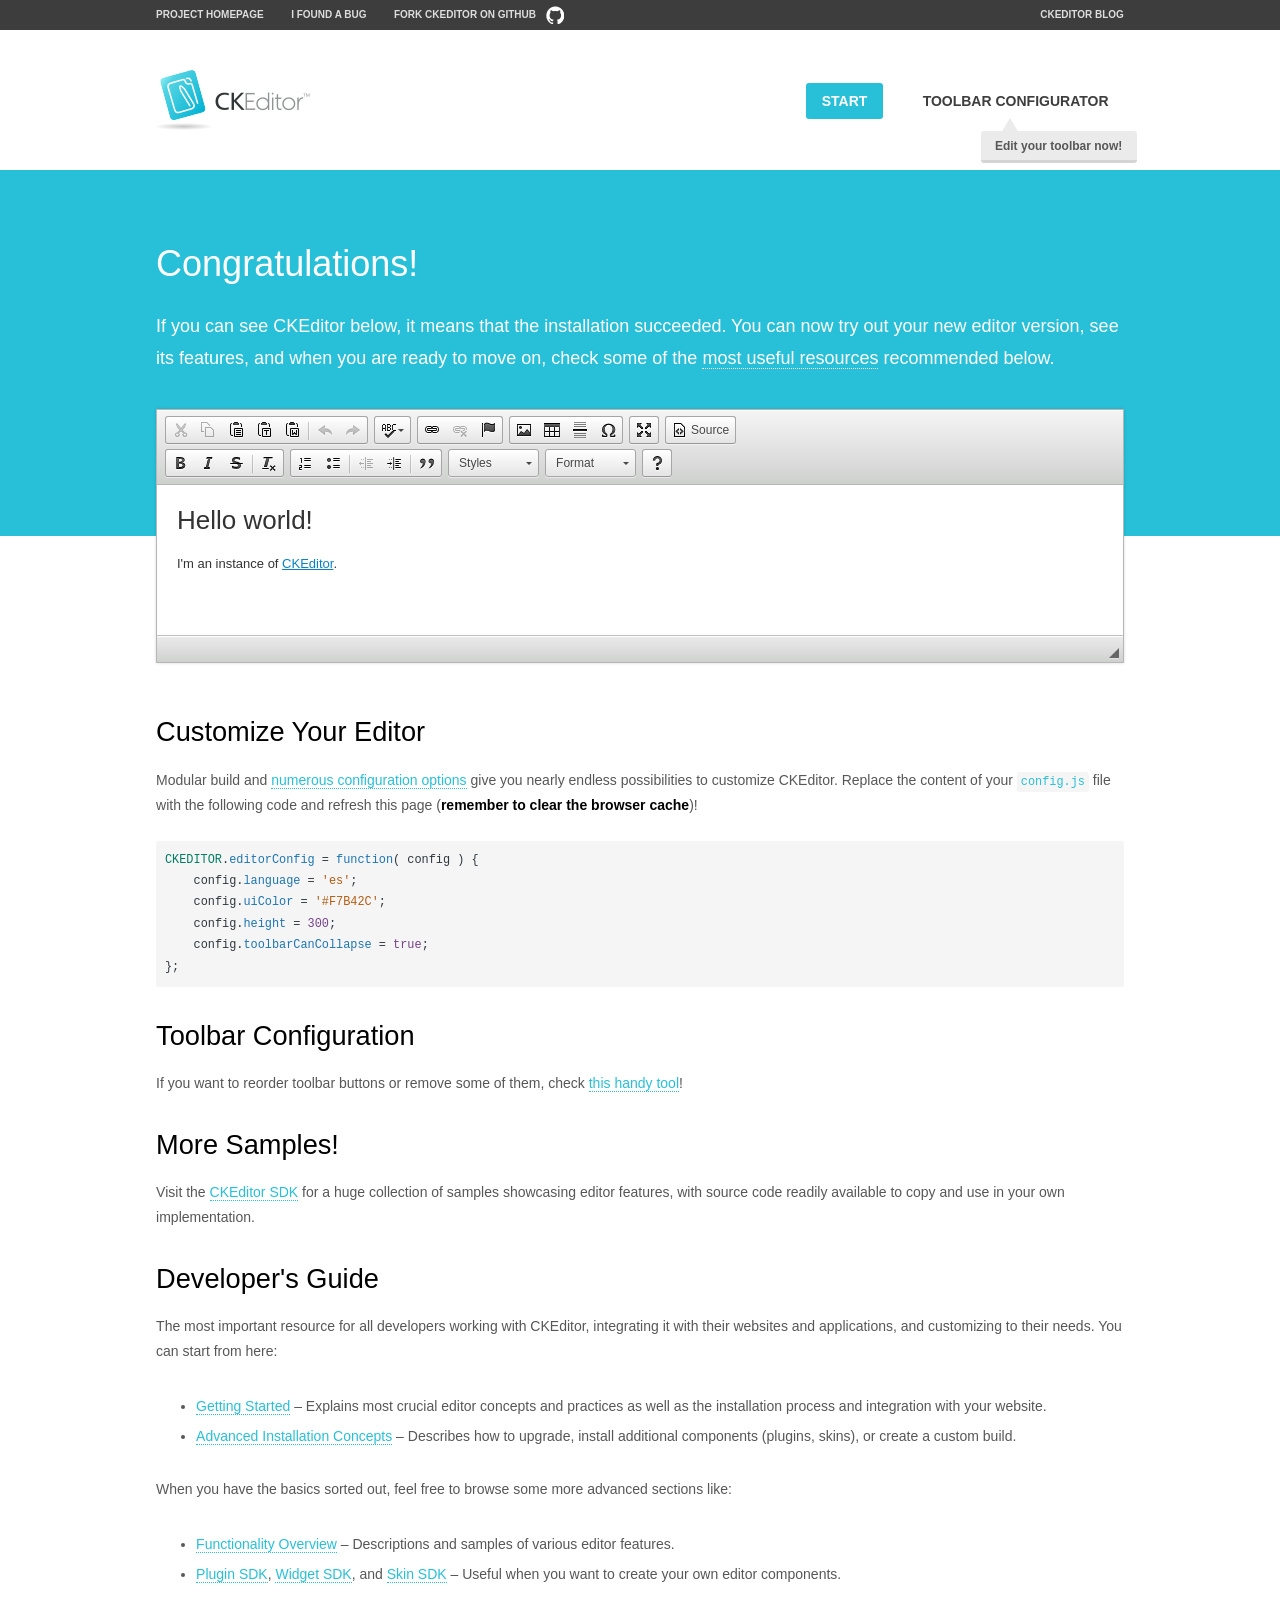
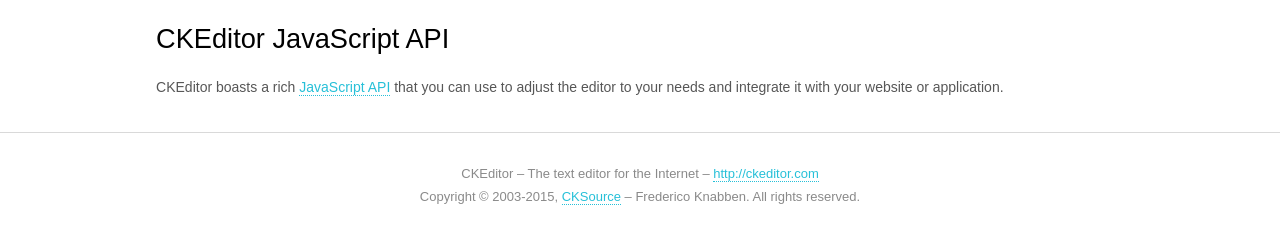
<file: ckeditor/samples/index.html>
<!DOCTYPE html>
<!--
Copyright (c) 2003-2015, CKSource - Frederico Knabben. All rights reserved.
For licensing, see LICENSE.md or http://ckeditor.com/license
-->
<html>
<head>
	<meta charset="utf-8">
	<title>CKEditor Sample</title>
	<script src="../ckeditor.js"></script>
	<script src="js/sample.js"></script>
	<link rel="stylesheet" href="css/samples.css">
	<link rel="stylesheet" href="toolbarconfigurator/lib/codemirror/neo.css">
</head>
<body id="main">

<nav class="navigation-a">
	<div class="grid-container">
		<ul class="navigation-a-left grid-width-70">
			<li><a href="http://ckeditor.com">Project Homepage</a></li>
			<li><a href="http://dev.ckeditor.com/">I found a bug</a></li>
			<li><a href="http://github.com/ckeditor/ckeditor-dev" class="icon-pos-right icon-navigation-a-github">Fork CKEditor on GitHub</a></li>
		</ul>
		<ul class="navigation-a-right grid-width-30">
			<li><a href="http://ckeditor.com/blog-list">CKEditor Blog</a></li>
		</ul>
	</div>
</nav>

<header class="header-a">
	<div class="grid-container">
		<h1 class="header-a-logo grid-width-30">
			<a href="index.html"><img src="img/logo.png" alt="CKEditor Sample"></a>
		</h1>

		<nav class="navigation-b grid-width-70">
			<ul>
				<li><a href="index.html" class="button-a button-a-background">Start</a></li>
				<li><a href="toolbarconfigurator/index.html" class="button-a">Toolbar configurator <span class="balloon-a balloon-a-nw">Edit your toolbar now!</span></a></li>
			</ul>
		</nav>
	</div>
</header>

<main>
	<div class="adjoined-top">
		<div class="grid-container">
			<div class="content grid-width-100">
				<h1>Congratulations!</h1>
				<p>
					If you can see CKEditor below, it means that the installation succeeded.
					You can now try out your new editor version, see its features, and when you are ready to move on, check some of the <a href="#sample-customize">most useful resources</a> recommended below.
				</p>
			</div>
		</div>
	</div>
	<div class="adjoined-bottom">
		<div class="grid-container">
			<div class="grid-width-100">
				<div id="editor">
					<h1>Hello world!</h1>
					<p>I'm an instance of <a href="http://ckeditor.com">CKEditor</a>.</p>
				</div>
			</div>
		</div>
	</div>

	<div class="grid-container">
		<div class="content grid-width-100">
			<section id="sample-customize">
				<h2>Customize Your Editor</h2>
				<p>Modular build and <a href="http://docs.ckeditor.com/#!/guide/dev_configuration">numerous configuration options</a> give you nearly endless possibilities to customize CKEditor. Replace the content of your <code><a href="../config.js">config.js</a></code> file with the following code and refresh this page (<strong>remember to clear the browser cache</strong>)!</p>
		<pre class="cm-s-neo CodeMirror"><code><span style="padding-right: 0.1px;"><span class="cm-variable">CKEDITOR</span>.<span class="cm-property">editorConfig</span> <span class="cm-operator">=</span> <span class="cm-keyword">function</span>( <span class="cm-def">config</span> ) {</span>
<span style="padding-right: 0.1px;"><span class="cm-tab">	</span><span class="cm-variable-2">config</span>.<span class="cm-property">language</span> <span class="cm-operator">=</span> <span class="cm-string">'es'</span>;</span>
<span style="padding-right: 0.1px;"><span class="cm-tab">	</span><span class="cm-variable-2">config</span>.<span class="cm-property">uiColor</span> <span class="cm-operator">=</span> <span class="cm-string">'#F7B42C'</span>;</span>
<span style="padding-right: 0.1px;"><span class="cm-tab">	</span><span class="cm-variable-2">config</span>.<span class="cm-property">height</span> <span class="cm-operator">=</span> <span class="cm-number">300</span>;</span>
<span style="padding-right: 0.1px;"><span class="cm-tab">	</span><span class="cm-variable-2">config</span>.<span class="cm-property">toolbarCanCollapse</span> <span class="cm-operator">=</span> <span class="cm-atom">true</span>;</span>
<span style="padding-right: 0.1px;">};</span></code></pre>
			</section>

			<section>
				<h2>Toolbar Configuration</h2>
				<p>If you want to reorder toolbar buttons or remove some of them, check <a href="toolbarconfigurator/index.html">this handy tool</a>!</p>
			</section>

			<section>
				<h2>More Samples!</h2>
				<p>Visit the <a href="http://sdk.ckeditor.com">CKEditor SDK</a> for a huge collection of samples showcasing editor features, with source code readily available to copy and use in your own implementation.</p>
			</section>

			<section>
				<h2>Developer's Guide</h2>
				<p>The most important resource for all developers working with CKEditor, integrating it with their websites and applications, and customizing to their needs. You can start from here:</p>
				<ul>
					<li><a href="http://docs.ckeditor.com/#!/guide/dev_installation">Getting Started</a> &ndash; Explains most crucial editor concepts and practices as well as the installation process and integration with your website.</li>
					<li><a href="http://docs.ckeditor.com/#!/guide/dev_advanced_installation">Advanced Installation Concepts</a> &ndash; Describes how to upgrade, install additional components (plugins, skins), or create a custom build.</li>
				</ul>
					<p>When you have the basics sorted out, feel free to browse some more advanced sections like:</p>
				<ul>
					<li><a href="http://docs.ckeditor.com/#!/guide/dev_features">Functionality Overview</a> &ndash; Descriptions and samples of various editor features.</li>
					<li><a href="http://docs.ckeditor.com/#!/guide/plugin_sdk_intro">Plugin SDK</a>, <a href="http://docs.ckeditor.com/#!/guide/widget_sdk_intro">Widget SDK</a>, and <a href="http://docs.ckeditor.com/#!/guide/skin_sdk_intro">Skin SDK</a> &ndash; Useful when you want to create your own editor components.</li>
				</ul>
			</section>

			<section>
				<h2>CKEditor JavaScript API</h2>
				<p>CKEditor boasts a rich <a href="http://docs.ckeditor.com/#!/api">JavaScript API</a> that you can use to adjust the editor to your needs and integrate it with your website or application.</p>
			</section>
		</div>
	</div>
</main>

<footer class="footer-a grid-container">
	<div class="grid-container">
		<p class="grid-width-100">
			CKEditor &ndash; The text editor for the Internet &ndash; <a class="samples" href="http://ckeditor.com/">http://ckeditor.com</a>
		</p>
		<p class="grid-width-100" id="copy">
			Copyright &copy; 2003-2015, <a class="samples" href="http://cksource.com/">CKSource</a> &ndash; Frederico Knabben. All rights reserved.
		</p>
	</div>
</footer>
<script>
	initSample();
</script>

</body>
</html>
</file>
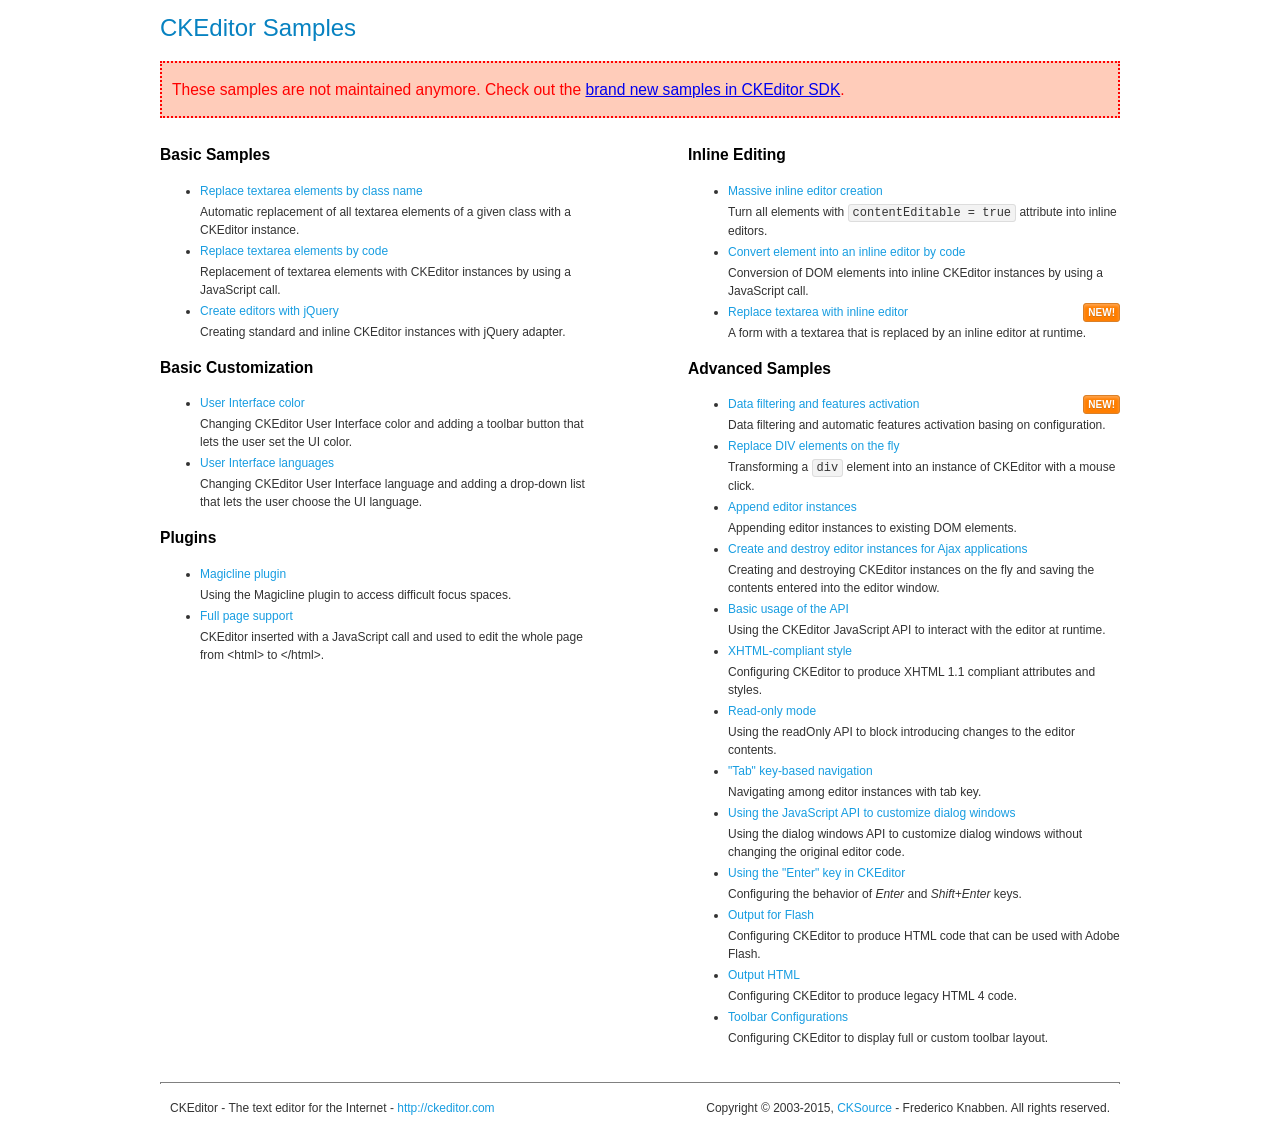
<file: ckeditor/samples/old/index.html>
<!DOCTYPE html>
<!--
Copyright (c) 2003-2015, CKSource - Frederico Knabben. All rights reserved.
For licensing, see LICENSE.md or http://ckeditor.com/license
-->
<html>
<head>
	<meta charset="utf-8">
	<title>CKEditor Samples</title>
	<link rel="stylesheet" href="sample.css">
</head>
<body>
	<h1 class="samples">
		CKEditor Samples
	</h1>
	<div class="warning deprecated">
		These samples are not maintained anymore. Check out the <a href="http://sdk.ckeditor.com/">brand new samples in CKEditor SDK</a>.
	</div>
	<div class="twoColumns">
		<div class="twoColumnsLeft">
			<h2 class="samples">
				Basic Samples
			</h2>
			<dl class="samples">
				<dt><a class="samples" href="replacebyclass.html">Replace textarea elements by class name</a></dt>
				<dd>Automatic replacement of all textarea elements of a given class with a CKEditor instance.</dd>

				<dt><a class="samples" href="replacebycode.html">Replace textarea elements by code</a></dt>
				<dd>Replacement of textarea elements with CKEditor instances by using a JavaScript call.</dd>

				<dt><a class="samples" href="jquery.html">Create editors with jQuery</a></dt>
				<dd>Creating standard and inline CKEditor instances with jQuery adapter.</dd>
			</dl>

			<h2 class="samples">
				Basic Customization
			</h2>
			<dl class="samples">
				<dt><a class="samples" href="uicolor.html">User Interface color</a></dt>
				<dd>Changing CKEditor User Interface color and adding a toolbar button that lets the user set the UI color.</dd>

				<dt><a class="samples" href="uilanguages.html">User Interface languages</a></dt>
				<dd>Changing CKEditor User Interface language and adding a drop-down list that lets the user choose the UI language.</dd>
			</dl>


			<h2 class="samples">Plugins</h2>
<dl class="samples">
<dt><a class="samples" href="magicline/magicline.html">Magicline plugin</a></dt>
<dd>Using the Magicline plugin to access difficult focus spaces.</dd>

<dt><a class="samples" href="wysiwygarea/fullpage.html">Full page support</a></dt>
<dd>CKEditor inserted with a JavaScript call and used to edit the whole page from &lt;html&gt; to &lt;/html&gt;.</dd>
</dl>
		</div>
		<div class="twoColumnsRight">
			<h2 class="samples">
				Inline Editing
			</h2>
			<dl class="samples">
				<dt><a class="samples" href="inlineall.html">Massive inline editor creation</a></dt>
				<dd>Turn all elements with <code>contentEditable = true</code> attribute into inline editors.</dd>

				<dt><a class="samples" href="inlinebycode.html">Convert element into an inline editor by code</a></dt>
				<dd>Conversion of DOM elements into inline CKEditor instances by using a JavaScript call.</dd>

				<dt><a class="samples" href="inlinetextarea.html">Replace textarea with inline editor</a> <span class="new">New!</span></dt>
				<dd>A form with a textarea that is replaced by an inline editor at runtime.</dd>

				
			</dl>

			<h2 class="samples">
				Advanced Samples
			</h2>
			<dl class="samples">
				<dt><a class="samples" href="datafiltering.html">Data filtering and features activation</a> <span class="new">New!</span></dt>
				<dd>Data filtering and automatic features activation basing on configuration.</dd>

				<dt><a class="samples" href="divreplace.html">Replace DIV elements on the fly</a></dt>
				<dd>Transforming a <code>div</code> element into an instance of CKEditor with a mouse click.</dd>

				<dt><a class="samples" href="appendto.html">Append editor instances</a></dt>
				<dd>Appending editor instances to existing DOM elements.</dd>

				<dt><a class="samples" href="ajax.html">Create and destroy editor instances for Ajax applications</a></dt>
				<dd>Creating and destroying CKEditor instances on the fly and saving the contents entered into the editor window.</dd>

				<dt><a class="samples" href="api.html">Basic usage of the API</a></dt>
				<dd>Using the CKEditor JavaScript API to interact with the editor at runtime.</dd>

				<dt><a class="samples" href="xhtmlstyle.html">XHTML-compliant style</a></dt>
				<dd>Configuring CKEditor to produce XHTML 1.1 compliant attributes and styles.</dd>

				<dt><a class="samples" href="readonly.html">Read-only mode</a></dt>
				<dd>Using the readOnly API to block introducing changes to the editor contents.</dd>

				<dt><a class="samples" href="tabindex.html">"Tab" key-based navigation</a></dt>
				<dd>Navigating among editor instances with tab key.</dd>


				
<dt><a class="samples" href="dialog/dialog.html">Using the JavaScript API to customize dialog windows</a></dt>
<dd>Using the dialog windows API to customize dialog windows without changing the original editor code.</dd>

<dt><a class="samples" href="enterkey/enterkey.html">Using the &quot;Enter&quot; key in CKEditor</a></dt>
<dd>Configuring the behavior of <em>Enter</em> and <em>Shift+Enter</em> keys.</dd>

<dt><a class="samples" href="htmlwriter/outputforflash.html">Output for Flash</a></dt>
<dd>Configuring CKEditor to produce HTML code that can be used with Adobe Flash.</dd>

<dt><a class="samples" href="htmlwriter/outputhtml.html">Output HTML</a></dt>
<dd>Configuring CKEditor to produce legacy HTML 4 code.</dd>

<dt><a class="samples" href="toolbar/toolbar.html">Toolbar Configurations</a></dt>
<dd>Configuring CKEditor to display full or custom toolbar layout.</dd>

			</dl>
		</div>
	</div>
	<div id="footer">
		<hr>
		<p>
			CKEditor - The text editor for the Internet - <a class="samples" href="http://ckeditor.com/">http://ckeditor.com</a>
		</p>
		<p id="copy">
			Copyright &copy; 2003-2015, <a class="samples" href="http://cksource.com/">CKSource</a> - Frederico Knabben. All rights reserved.
		</p>
	</div>
</body>
</html>
</file>
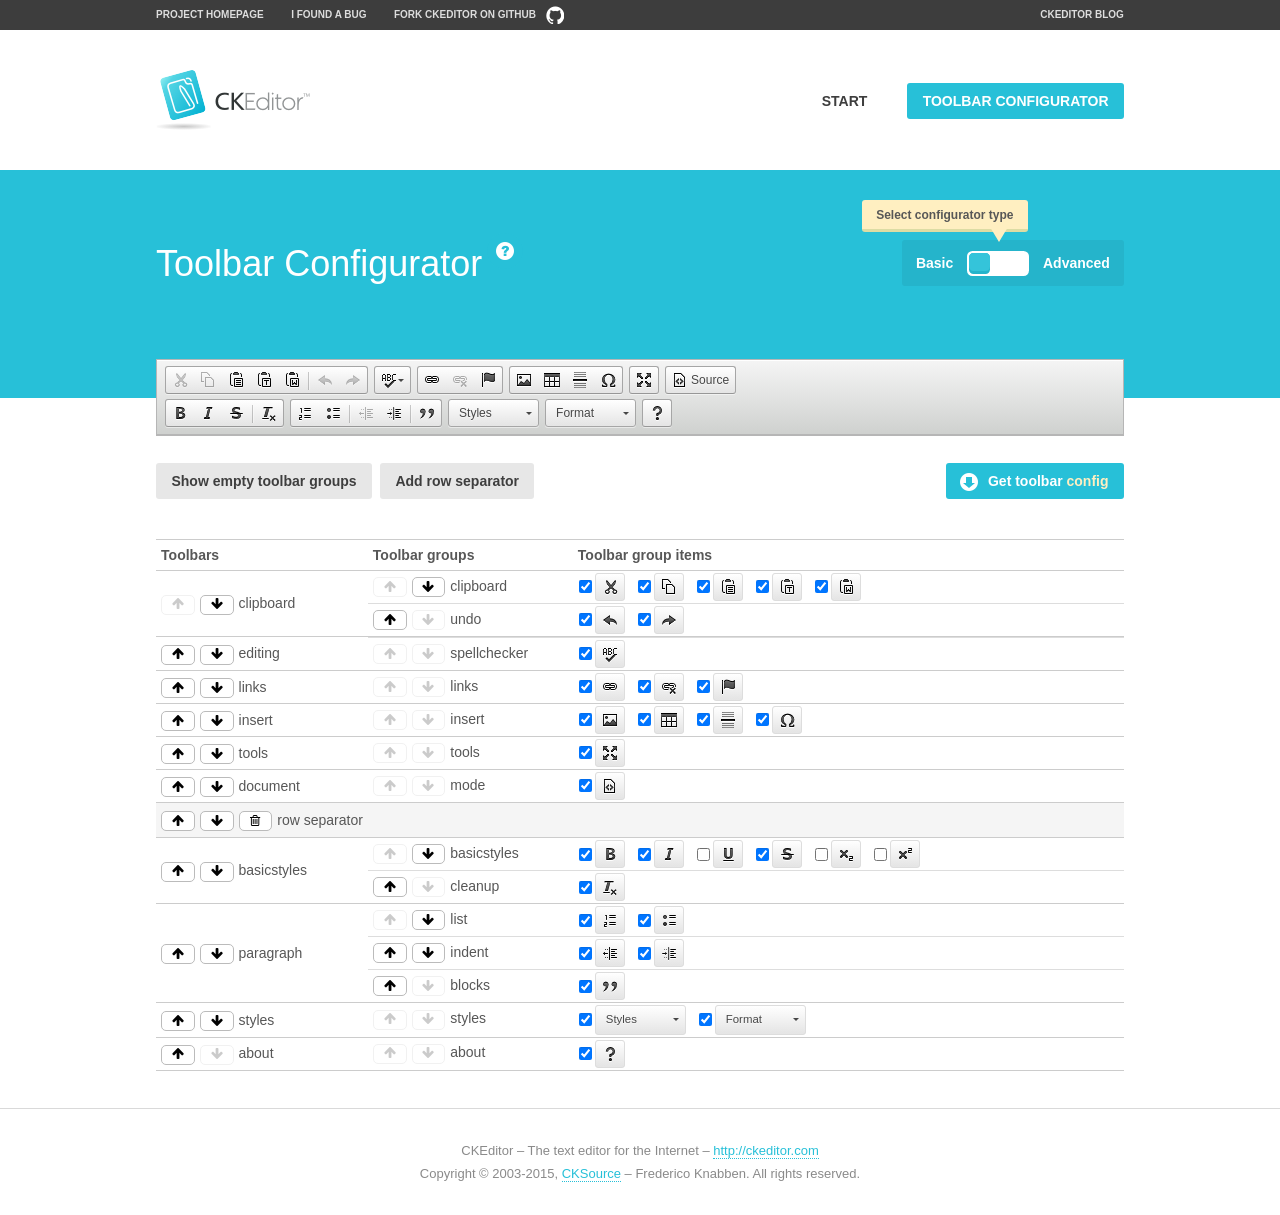
<file: ckeditor/samples/toolbarconfigurator/index.html>
<!DOCTYPE html>
<!--
Copyright (c) 2003-2015, CKSource - Frederico Knabben. All rights reserved.
For licensing, see LICENSE.md or http://ckeditor.com/license
-->
<!--[if IE 8]><html class="ie8"><![endif]-->
<!--[if gt IE 8]><html><![endif]-->
<!--[if !IE]><!--><html><!--<![endif]-->
<head>
	<meta charset="utf-8">
	<title>Toolbar Configurator</title>
	<script src="../../ckeditor.js"></script>
	<script>
		if ( CKEDITOR.env.ie && CKEDITOR.env.version < 9 )
			CKEDITOR.tools.enableHtml5Elements( document );
	</script>
	<link rel="stylesheet" href="lib/codemirror/codemirror.css">
	<link rel="stylesheet" href="lib/codemirror/show-hint.css">
	<link rel="stylesheet" href="lib/codemirror/neo.css">
	<link rel="stylesheet" href="css/fontello.css">
	<link rel="stylesheet" href="../css/samples.css">
</head>
<body id="toolbar">

<nav class="navigation-a">
	<div class="grid-container">
		<ul class="navigation-a-left grid-width-70">
			<li><a href="http://ckeditor.com">Project Homepage</a></li>
			<li><a href="http://dev.ckeditor.com/">I found a bug</a></li>
			<li><a href="http://github.com/ckeditor/ckeditor-dev" class="icon-pos-right icon-navigation-a-github">Fork CKEditor on GitHub</a></li>
		</ul>
		<ul class="navigation-a-right grid-width-30">
			<li><a href="http://ckeditor.com/blog-list">CKEditor Blog</a></li>
		</ul>
	</div>
</nav>

<header class="header-a">
	<div class="grid-container">
		<h1 class="header-a-logo grid-width-30">
			<a href="../index.html"><img src="../img/logo.png" alt="CKEditor Logo"></a>
		</h1>
		<nav class="navigation-b grid-width-70">
			<ul>
				<li><a href="../index.html"  class="button-a">Start</a></li>
				<li><a href="index.html"  class="button-a button-a-background">Toolbar configurator</a></li>
			</ul>
		</nav>
	</div>
</header>

<main>
	<div class="adjoined-top">
		<div class="grid-container">
			<div class="content grid-width-100">
				<div class="grid-container-nested">
					<h1 class="grid-width-60">
						Toolbar Configurator
						<a href="#help-content" type="button" title="Configurator help" id="help" class="button-a button-a-background button-a-no-text icon-pos-left icon-question-mark">Help</a>
					</h1>

					<div class="grid-width-40 grid-switch-magic">
						<div class="switch">
							<span class="balloon-a balloon-a-se">Select configurator type</span>
							<input type="radio" name="radio" data-num="1" id="radio-basic" />
							<input type="radio" name="radio" data-num="2" id="radio-advanced" />
							<label data-for="1" for="radio-basic">Basic</label>
							<span class="switch-inner">
								<span class="handler"></span>
							</span>
							<label data-for="2" for="radio-advanced">Advanced</label>
						</div>
					</div>
				</div>
			</div>
		</div>
	</div>
	<div class="adjoined-bottom">
		<div class="grid-container">
			<div class="grid-width-100">
				<div class="editors-container">
					<div id="editor-basic"></div>
					<div id="editor-advanced"></div>
				</div>
			</div>
		</div>
	</div>

	<div class="grid-container configurator">
		<div class="content grid-width-100">
			<div class="configurator">
				<div>
					<div id="toolbarModifierWrapper"></div>
				</div>
			</div>
		</div>
	</div>

	<div id="help-content">
		<div class="grid-container">
			<div class="grid-width-100">
				<h2>What Am I Doing Here?</h2>

				<div class="grid-container grid-container-nested">
					<div class="basic">
						<div class="grid-width-50">
							<p>Arrange <a href="http://docs.ckeditor.com/#!/api/CKEDITOR.config-cfg-toolbarGroups">toolbar groups</a>, toggle <a href="http://docs.ckeditor.com/#!/api/CKEDITOR.config-cfg-removeButtons">button visibility</a> according to your needs and get your toolbar configuration.</p>
							<p>You can replace the content of the <a href="../../config.js"><code>config.js</code></a> file with the generated configuration. If you already set some configuration options you will need to merge both configurations.</p>
						</div>
						<div class="grid-width-50">
							<p>Read more about different ways of <a href="http://docs.ckeditor.com/#!/guide/dev_configuration">setting configuration</a> and do not forget about <strong>clearing browser cache</strong>.</p>
							<p>Arranging toolbar groups is the recommended way of configuring the toolbar, but if you need more freedom you can use the <a href="#advanced">advanced configurator</a>.</p>
						</div>
					</div>
					<div class="advanced" style="display: none;">
						<div class="grid-width-50">
							<p>With this code editor you can edit your <a href="http://docs.ckeditor.com/#!/api/CKEDITOR.config-cfg-toolbar">toolbar configuration</a> live.</p>
							<p>You can replace the content of the <a href="../../config.js"><code>config.js</code></a> file with the generated configuration. If you already set some configuration options you will need to merge both configurations.</p>
						</div>
						<div class="grid-width-50">
							<p>Read more about different ways of <a href="http://docs.ckeditor.com/#!/guide/dev_configuration">setting configuration</a> and do not forget about <strong>clearing browser cache</strong>.</p>
						</div>
					</div>
				</div>

				<p class="grid-container grid-container-nested">
					<button type="button" class="help-content-close grid-width-100 button-a button-a-background">Got it. Let's play!</button>
				</p>
			</div>
		</div>
	</div>
</main>

<footer class="footer-a grid-container">
	<p class="grid-width-100">
		CKEditor &ndash; The text editor for the Internet &ndash; <a class="samples" href="http://ckeditor.com/">http://ckeditor.com</a>
	</p>
	<p class="grid-width-100" id="copy">
		Copyright &copy; 2003-2015, <a class="samples" href="http://cksource.com/">CKSource</a> &ndash; Frederico Knabben. All rights reserved.
	</p>
</footer>

<script src="lib/codemirror/codemirror.js"></script>
<script src="lib/codemirror/javascript.js"></script>
<script src="lib/codemirror/show-hint.js"></script>

<script src="js/fulltoolbareditor.js"></script>
<script src="js/abstracttoolbarmodifier.js"></script>
<script src="js/toolbarmodifier.js"></script>
<script src="js/toolbartextmodifier.js"></script>
<script src="../js/sf.js"></script>

<script>
	( function() {
		'use strict';

		var mode = ( window.location.hash.substr( 1 ) === 'advanced' ) ? 'advanced' : 'basic',
			configuratorSection = CKEDITOR.document.findOne( 'main > .grid-container.configurator' ),
			basicInstruction = CKEDITOR.document.findOne( '#help-content .basic' ),
			advancedInstruction = CKEDITOR.document.findOne( '#help-content .advanced' ),

			// Configurator mode switcher.
			modeSwitchBasic = CKEDITOR.document.getById( 'radio-basic' ),
			modeSwitchAdvanced = CKEDITOR.document.getById( 'radio-advanced' );

		// Initial setup
		function updateSwitcher() {
			if ( mode === 'advanced' ) {
				modeSwitchAdvanced.$.checked = true;
			} else {
				modeSwitchBasic.$.checked = true;
			}
		}

		updateSwitcher();

		CKEDITOR.document.getWindow().on( 'hashchange', function( e ) {
			var hash = window.location.hash.substr( 1 );
			if ( !( hash === 'advanced' || hash === 'basic' ) ) {
				return;
			}
			mode = hash;
			onToolbarsDone( mode );
		} );

		CKEDITOR.document.getWindow().on( 'resize', function() {
			updateToolbar( ( mode === 'basic' ? toolbarModifier : toolbarTextModifier )[ 'editorInstance' ] );
		} );

		function onRefresh( modifier ) {
			modifier = modifier || this;

			if ( mode === 'basic' && modifier instanceof ToolbarConfigurator.ToolbarTextModifier ) {
				return;
			}

			// CodeMirror container becomes visible, so we need to refresh and to avoid rendering problems.
			if ( mode === 'advanced' && modifier instanceof ToolbarConfigurator.ToolbarTextModifier ) {
				modifier.codeContainer.refresh();
			}

			updateToolbar( modifier.editorInstance );
		}

		function updateToolbar( editor ) {
			var editorContainer = editor.container;

			// Not always editor is loaded.
			if ( !editorContainer ) {
				return;
			}

			var displayStyle = editorContainer.getStyle( 'display' );

			editorContainer.setStyle( 'display', 'block' );

			var newHeight = editorContainer.getSize( 'height' );

			var newMarginTop = parseInt( editorContainer.getComputedStyle( 'margin-top' ), 10 );
			newMarginTop = ( isNaN( newMarginTop ) ? 0 : Number( newMarginTop ) );

			var newMarginBottom = parseInt( editorContainer.getComputedStyle( 'margin-bottom' ), 10 );
			newMarginBottom = ( isNaN( newMarginBottom ) ? 0 : Number( newMarginBottom ) );

			var result = newHeight + newMarginTop + newMarginBottom;

			editorContainer.setStyle( 'display', displayStyle );

			editor.container.getAscendant( 'div' ).setStyle( 'height', result + 'px' );
		}

		var toolbarModifier = new ToolbarConfigurator.ToolbarModifier( 'editor-basic' );

		var done = 0;
		toolbarModifier.init( onToolbarInit );
		toolbarModifier.onRefresh = onRefresh;

		CKEDITOR.document.getById( 'toolbarModifierWrapper' ).append( toolbarModifier.mainContainer );

		var toolbarTextModifier = new ToolbarConfigurator.ToolbarTextModifier( 'editor-advanced' );
		toolbarTextModifier.init( onToolbarInit );
		toolbarTextModifier.onRefresh = onRefresh;

		function onToolbarInit() {
			if ( ++done === 2 ) {
				onToolbarsDone();

				positionSticky.watch( CKEDITOR.document.findOne( '.toolbar' ), function() {
					return mode === 'advanced';
				} );
			}
		}

		function onToolbarsDone() {
			if ( mode === 'basic' ) {
				toggleModeBasic( false );
			} else {
				toggleModeAdvanced( false );
			}

			updateSwitcher();

			setTimeout( function() {
				CKEDITOR.document.findOne( '.editors-container' ).addClass( 'active' );
				CKEDITOR.document.findOne( '#toolbarModifierWrapper' ).addClass( 'active' );
			}, 200 );
		}

		CKEDITOR.document.getById( 'toolbarModifierWrapper' ).append( toolbarTextModifier.mainContainer );

		function toogleModeSwitch( onElement, offElement, onModifier, offModifier ) {
			onElement.addClass( 'fancy-button-active' );
			offElement.removeClass( 'fancy-button-active' );

			onModifier.showUI();
			offModifier.hideUI();
		}

		function toggleModeBasic( callOnRefresh ) {
			callOnRefresh = ( callOnRefresh !== false );
			mode = 'basic';
			window.location.hash = '#basic';
			toogleModeSwitch( modeSwitchBasic, modeSwitchAdvanced, toolbarModifier, toolbarTextModifier );

			configuratorSection.removeClass( 'freed-width' );
			basicInstruction.show();
			advancedInstruction.hide();

			callOnRefresh && onRefresh( toolbarModifier );
		}

		function toggleModeAdvanced( callOnRefresh ) {
			callOnRefresh = ( callOnRefresh !== false );
			mode = 'advanced';
			window.location.hash = '#advanced';
			toogleModeSwitch( modeSwitchAdvanced, modeSwitchBasic, toolbarTextModifier, toolbarModifier );

			configuratorSection.addClass( 'freed-width' );
			advancedInstruction.show();
			basicInstruction.hide();

			callOnRefresh && onRefresh( toolbarTextModifier );
		}

		modeSwitchBasic.on( 'click', toggleModeBasic );
		modeSwitchAdvanced.on( 'click', toggleModeAdvanced );

		//
		// Position:sticky for the toolbar.
		//

		// Will make elements behave like they were styled with position:sticky.
		var positionSticky = {
			// Store object: {
			// 		element: CKEDITOR.dom.element, // Element which will float.
			// 		placeholder: CKEDITOR.dom.element, // Placeholder which is place to prevent page bounce.
			// 		isFixed: boolean // Whether element float now.
			// }
			watched: [],

			active: [],

			staticContainer: null,

			init: function() {
				var element = CKEDITOR.dom.element.createFromHtml(
					'<div class="staticContainer">' +
						'<div class="grid-container" >' +
							'<div class="grid-width-100">' +
								'<div class="inner"></div>' +
							'</div>' +
						'</div>' +
					'</div>' );

				this.staticContainer = element.findOne( '.inner' );

				CKEDITOR.document.getBody().append( element );
			},

			watch: function( element, preventFunc ) {
				this.watched.push( {
					element: element,
					placeholder: new CKEDITOR.dom.element( 'div' ),
					isFixed: false,
					preventFunc: preventFunc
				} );
			},

			checkAll: function() {
				for ( var i = 0; i < this.watched.length; i++ ) {
					this.check( this.watched[ i ] );
				}
			},

			check: function( element ) {
				var isFixed = element.isFixed;
				var shouldBeFixed = this.shouldBeFixed( element );

				// Nothing to be done.
				if ( isFixed === shouldBeFixed ) {
					return;
				}

				var placeholder = element.placeholder;

				if ( isFixed ) {
					// Unfixing.

					element.element.insertBefore( placeholder );
					placeholder.remove();

					element.element.removeStyle( 'margin' );

					this.active.splice( CKEDITOR.tools.indexOf( this.active, element ), 1 );

				} else {
					// Fixing.
					placeholder.setStyle( 'width', element.element.getSize( 'width' ) + 'px' );
					placeholder.setStyle( 'height', element.element.getSize( 'height' ) + 'px' );
					placeholder.setStyle( 'margin-bottom', element.element.getComputedStyle( 'margin-bottom' ) );
					placeholder.setStyle( 'display', element.element.getComputedStyle( 'display' ) );
					placeholder.insertAfter( element.element );

					this.staticContainer.append( element.element );

					this.active.push( element );
				}

				element.isFixed = !element.isFixed;
			},

			shouldBeFixed: function( element ) {
				if ( element.preventFunc && element.preventFunc() ) {
					return false;
				}

				// If element is already fixed we are checking it's placeholder.
				var related = ( element.isFixed ? element.placeholder : element.element ),
					clientRect = related.$.getBoundingClientRect(),
					staticHeight = this.staticContainer.getSize('height' ),
					elemHeight = element.element.getSize( 'height' );

				if ( element.isFixed ) {
					return ( clientRect.top + elemHeight < staticHeight );
				} else {
					return ( clientRect.top < staticHeight );
				}
			}
		};

		positionSticky.init();

		CKEDITOR.document.getWindow().on( 'scroll',
			new CKEDITOR.tools.eventsBuffer( 100, positionSticky.checkAll, positionSticky ).input
		);

		// Make the toolbar sticky.
		positionSticky.watch( CKEDITOR.document.findOne( '.editors-container' ) );

		// Help button and help-content.
		( function() {
			var helpButton = CKEDITOR.document.getById( 'help' ),
				helpContent = CKEDITOR.document.getById( 'help-content' );

			// Don't show help button on IE8 because it's unsupported by Pico Modal.
			if ( CKEDITOR.env.ie && CKEDITOR.env.version == 8 ) {
				helpButton.hide();
			} else {
				// Display help modal when the button is clicked.
				helpButton.on( 'click', function( evt ) {
					SF.modal( {
						// Clone modal content from DOM.
						content: helpContent.getHtml(),

						afterCreate: function( modal ) {
							// Enable modal content button to close the modal.
							new CKEDITOR.dom.element( modal.modalElem() ).findOne( '.help-content-close' ).once( 'click', modal.close );
						}
					} ).show();
				} );
			}
		} )();
	} )();
</script>
</body>
</html>
</file>
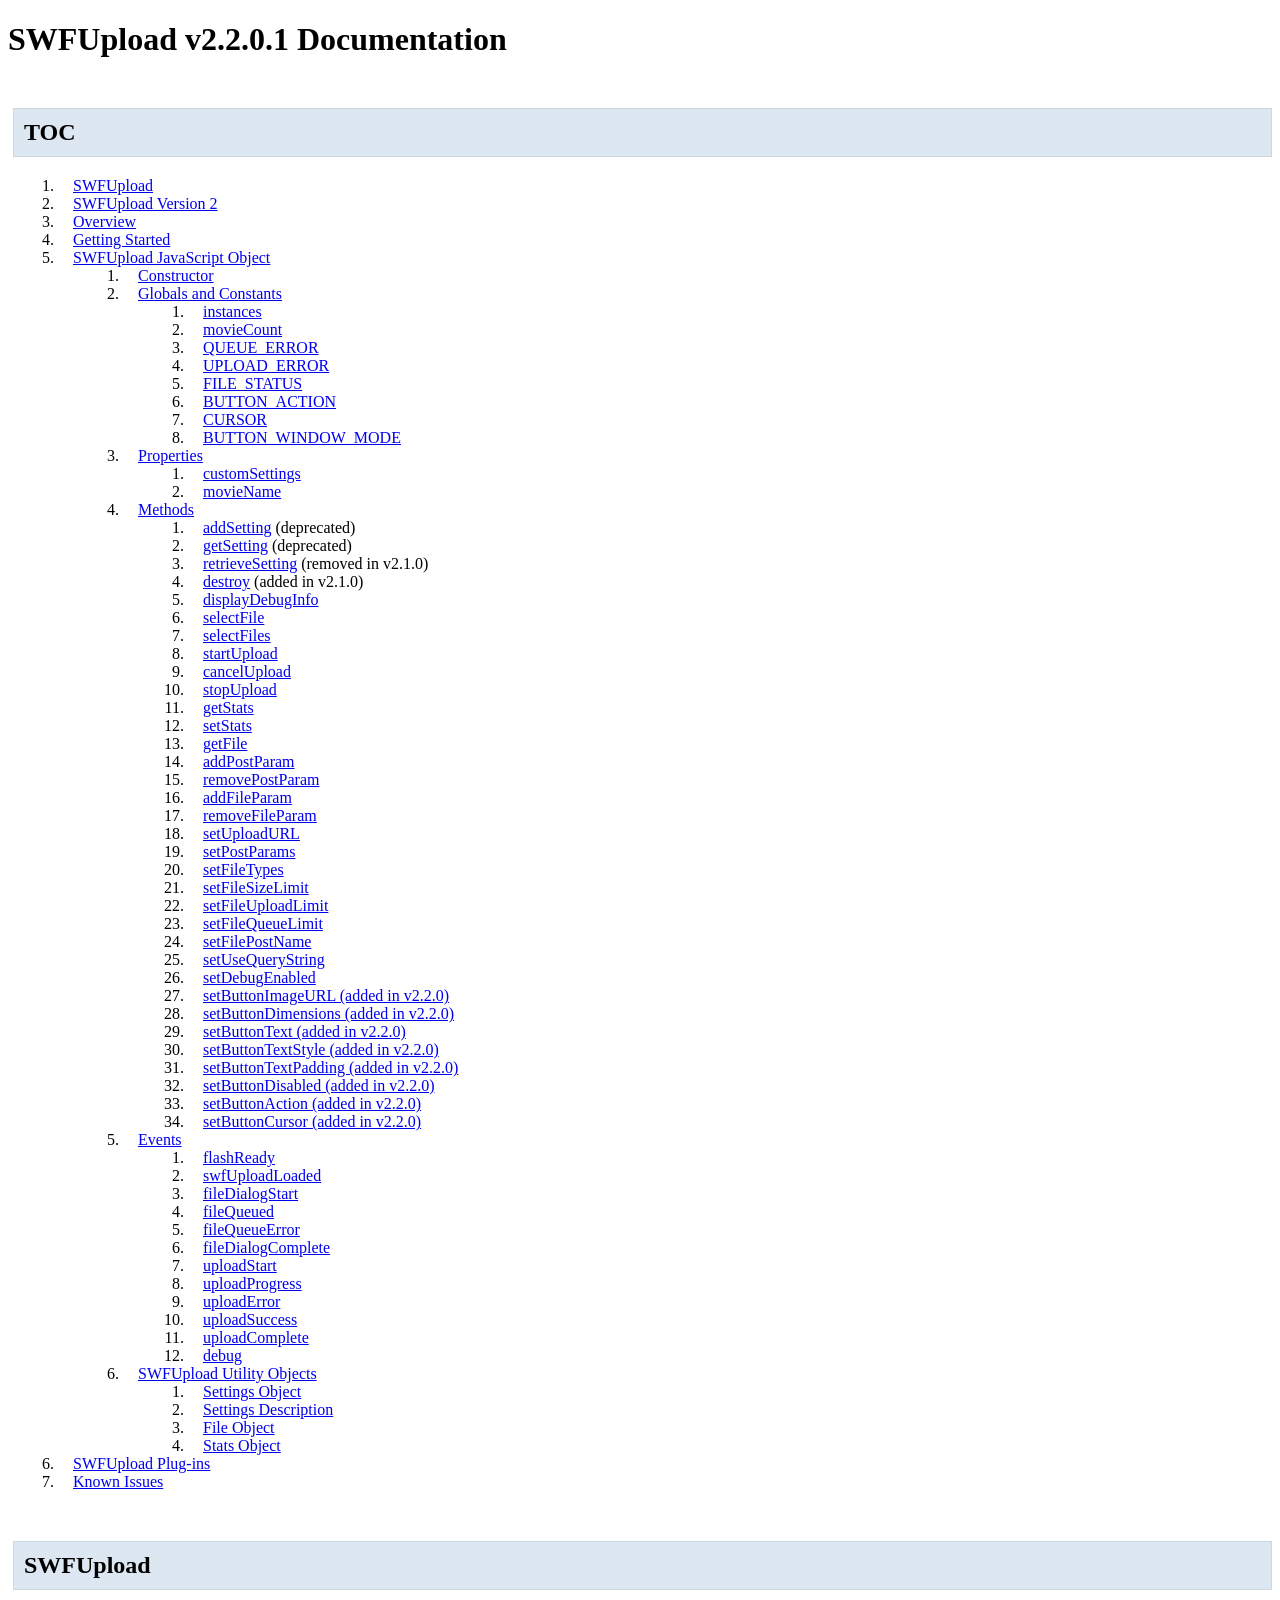
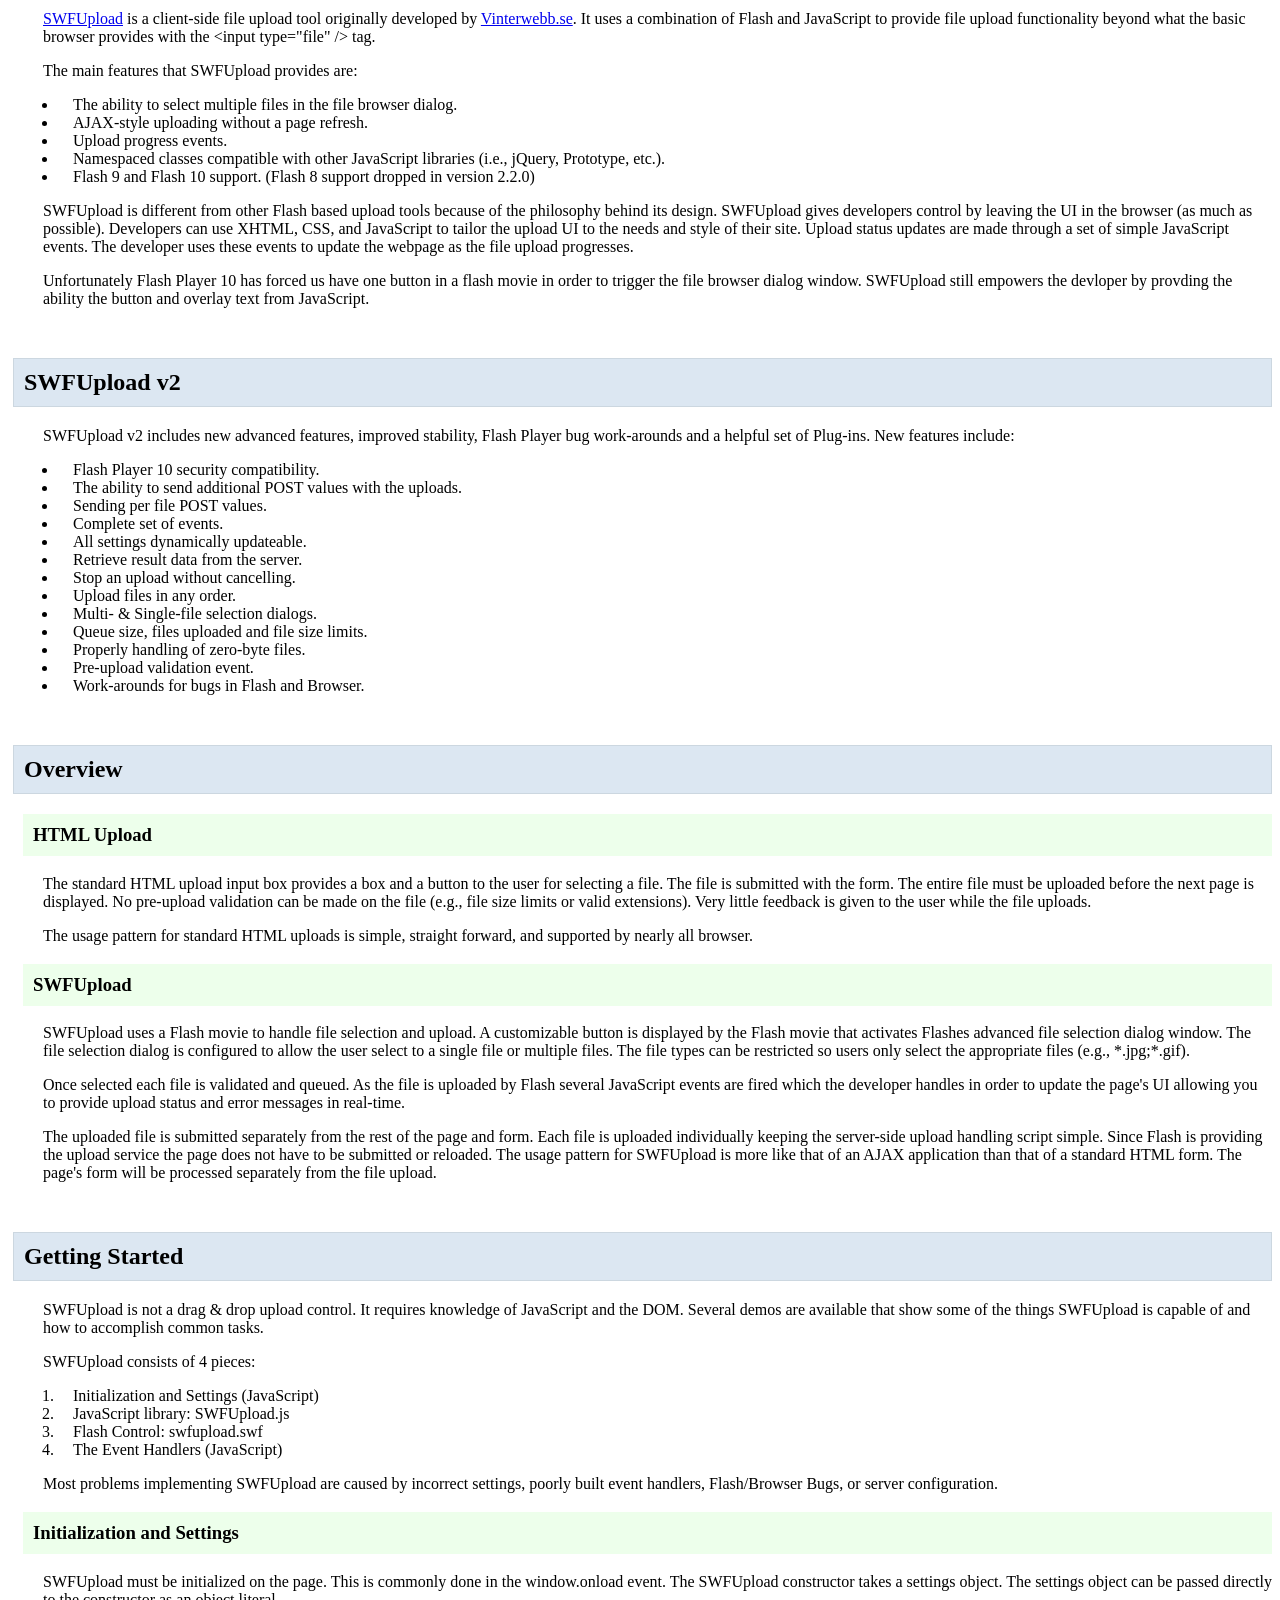
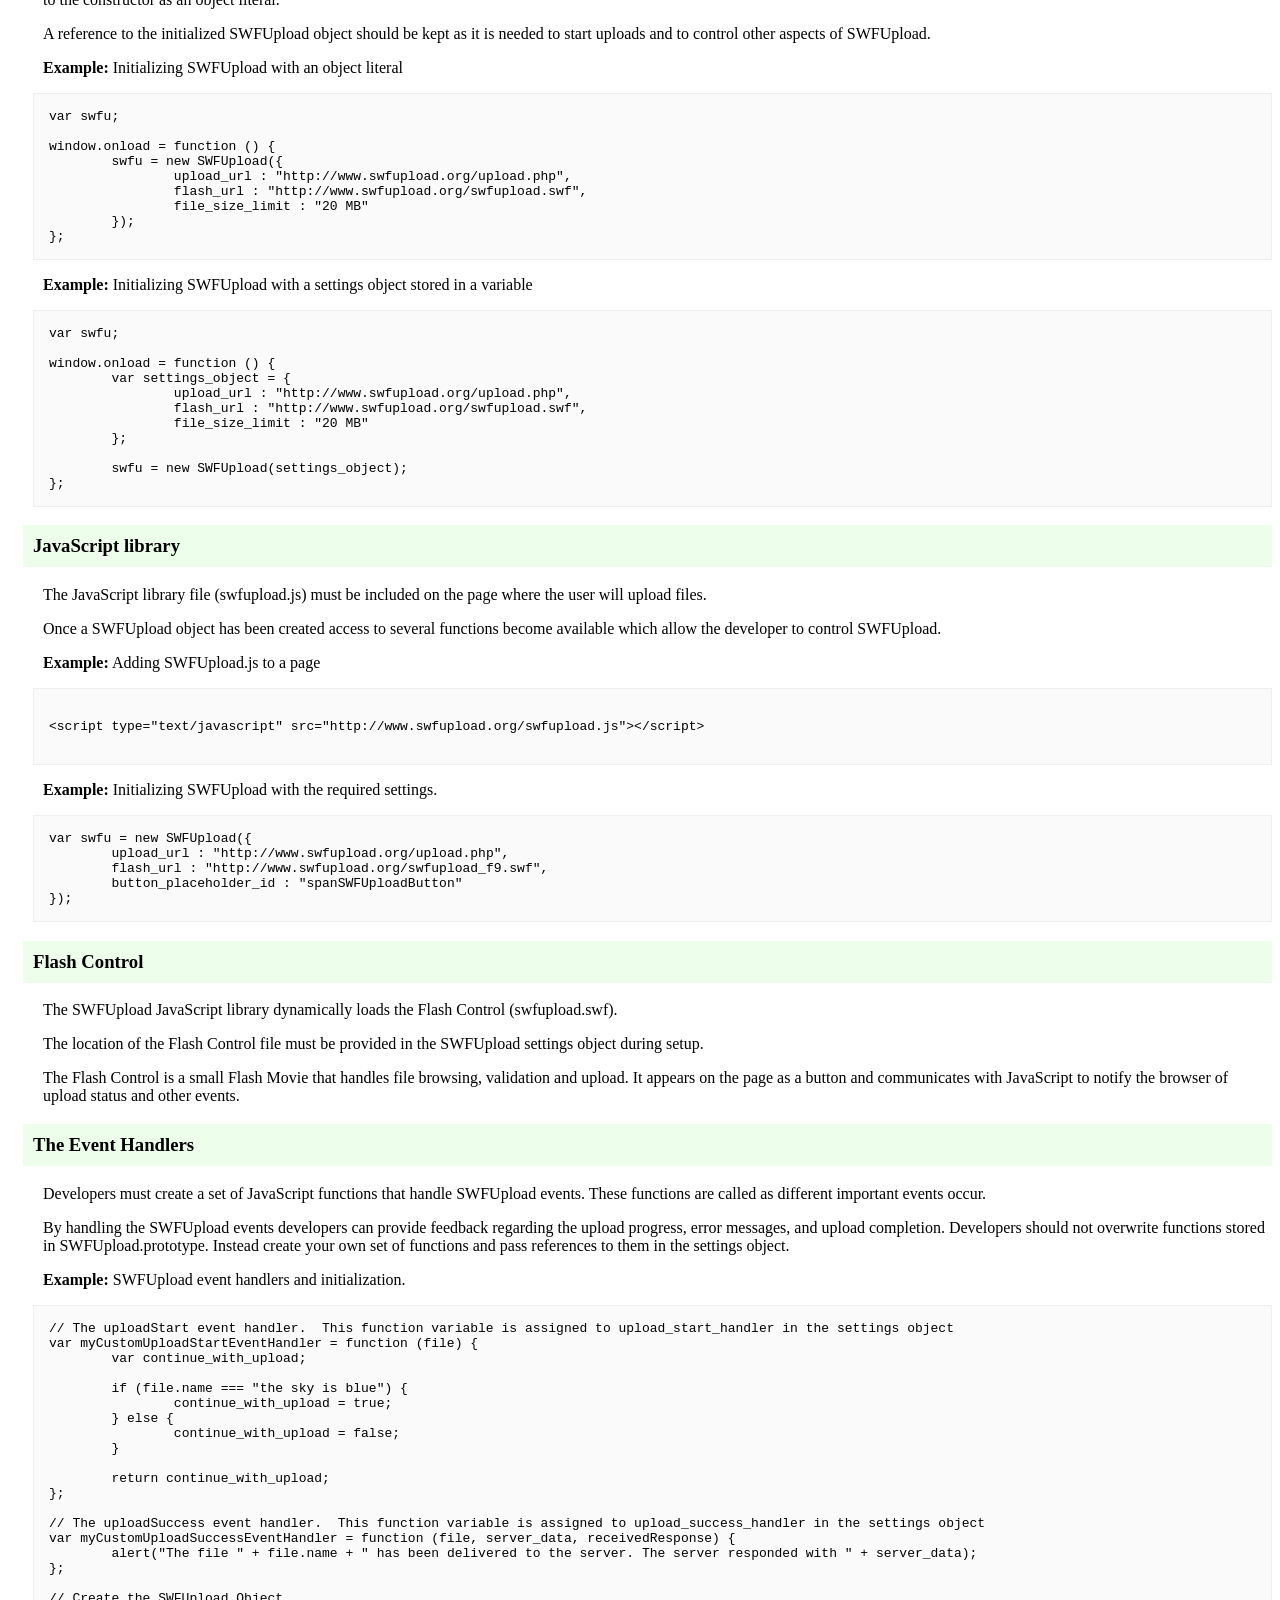
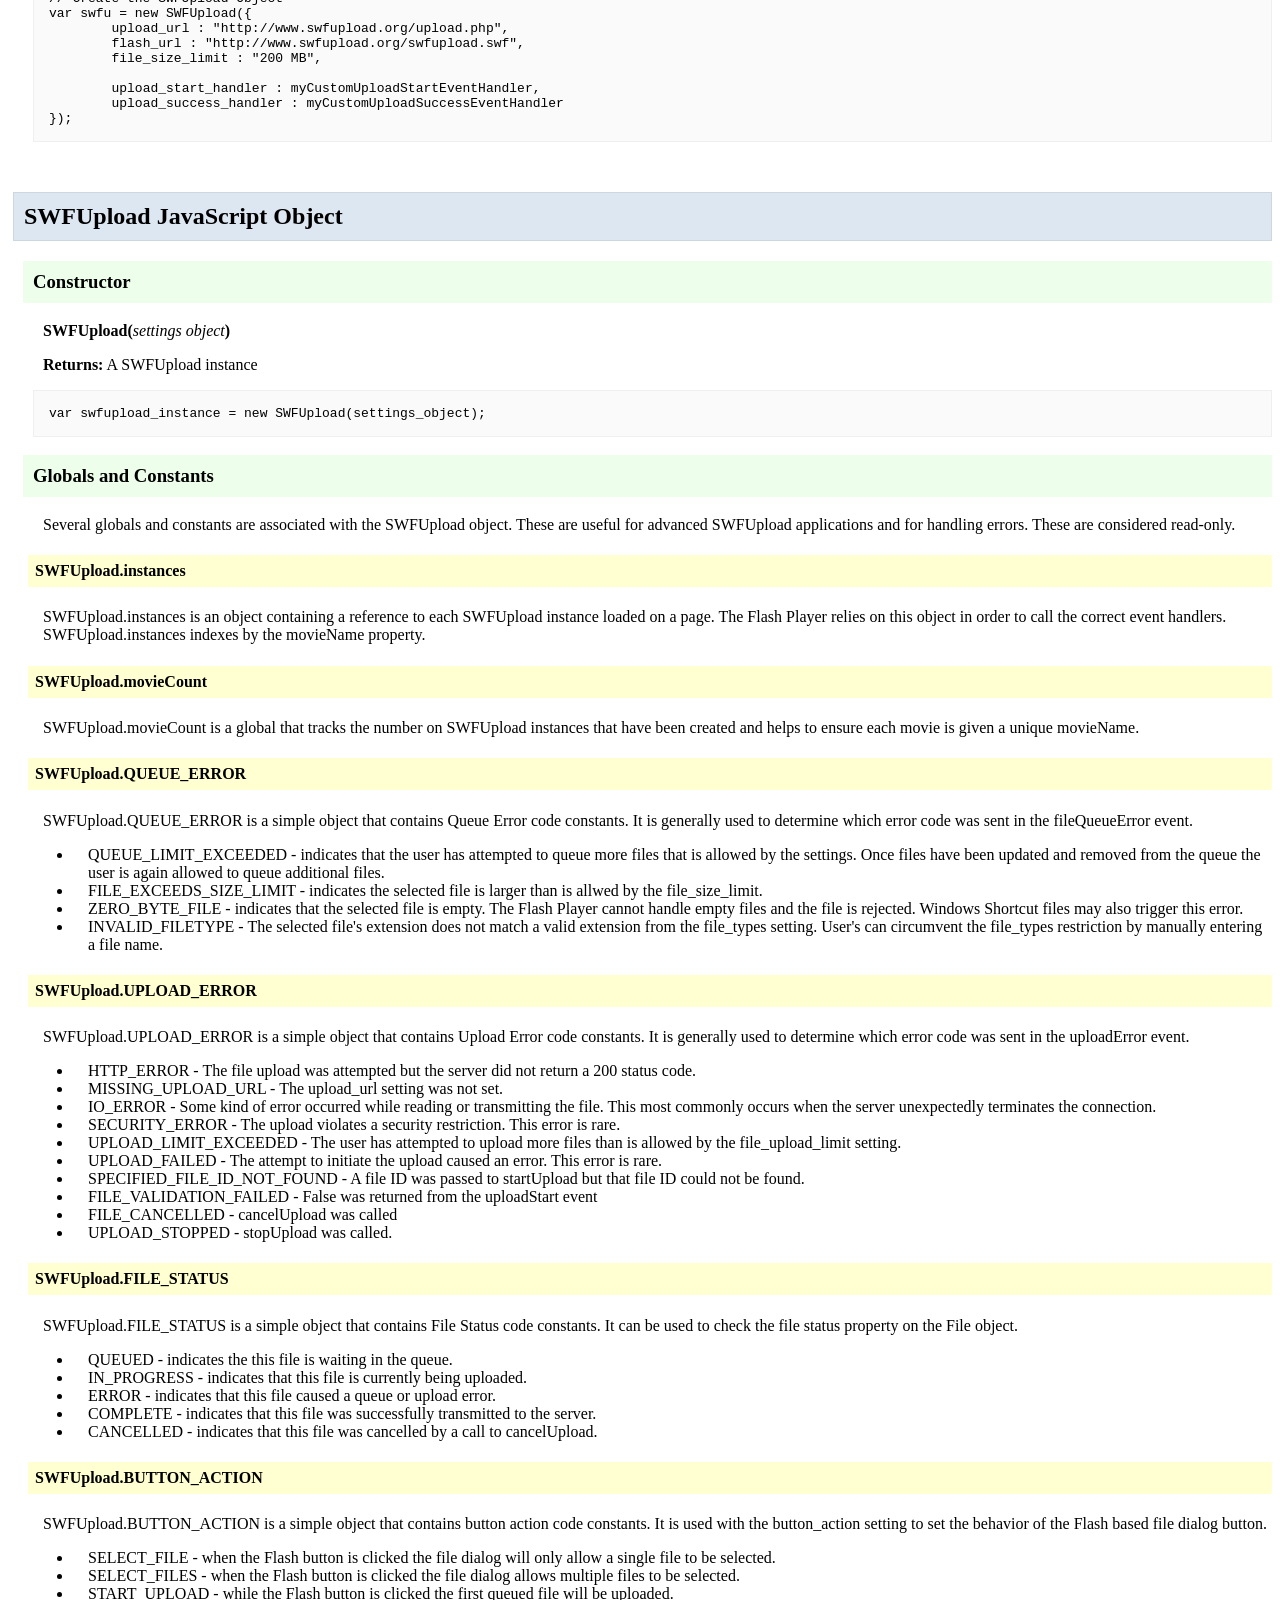
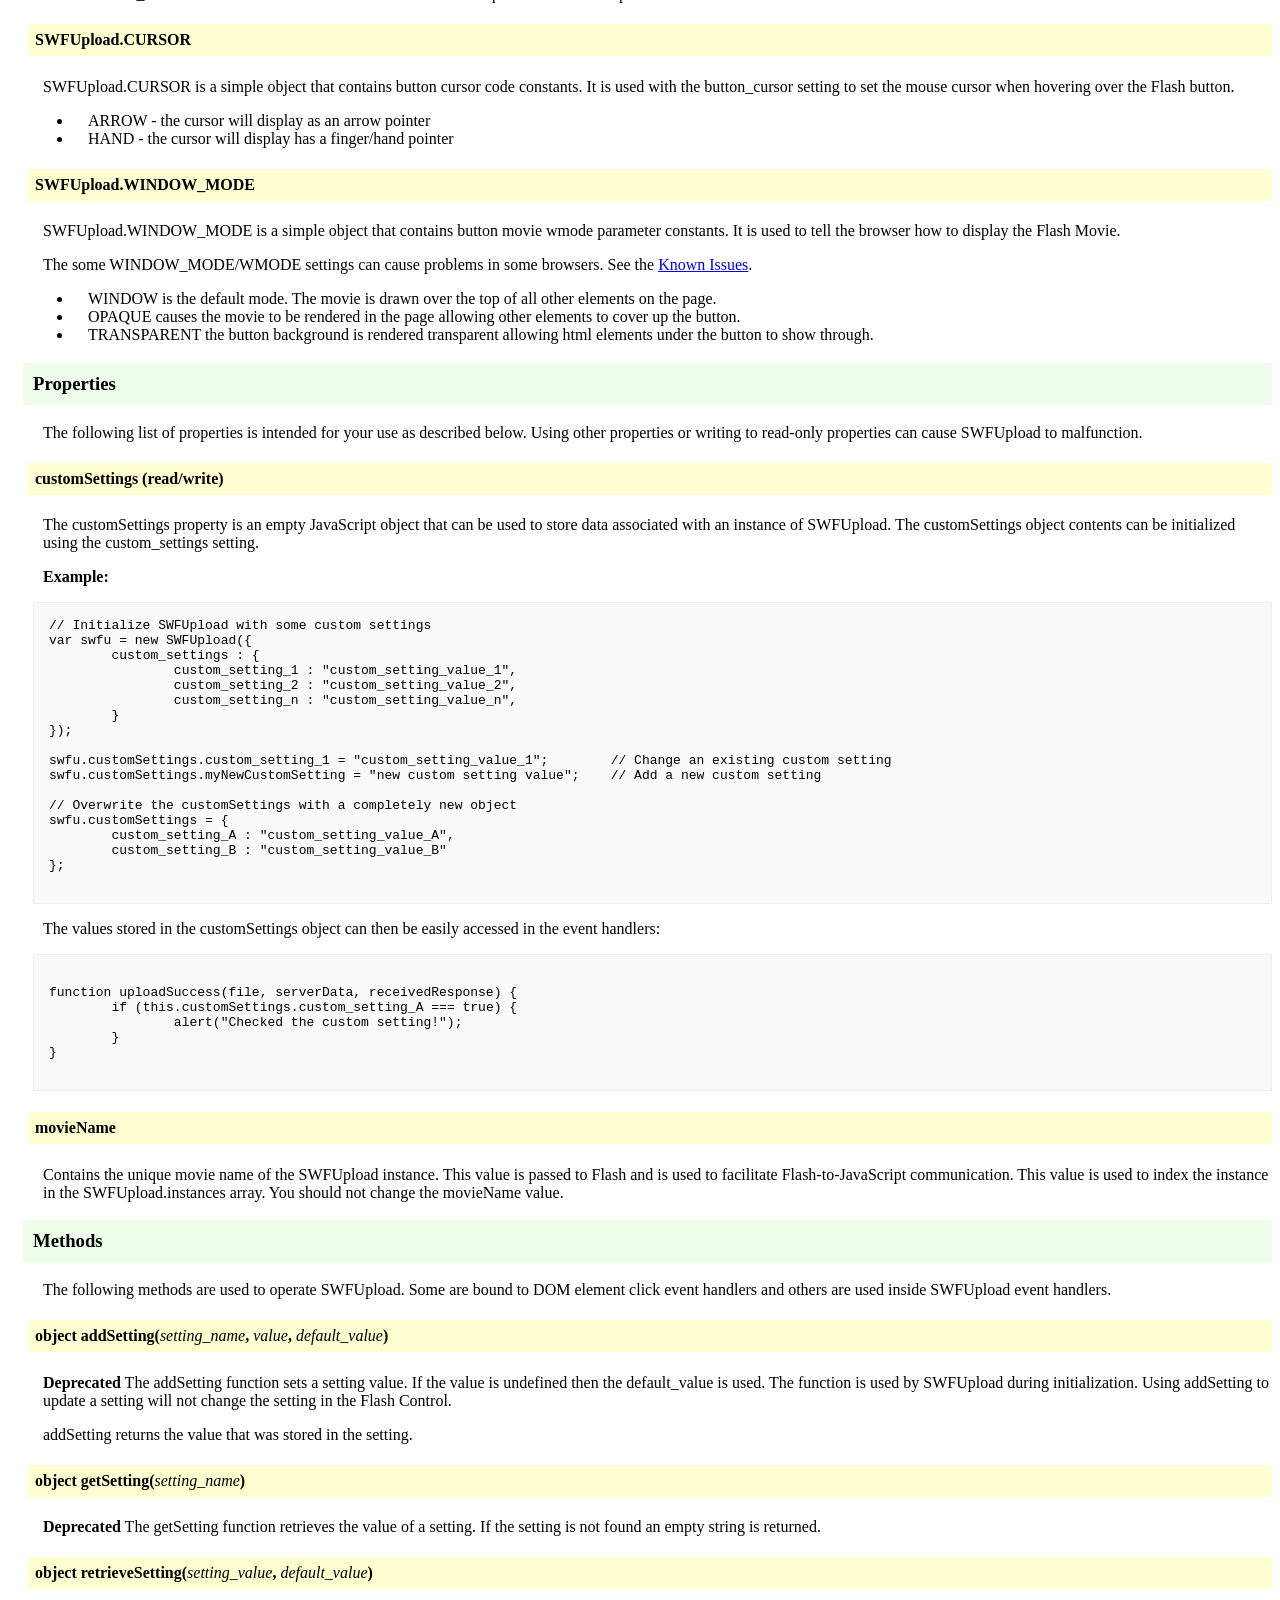
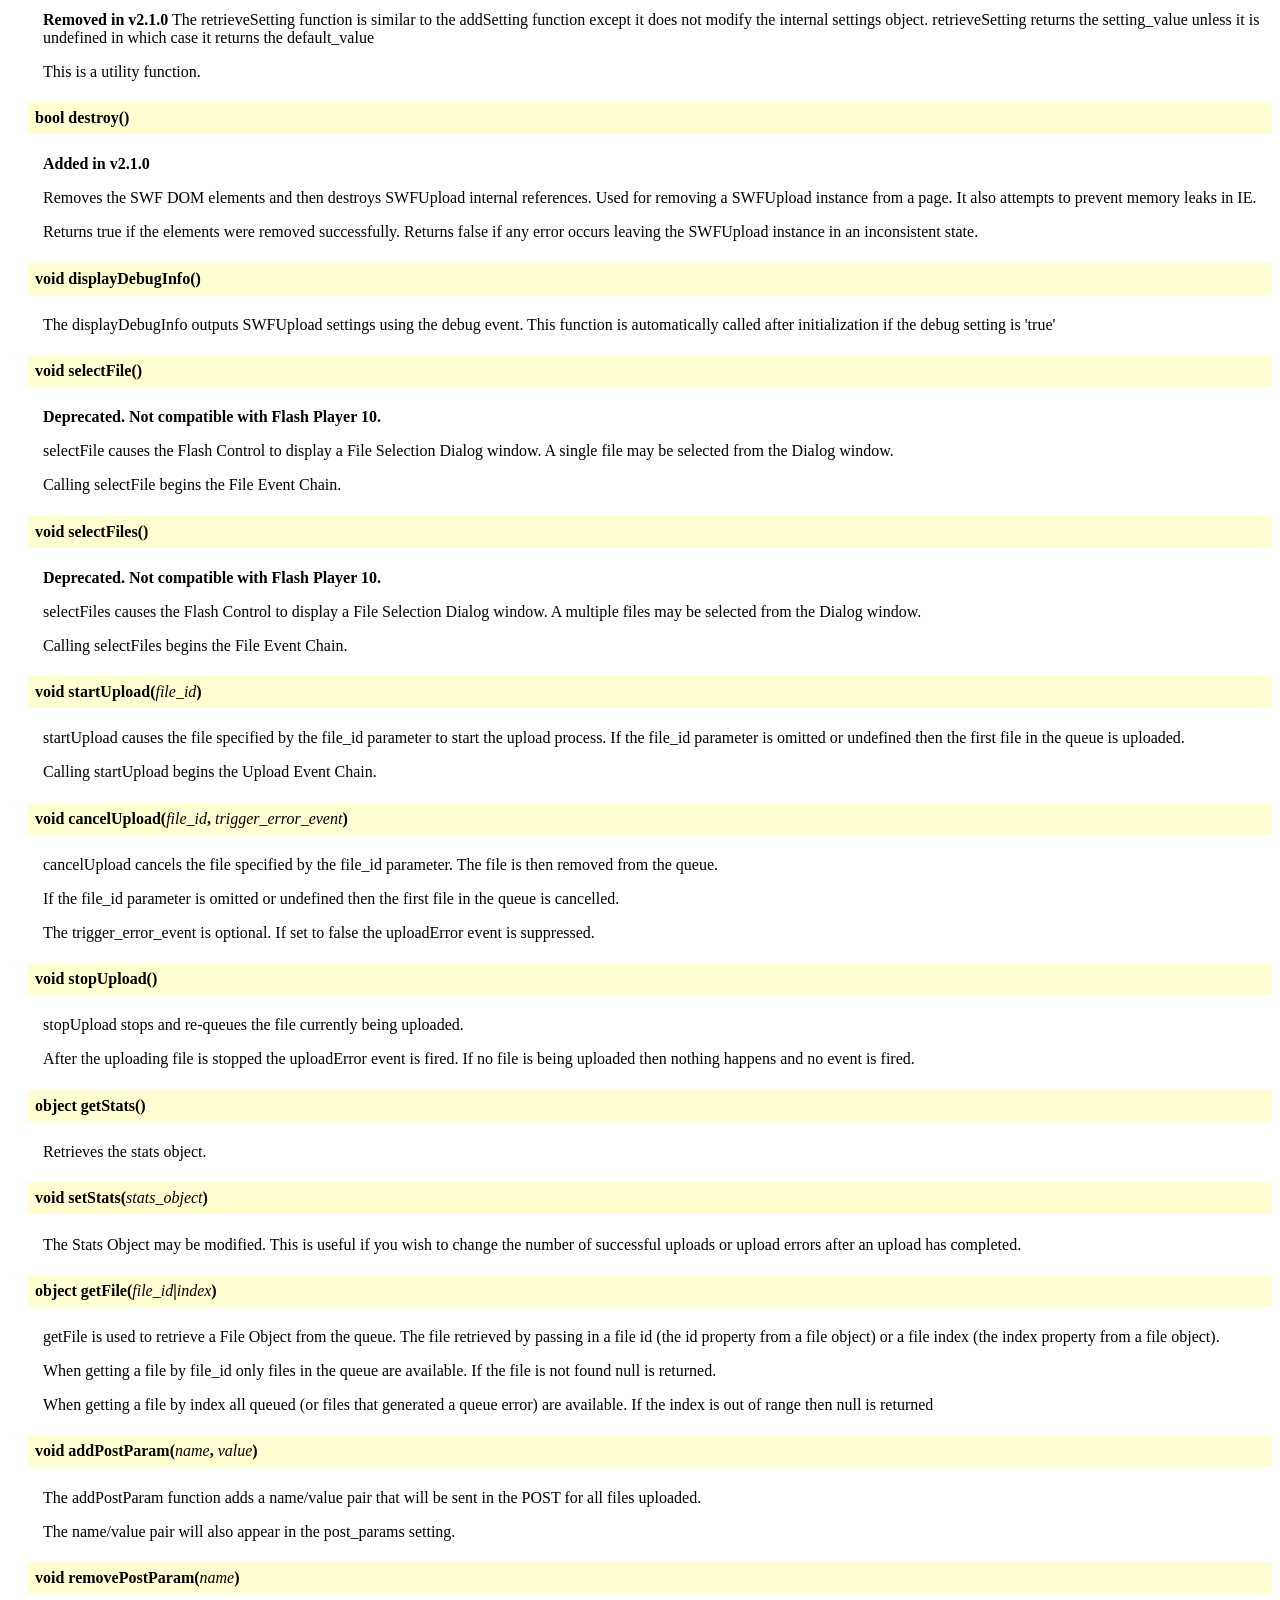
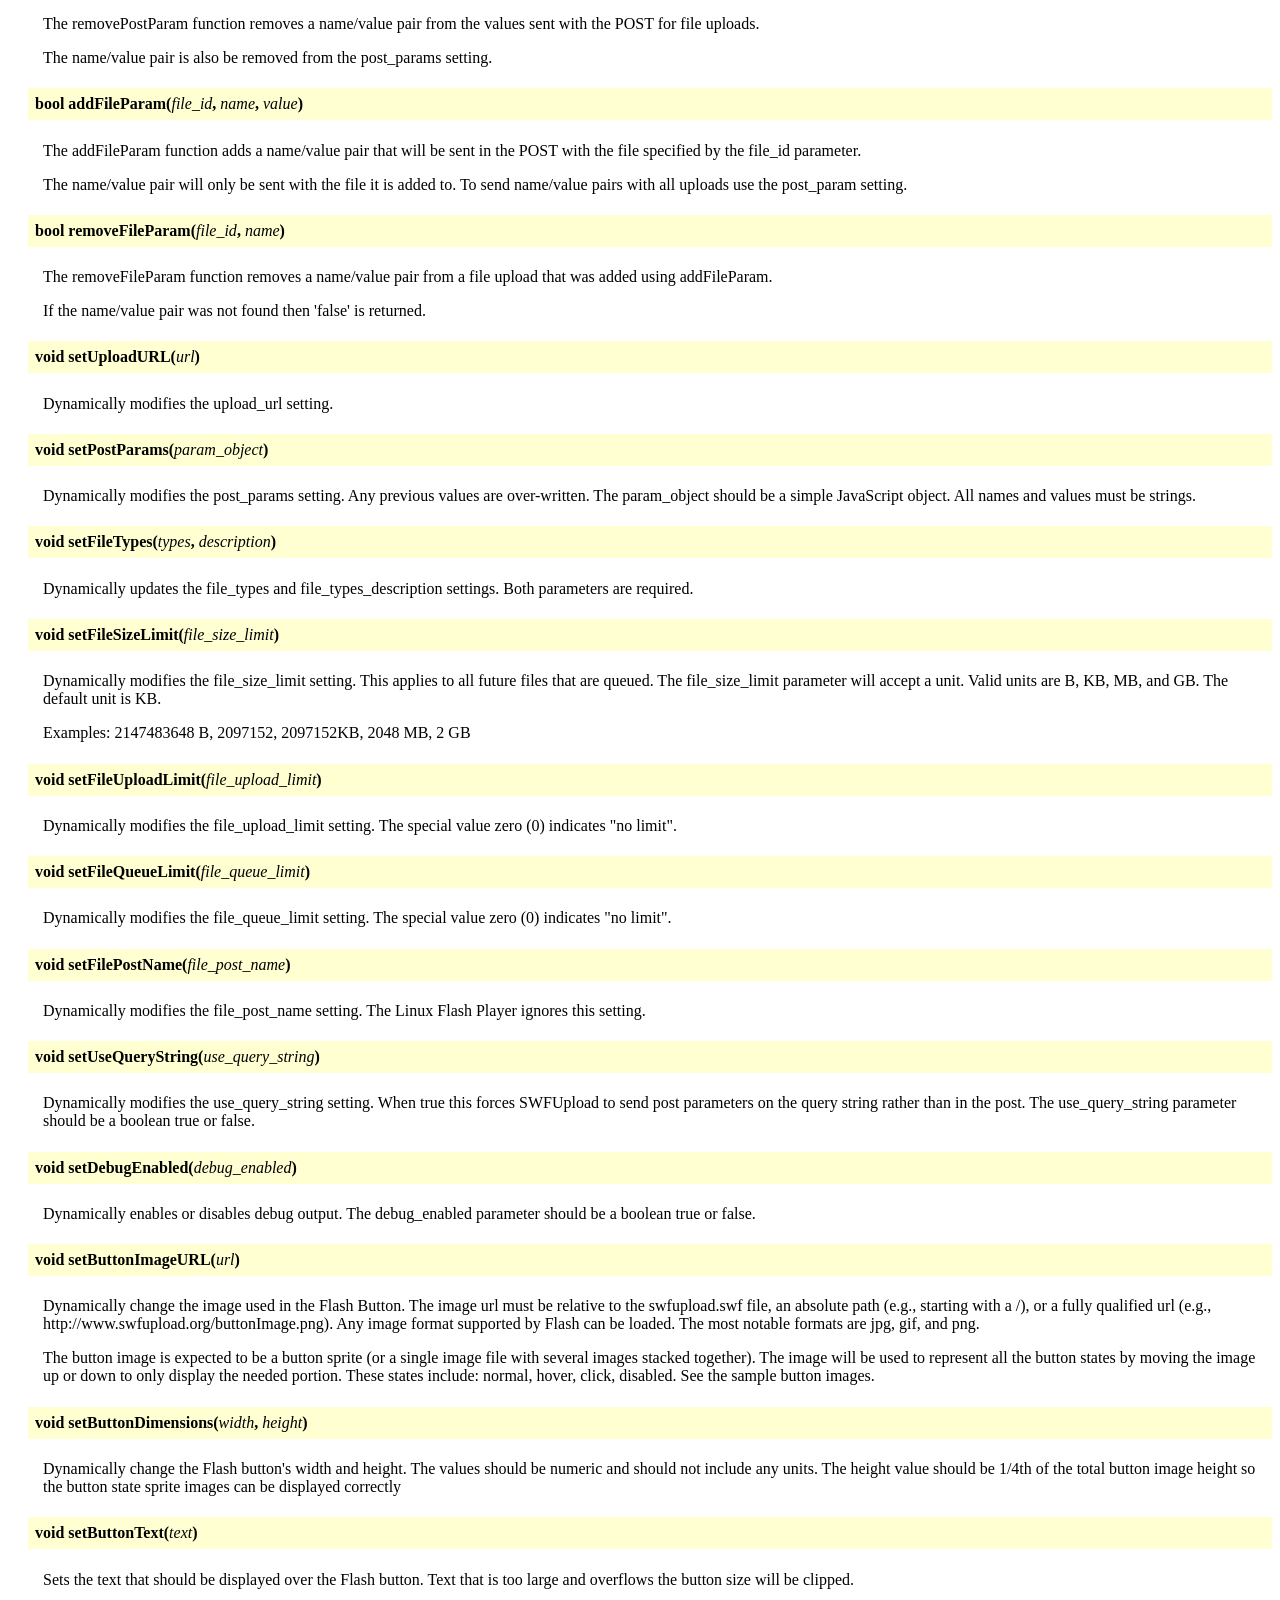
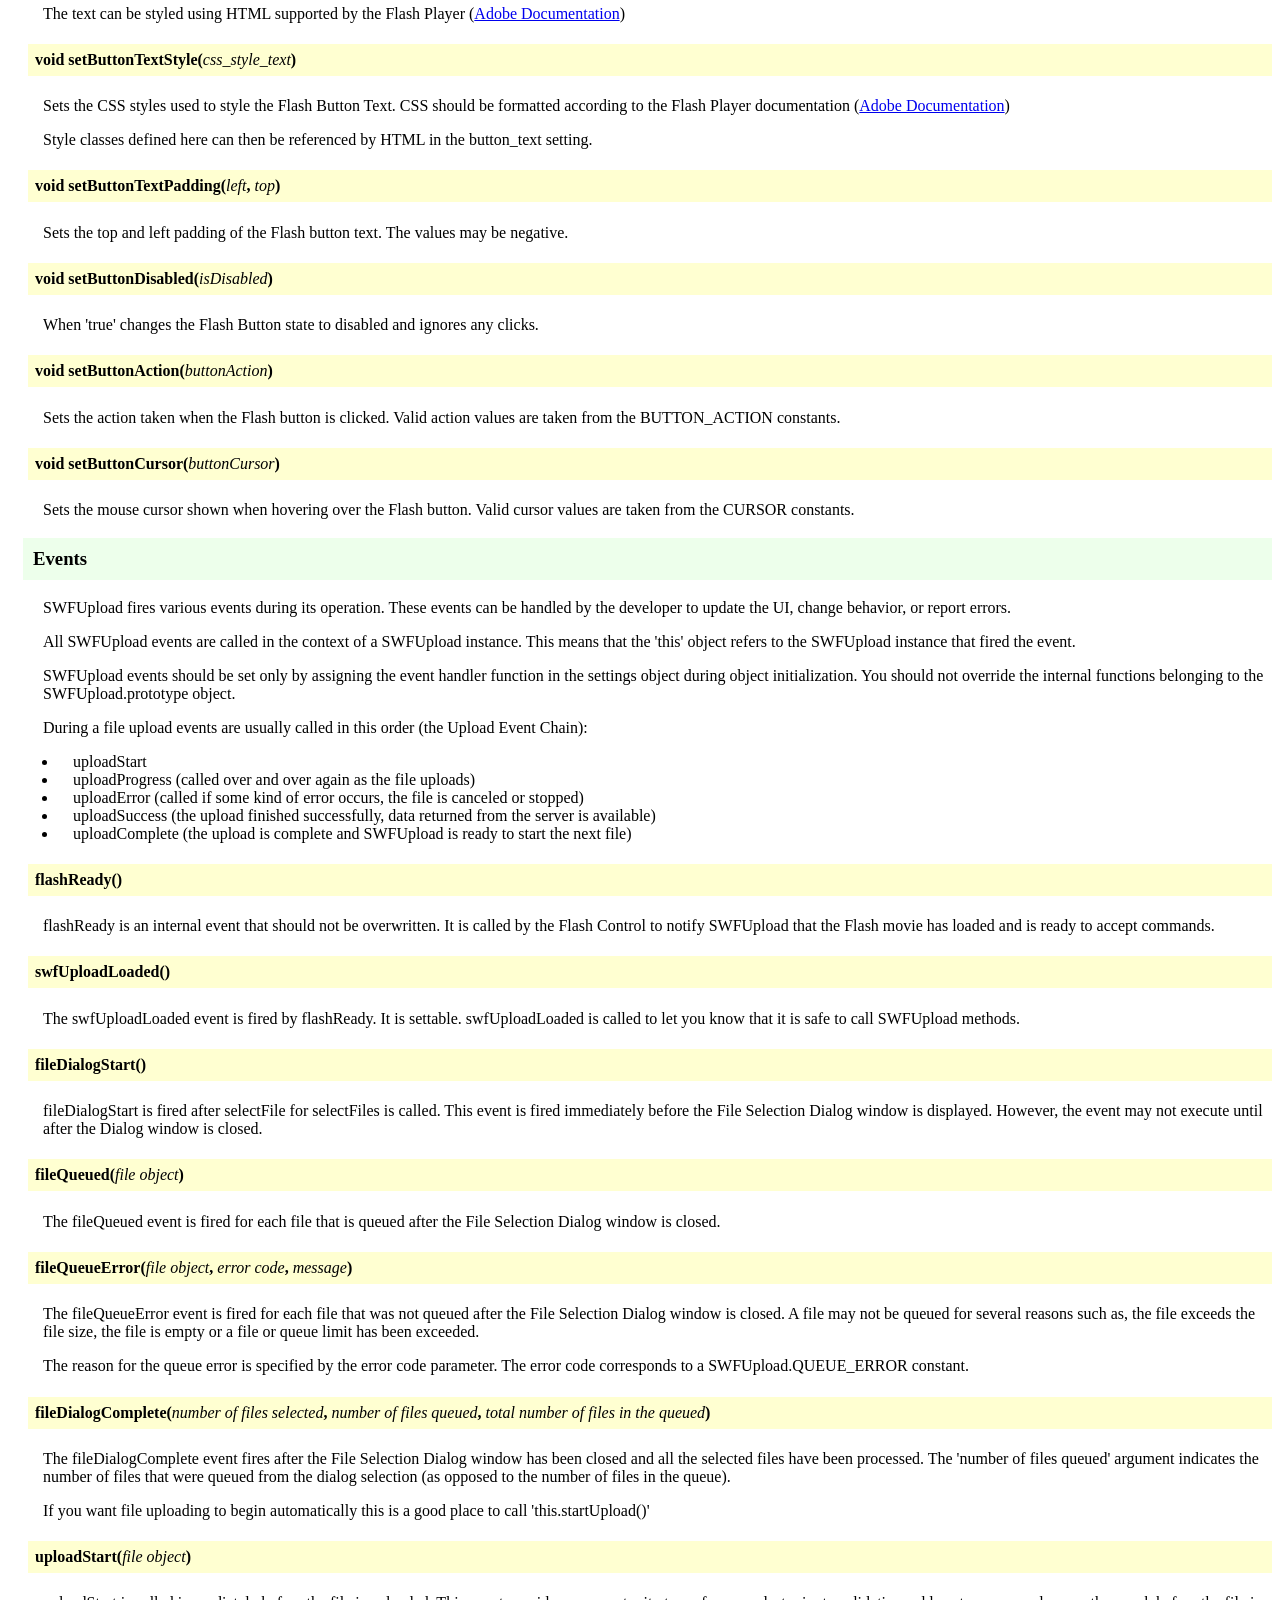
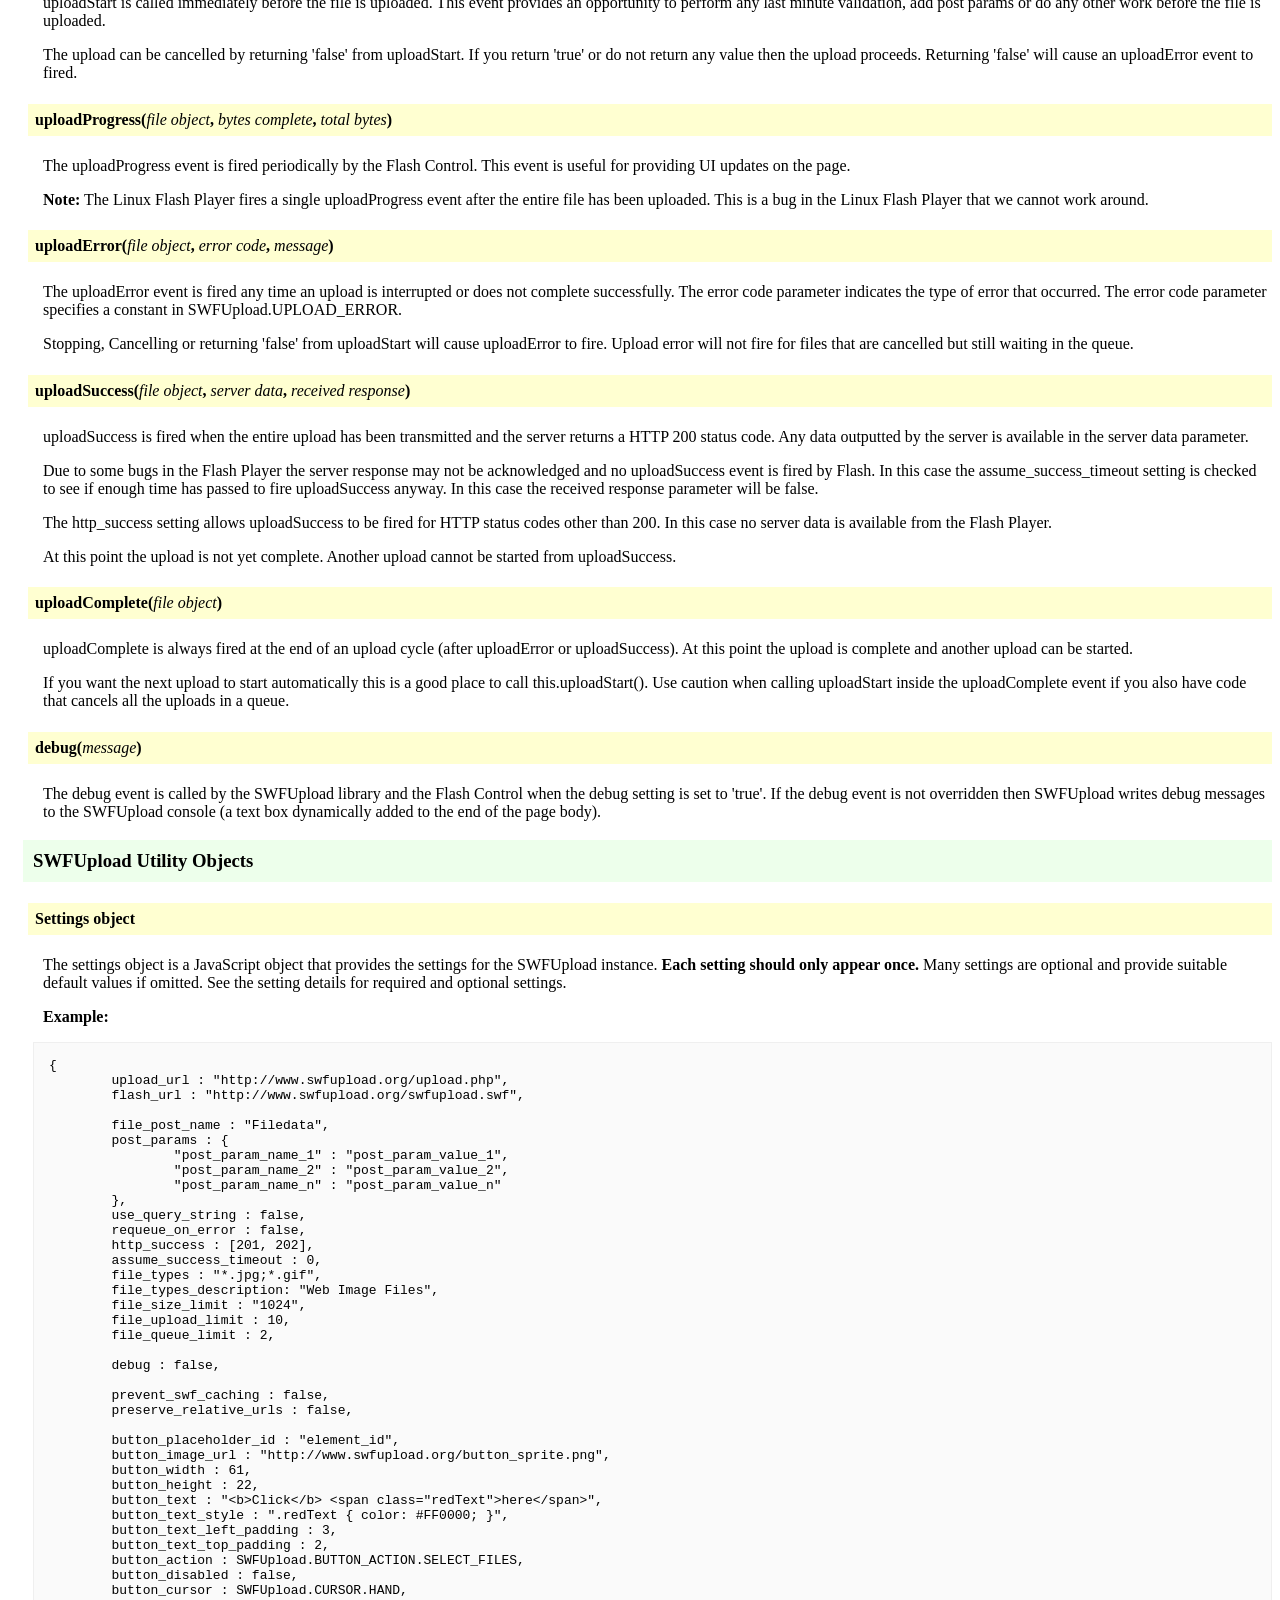
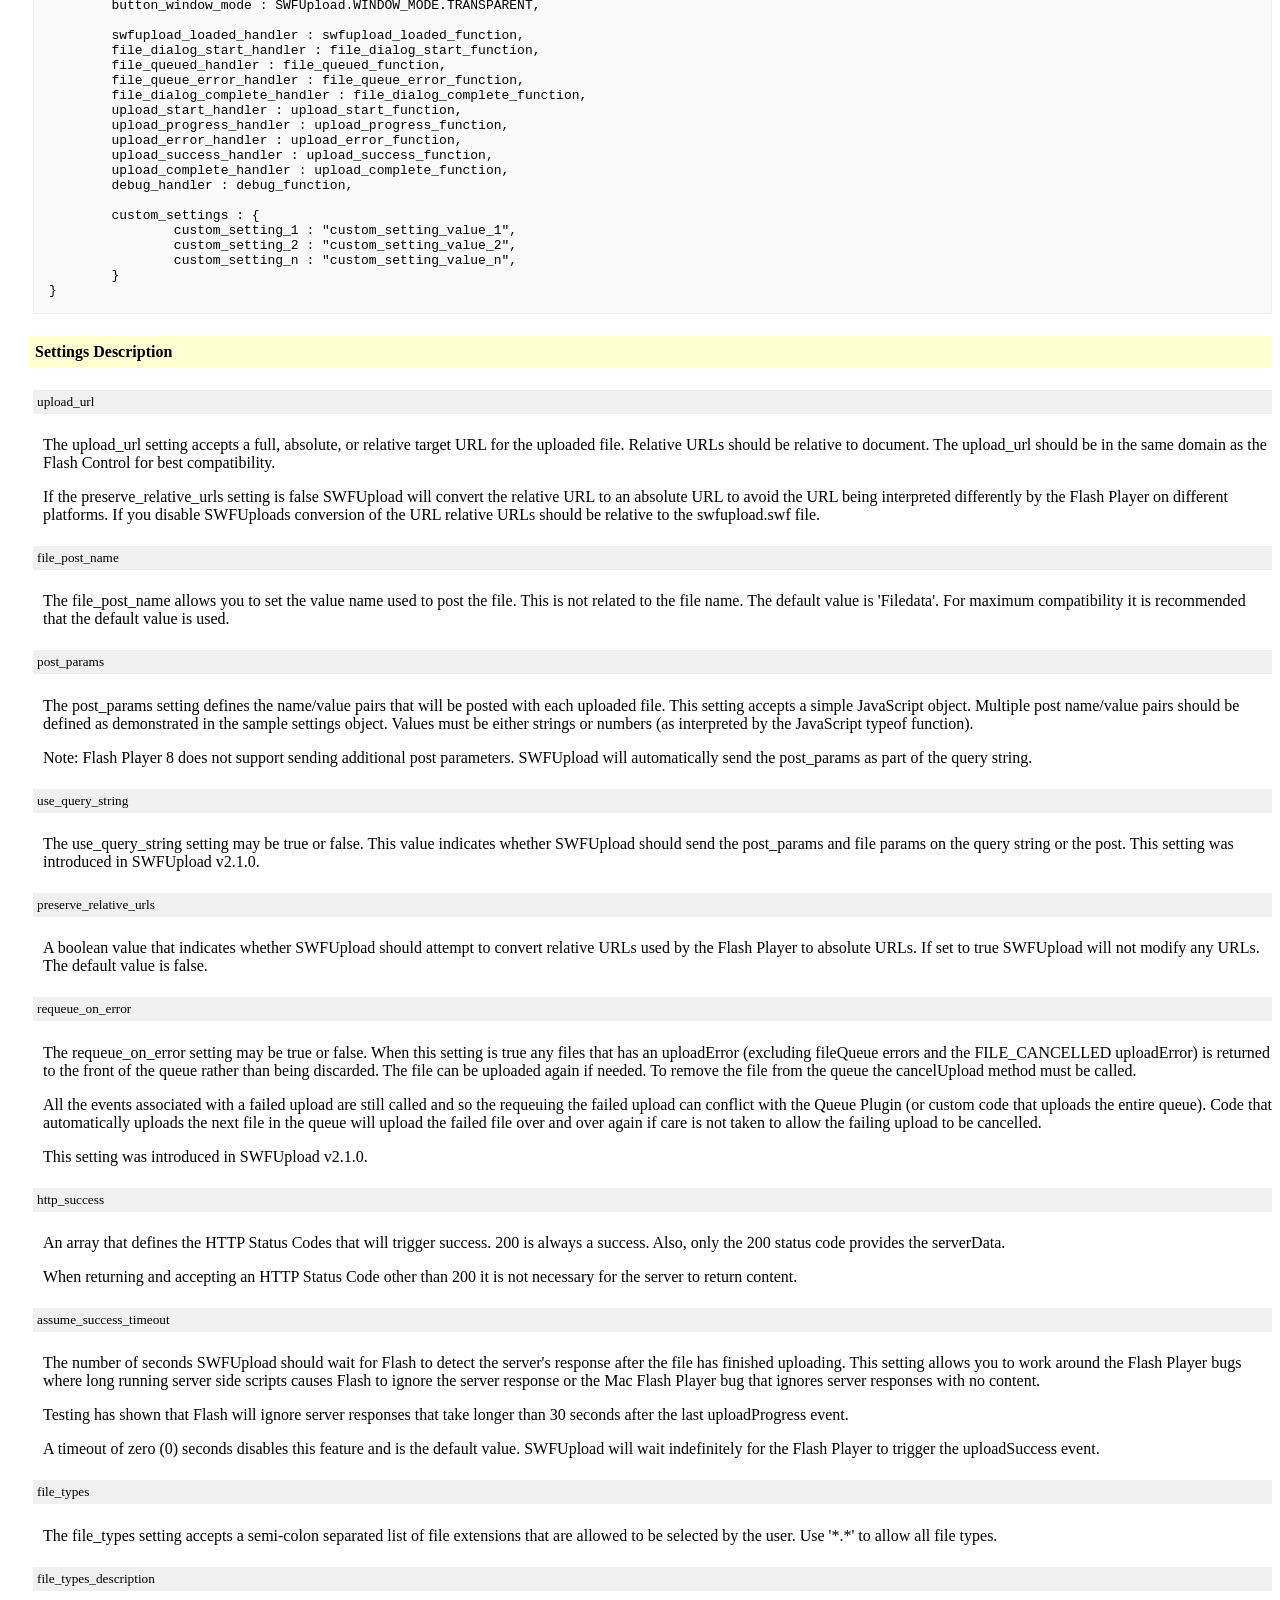
<file: ckeditor/plugins/pgrfilemanager/SWFUpload v2.2.0.1 Core/Documentation/index.html>
<!DOCTYPE html PUBLIC "-//W3C//DTD XHTML 1.0 Transitional//EN" "http://www.w3.org/TR/xhtml1/DTD/xhtml1-transitional.dtd">
<html xmlns="http://www.w3.org/1999/xhtml" >
<head>
    <title>SWFUpload v2 Documentation</title>
</head>

<style type="text/css">
	h1 /* Title */ {
	}
	h2 /* Chapter Header */ {
		background-color: #DCE7F2;
		border: solid 1px #CCD7E0;
		padding: 10px;
		
		margin-top: 50px;
		margin-left: 5px;
	}
	h3 /* Section Header */  {
		background-color: #EDFFEB;
		padding: 10px;

		margin-left: 15px;
	}
	h4 {
		background-color: #FFFFD1;
		padding: 7px;
		
		margin-left: 20px;
	}
	
	h5 {
		background-color: #F0F0F0;
		padding: 4px;

		font-weight: normal;

		margin-left: 25px;
	}
	
	p {
		margin-left: 35px;
	}
	span.function  {
		font-weight: bold;
	}
	span.parameter {
		font-style: italic;
		font-weight: normal;
	}
	
	hr {
		margin-right: 25px;
	}
	
	ul, ol {
		list-style-position: outside;
		margin: 0;
		padding: 0;
		margin-left: 50px;
	}
	li {
		padding-left: 15px;
	}
	
	code {
		display: block;
		border: solid 1px #EFEFEF;
		background-color: #FAFAFA;
		padding: 15px;
		margin-left: 25px;

		white-space: pre;
		
		overflow-x: scroll;
		overflow-y: visible;
	}
</style>

<body>
	<h1>SWFUpload v2.2.0.1 Documentation</h1>
	<h2>TOC</h2>
	<ol>
		<li><a href="#swfupload">SWFUpload</a></li>
		<li><a href="#v2">SWFUpload Version 2</a></li>
		<li><a href="#overview">Overview</a></li>
		<li><a href="#gettingstarted">Getting Started</a></li>
		<li><a href="#javascriptobject">SWFUpload JavaScript Object</a>
			<ol>
				<li><a href="#constructor">Constructor</a></li>
				<li><a href="#globals">Globals and Constants</a>
					<ol>
						<li><a href="#instances">instances</a></li>
						<li><a href="#movieCount">movieCount</a></li>
						<li><a href="#queue_error">QUEUE_ERROR</a></li>
						<li><a href="#upload_error">UPLOAD_ERROR</a></li>
						<li><a href="#file_status">FILE_STATUS</a></li>
						<li><a href="#button_action">BUTTON_ACTION</a></li>
						<li><a href="#button_cursor">CURSOR</a></li>
						<li><a href="#button_window_mode">BUTTON_WINDOW_MODE</a></li>
					</ol>
				</li>
				<li><a href="#properties">Properties</a>
					<ol>
						<li><a href="#customSettings">customSettings</a></li>
						<li><a href="#movieName">movieName</a></li>
					</ol>
				</li>
				<li><a href="#methods">Methods</a>
					<ol>
						<li><a href="#addSetting">addSetting</a> (deprecated)</li>
						<li><a href="#getSetting">getSetting</a> (deprecated)</li>
						<li><a href="#retrieveSetting">retrieveSetting</a> (removed in v2.1.0)</li>
						<li><a href="#destroy">destroy</a> (added in v2.1.0)</li>
						<li><a href="#displayDebugInfo">displayDebugInfo</a></li>
						<li><a href="#selectFile">selectFile</a></li>
						<li><a href="#selectFiles">selectFiles</a></li>
						<li><a href="#startUpload">startUpload</a></li>
						<li><a href="#cancelUpload">cancelUpload</a></li>
						<li><a href="#stopUpload">stopUpload</a></li>
						<li><a href="#getStats">getStats</a></li>
						<li><a href="#setStats">setStats</a></li>
						<li><a href="#getFile">getFile</a></li>
						<li><a href="#addPostParam">addPostParam</a></li>
						<li><a href="#removePostParam">removePostParam</a></li>
						<li><a href="#addFileParam">addFileParam</a></li>
						<li><a href="#removeFileParam">removeFileParam</a></li>
						<li><a href="#setUploadURL">setUploadURL</a></li>
						<li><a href="#setPostParams">setPostParams</a></li>
						<li><a href="#setFileTypes">setFileTypes</a></li>
						<li><a href="#setFileSizeLimit">setFileSizeLimit</a></li>
						<li><a href="#setFileUploadLimit">setFileUploadLimit</a></li>
						<li><a href="#setFileQueueLimit">setFileQueueLimit</a></li>
						<li><a href="#setFilePostName">setFilePostName</a></li>
						<li><a href="#setUseQueryString">setUseQueryString</a></li>
						<li><a href="#setDebugEnabled">setDebugEnabled</a></li>
						<li><a href="#setButtonImageURL">setButtonImageURL (added in v2.2.0)</a></li>
						<li><a href="#setButtonDimensions">setButtonDimensions (added in v2.2.0)</a></li>
						<li><a href="#setButtonText">setButtonText (added in v2.2.0)</a></li>
						<li><a href="#setButtonTextStyle">setButtonTextStyle (added in v2.2.0)</a></li>
						<li><a href="#setButtonTextPadding">setButtonTextPadding (added in v2.2.0)</a></li>
						<li><a href="#setButtonDisabled">setButtonDisabled (added in v2.2.0)</a></li>
						<li><a href="#setButtonAction">setButtonAction (added in v2.2.0)</a></li>
						<li><a href="#setButtonCursor">setButtonCursor (added in v2.2.0)</a></li>
					</ol>
				</li>
				<li><a href="#events">Events</a>
					<ol>
						<li><a href="#flashReady">flashReady</a></li>
						<li><a href="#swfUploadLoaded">swfUploadLoaded</a></li>
						<li><a href="#fileDialogStart">fileDialogStart</a></li>
						<li><a href="#fileQueued">fileQueued</a></li>
						<li><a href="#fileQueueError">fileQueueError</a></li>
						<li><a href="#fileDialogComplete">fileDialogComplete</a></li>
						<li><a href="#uploadStart">uploadStart</a></li>
						<li><a href="#uploadProgress">uploadProgress</a></li>
						<li><a href="#uploadError">uploadError</a></li>
						<li><a href="#uploadSuccess">uploadSuccess</a></li>
						<li><a href="#uploadComplete">uploadComplete</a></li>
						<li><a href="#debug">debug</a></li>
					</ol>
				</li>
				<li><a href="#utility">SWFUpload Utility Objects</a>
					<ol>
						<li><a href="#settingsobject">Settings Object</a></li>
						<li><a href="#settingsdescription">Settings Description</a></li>
						<li><a href="#fileobject">File Object</a></li>
						<li><a href="#statsobject">Stats Object</a></li>
					</ol>
				</li>
			</ol>
		</li>
		<li><a href="#plugins">SWFUpload Plug-ins</a></li>
		<li><a href="#knownissues">Known Issues</a></li>
	</ol>


	<h2><a name="swfupload"></a>SWFUpload</h2>
	<p>
		<a href="http://www.swfupload.org">SWFUpload</a> is a client-side file upload tool originally developed by <a href="http://www.vinterwebb.se/">Vinterwebb.se</a>. It uses a combination of Flash and JavaScript to
		provide file upload functionality beyond what the basic browser provides with the &lt;input type="file" /&gt; tag.
	</p>
	<p>The main features that SWFUpload provides are:</p>
	<p>
		<ul>
			<li>The ability to select multiple files in the file browser dialog.</li>
			<li>AJAX-style uploading without a page refresh.</li>
			<li>Upload progress events.</li>
			<li>Namespaced classes compatible with other JavaScript libraries (i.e., jQuery, Prototype, etc.).</li>
			<li>Flash 9 and Flash 10 support. (Flash 8 support dropped in version 2.2.0)</li>
		</ul>
	</p>
	<p>
		SWFUpload is different from other Flash based upload tools because of the philosophy
		behind its design.  SWFUpload gives developers control by leaving the UI in the browser (as much as possible).
		Developers can use XHTML, CSS, and JavaScript to tailor the upload UI to the needs and
		style of their site.  Upload status updates are made through a set of simple JavaScript events.
		The developer uses these events to update the webpage as the file upload progresses.
	</p>
	<p>
		Unfortunately Flash Player 10 has forced us have one button in a flash movie in order to trigger the file browser dialog window.  SWFUpload
		still empowers the devloper by provding the ability the button and overlay text from JavaScript.
	</p>
	
	<h2><a name="v2"></a>SWFUpload v2</h2>
	<p>
		SWFUpload v2 includes new advanced features, improved stability, Flash Player
		bug work-arounds and a helpful set of Plug-ins. New features include:
	</p>
	<p>
		<ul>
			<li>Flash Player 10 security compatibility.</li>
			<li>The ability to send additional POST values with the uploads.</li>
			<li>Sending per file POST values.</li>
			<li>Complete set of events.</li>
			<li>All settings dynamically updateable.</li>
			<li>Retrieve result data from the server.</li>
			<li>Stop an upload without cancelling.</li>
			<li>Upload files in any order.</li>
			<li>Multi- &amp; Single-file selection dialogs.</li>
			<li>Queue size, files uploaded and file size limits.</li>
			<li>Properly handling of zero-byte files.</li>
			<li>Pre-upload validation event.</li>
			<li>Work-arounds for bugs in Flash and Browser.</li>
		</ul>
	</p>
	
	<h2><a name="overview"></a>Overview</h2>
	<h3>HTML Upload</h3>
	<p>
		The standard HTML upload input box provides a box and a button to the user for selecting a file.
		The file is submitted with the form.  The entire file must be uploaded before the next
		page is displayed.  No pre-upload validation can be made on the file (e.g., file size limits or valid extensions).
		Very little feedback is given to the user while the file uploads.
	</p>
	<p>
		The usage pattern for standard HTML uploads is simple, straight forward, and supported by nearly all browser.
	</p>
	<h3>SWFUpload</h3>
	<p>
		SWFUpload uses a Flash movie to handle file selection and upload.  A customizable button is displayed by the
		Flash movie that activates Flashes advanced file selection dialog window.
		The file selection dialog is configured to allow the user select to a single file or multiple files.
		The file types can be restricted so users only select the appropriate files (e.g., *.jpg;*.gif).
	</p>
	<p>
		Once selected each file is validated and queued.  As the file is uploaded by Flash
		several JavaScript events are fired which the developer handles in order to update the page's UI allowing you to provide
		upload status and error messages in real-time.
	</p>
	<p>
		The uploaded file is submitted separately from the rest of the page and form.  Each file is uploaded
		individually keeping the server-side upload handling script simple.  Since Flash is providing the upload
		service the page does not have to be submitted or reloaded.  The usage pattern for SWFUpload is more
		like that of an AJAX application than that of a standard HTML form.  The page's form will be processed
		separately from the file upload.
	</p>
	<h2><a name="gettingstarted"></a>Getting Started</h2>
	<p>SWFUpload is not a drag &amp; drop upload control.  It requires knowledge of JavaScript and the DOM.  Several demos are available that
	show some of the things SWFUpload is capable of and how to accomplish common tasks.</p>
	
	<p>SWFUpload consists of 4 pieces:</p>
	<ol>
		<li>Initialization and Settings (JavaScript)</li>
		<li>JavaScript library: SWFUpload.js</li>
		<li>Flash Control: swfupload.swf</li>
		<li>The Event Handlers (JavaScript)</li>
	</ol>
	
	<p>Most problems implementing SWFUpload are caused by incorrect settings, poorly built event handlers, Flash/Browser Bugs, or server configuration.</p>
	
	<h3>Initialization and Settings</h3>
	<p>SWFUpload must be initialized on the page.  This is commonly done in the window.onload event.  The SWFUpload constructor takes a settings object.
	The settings object can be passed directly to the constructor as an object literal.</p>
	<p>A reference to the initialized SWFUpload object should be kept as it is needed to start uploads and to control other aspects of SWFUpload.</p>
	
	<p><strong>Example:</strong> Initializing SWFUpload with an object literal</p>
	
	<code>var swfu;
	
window.onload = function () {
	swfu = new SWFUpload({
		upload_url : "http://www.swfupload.org/upload.php",
		flash_url : "http://www.swfupload.org/swfupload.swf",
		file_size_limit : "20 MB"
	});
};</code>

	<p><strong>Example:</strong> Initializing SWFUpload with a settings object stored in a variable</p>

	<code>var swfu;
	
window.onload = function () {
	var settings_object = {
		upload_url : "http://www.swfupload.org/upload.php",
		flash_url : "http://www.swfupload.org/swfupload.swf",
		file_size_limit : "20 MB"
	};
	
	swfu = new SWFUpload(settings_object);
};</code>

	<h3>JavaScript library</h3>
	<p>The JavaScript library file (swfupload.js) must be included on the page where the user will upload files.</p>
	<p>Once a SWFUpload object has been created access to several functions become available which allow the developer to control SWFUpload.</p>
	
	<p><strong>Example:</strong> Adding SWFUpload.js to a page</p>
	
	<code>
&lt;script type="text/javascript" src="http://www.swfupload.org/swfupload.js"&gt;&lt;/script&gt;
	</code>
	
	<p><strong>Example:</strong> Initializing SWFUpload with the required settings.</p>
	<code>var swfu = new SWFUpload({
	upload_url : "http://www.swfupload.org/upload.php",
	flash_url : "http://www.swfupload.org/swfupload_f9.swf",
	button_placeholder_id : "spanSWFUploadButton"
});
</code>

	<h3>Flash Control</h3>
	<p>The SWFUpload JavaScript library dynamically loads the Flash Control (swfupload.swf).</p>
	
	<p>The location of the Flash Control file must be provided in the SWFUpload settings object during setup.</p>
	
	<p>The Flash Control is a small Flash Movie that handles file browsing, validation and upload.  It appears on the page as
	a button and communicates with JavaScript to notify the browser of upload status and other events.</p>
	
	<h3>The Event Handlers</h3>
	
	<p>Developers must create a set of JavaScript functions that handle SWFUpload events.  These functions are called as different important events occur.</p>
	
	<p>By handling the SWFUpload events developers can provide feedback regarding the upload progress, error messages, and upload completion.  Developers should not
	overwrite functions stored in SWFUpload.prototype. Instead create your own set of functions and pass references to them in the settings object.</p>
	
	<p><strong>Example:</strong> SWFUpload event handlers and initialization.</p>
	
	<code>// The uploadStart event handler.  This function variable is assigned to upload_start_handler in the settings object
var myCustomUploadStartEventHandler = function (file) {
	var continue_with_upload;
	
	if (file.name === "the sky is blue") {
		continue_with_upload = true;
	} else {
		continue_with_upload = false;
	}
	
	return continue_with_upload;
};

// The uploadSuccess event handler.  This function variable is assigned to upload_success_handler in the settings object
var myCustomUploadSuccessEventHandler = function (file, server_data, receivedResponse) {
	alert("The file " + file.name + " has been delivered to the server. The server responded with " + server_data);
};

// Create the SWFUpload Object
var swfu = new SWFUpload({
	upload_url : "http://www.swfupload.org/upload.php",
	flash_url : "http://www.swfupload.org/swfupload.swf",
	file_size_limit : "200 MB",
	
	upload_start_handler : myCustomUploadStartEventHandler,
	upload_success_handler : myCustomUploadSuccessEventHandler
});</code>


	<h2><a name="javascriptobject"></a>SWFUpload JavaScript Object</h2>

	<h3><a name="constructor"></a>Constructor</h3>

	<p><span class="function">SWFUpload(<span class="parameter">settings object</span>)</span></p>
	<p><b>Returns:</b> A SWFUpload instance</p>
	<code>var swfupload_instance = new SWFUpload(settings_object);</code>

	<h3><a name="globals"></a>Globals and Constants</h3>
	<p>
		Several globals and constants are associated with the SWFUpload object. These are useful for
		advanced SWFUpload applications and for handling errors.  These are considered read-only.
	</p>
	<h4><a name="instances"></a>SWFUpload.instances</h4>
	<p>SWFUpload.instances is an object containing a reference to each SWFUpload instance loaded on a page. The Flash Player
	relies on this object in order to call the correct event handlers.  SWFUpload.instances indexes by the movieName property.</p>

	<h4><a name="movieCount"></a>SWFUpload.movieCount</h4>
	<p>SWFUpload.movieCount is a global that tracks the number on SWFUpload instances that have been created and helps to ensure each movie is
	given a unique movieName.</p>

	<h4><a name="queue_error"></a>SWFUpload.QUEUE_ERROR</h4>
	<p>SWFUpload.QUEUE_ERROR is a simple object that contains Queue Error code constants.  It is generally used to determine which error code was sent
	in the fileQueueError event.</p>
	
	<ul style="padding-left: 15px;">
		<li>QUEUE_LIMIT_EXCEEDED - indicates that the user has attempted to queue more files that is allowed by the settings.  Once files have been updated and removed from the queue the user is again allowed to queue additional files.</li>
		<li>FILE_EXCEEDS_SIZE_LIMIT - indicates the selected file is larger than is allwed by the file_size_limit.</li>
		<li>ZERO_BYTE_FILE - indicates that the selected file is empty. The Flash Player cannot handle empty files and the file is rejected. Windows Shortcut files may also trigger this error.</li>
		<li>INVALID_FILETYPE - The selected file's extension does not match a valid extension from the file_types setting.  User's can circumvent the file_types restriction by manually entering a file name.</li>
	</ul>
	
	<h4><a name="upload_error"></a>SWFUpload.UPLOAD_ERROR</h4>
	<p>SWFUpload.UPLOAD_ERROR is a simple object that contains Upload Error code constants.  It is generally used to determine which error code was sent
	in the uploadError event.</p>

	<ul style="padding-left: 15px;">
		<li>HTTP_ERROR - The file upload was attempted but the server did not return a 200 status code.</li>
		<li>MISSING_UPLOAD_URL - The upload_url setting was not set.</li>
		<li>IO_ERROR - Some kind of error occurred while reading or transmitting the file.  This most commonly occurs when the server unexpectedly terminates the connection.</li>
		<li>SECURITY_ERROR - The upload violates a security restriction. This error is rare.</li>
		<li>UPLOAD_LIMIT_EXCEEDED - The user has attempted to upload more files than is allowed by the file_upload_limit setting.</li>
		<li>UPLOAD_FAILED - The attempt to initiate the upload caused an error. This error is rare.</li>
		<li>SPECIFIED_FILE_ID_NOT_FOUND - A file ID was passed to startUpload but that file ID could not be found.</li>
		<li>FILE_VALIDATION_FAILED - False was returned from the uploadStart event</li>
		<li>FILE_CANCELLED - cancelUpload was called</li>
		<li>UPLOAD_STOPPED - stopUpload was called.</li>
	</ul>	
	
	<h4><a name="file_status"></a>SWFUpload.FILE_STATUS</h4>
	<p>SWFUpload.FILE_STATUS is a simple object that contains File Status code constants.  It can be used to check the file status property on the File object.</p>

	<ul style="padding-left: 15px;">
		<li>QUEUED - indicates the this file is waiting in the queue.</li>
		<li>IN_PROGRESS - indicates that this file is currently being uploaded.</li>
		<li>ERROR - indicates that this file caused a queue or upload error.</li>
		<li>COMPLETE - indicates that this file was successfully transmitted to the server.</li>
		<li>CANCELLED - indicates that this file was cancelled by a call to cancelUpload.</li>
	</ul>

	
	<h4><a name="button_action"></a>SWFUpload.BUTTON_ACTION</h4>
	<p>SWFUpload.BUTTON_ACTION is a simple object that contains button action code constants.  It is used with the button_action setting to set the behavior of the Flash based file dialog button.</p>
	
	<ul style="padding-left: 15px;">
		<li>SELECT_FILE - when the Flash button is clicked the file dialog will only allow a single file to be selected.</li>
		<li>SELECT_FILES - when the Flash button is clicked the file dialog allows multiple files to be selected.</li>
		<li>START_UPLOAD - while the Flash button is clicked the first queued file will be uploaded.</li>
	</ul>

	<h4><a name="button_cursor"></a>SWFUpload.CURSOR</h4>
	<p>SWFUpload.CURSOR is a simple object that contains button cursor code constants.  It is used with the button_cursor setting to set the mouse cursor when hovering over the Flash button.</p>
	
	<ul style="padding-left: 15px;">
		<li>ARROW - the cursor will display as an arrow pointer</li>
		<li>HAND - the cursor will display has a finger/hand pointer</li>
	</ul>
		
	<h4><a name="button_window_mode"></a>SWFUpload.WINDOW_MODE</h4>
	<p>SWFUpload.WINDOW_MODE is a simple object that contains button movie wmode parameter constants.  It is used to tell the browser how to display the Flash Movie.</p>
	<p>The some WINDOW_MODE/WMODE settings can cause problems in some browsers.  See the <a href="#knownissues">Known Issues</a>.</p>

	<ul style="padding-left: 15px;">
		<li>WINDOW is the default mode. The movie is drawn over the top of all other elements on the page.</li>
		<li>OPAQUE causes the movie to be rendered in the page allowing other elements to cover up the button.</li>
		<li>TRANSPARENT the button background is rendered transparent allowing html elements under the button to show through.</li>
	</ul>
	
	<h3><a name="properties"></a>Properties</h3>
	<p>
		The following list of properties is intended for your use as described below. Using other properties or
		writing to read-only properties can cause SWFUpload to malfunction.
	</p>
	<h4><a name="customSettings"></a>customSettings (read/write)</h4>
	<p>
		The customSettings property is an empty JavaScript object that can be used to store data associated with
		an instance of SWFUpload.  The customSettings object contents can be initialized using the custom_settings setting.
	</p>

	<p><strong>Example:</strong></p>
	<code>// Initialize SWFUpload with some custom settings
var swfu = new SWFUpload({
	custom_settings : {
		custom_setting_1 : "custom_setting_value_1",
		custom_setting_2 : "custom_setting_value_2",
		custom_setting_n : "custom_setting_value_n",
	}
});

swfu.customSettings.custom_setting_1 = "custom_setting_value_1";	// Change an existing custom setting
swfu.customSettings.myNewCustomSetting = "new custom setting value";	// Add a new custom setting

// Overwrite the customSettings with a completely new object
swfu.customSettings = {
	custom_setting_A : "custom_setting_value_A",
	custom_setting_B : "custom_setting_value_B"
};
	</code>

	<p>The values stored in the customSettings object can then be easily accessed in the event handlers: </p>
	
	<code>
function uploadSuccess(file, serverData, receivedResponse) {
	if (this.customSettings.custom_setting_A === true) {
		alert("Checked the custom setting!");
	}
}
	</code>
	
	<h4><a name="movieName"></a>movieName</h4>
	<p>Contains the  unique movie name of the SWFUpload instance.  This value is passed to Flash and is used to facilitate Flash-to-JavaScript communication.
	This value is used to index the instance in the SWFUpload.instances array. You should not change the movieName value.</p>

	<h3><a name="methods"></a>Methods</h3>
	<p>The following methods are used to operate SWFUpload.  Some are bound to DOM element click event handlers and others are used inside
	SWFUpload event handlers.</p>
	
	<h4><a name="addSetting"></a>object addSetting(<span class="parameter">setting_name</span>, <span class="parameter">value</span>, <span class="parameter">default_value</span>)</h4>
	<p><strong>Deprecated</strong> The addSetting function sets a setting value.  If the value is undefined then the default_value is used.  The function is used by SWFUpload
	during initialization.  Using addSetting to update a setting will not change the setting in the Flash Control.</p>
	<p>addSetting returns the value that was stored in the setting.</p>
	
	<h4><a name="getSetting"></a>object getSetting(<span class="parameter">setting_name</span>)</h4>
	<p><strong>Deprecated</strong> The getSetting function retrieves the value of a setting.  If the setting is not found an empty string is returned.</p>
	
	<h4><a name="retrieveSetting"></a>object retrieveSetting(<span class="parameter">setting_value</span>, <span class="parameter">default_value</span>)</h4>
	<p><strong>Removed in v2.1.0</strong> The retrieveSetting function is similar to the addSetting function except it does not modify the internal settings object.  retrieveSetting
	returns the setting_value unless it is undefined in which case it returns the default_value</p>
	<p>This is a utility function.</p>
	
	<h4><a name="destroy"></a>bool destroy()</h4>
	<p><strong>Added in v2.1.0</strong></p>
	<p>Removes the SWF DOM elements and then destroys SWFUpload internal references. Used for removing a SWFUpload instance from a page. It also attempts to prevent memory leaks in IE.</p>
	<p>Returns true if the elements were removed successfully. Returns false if any error occurs leaving the SWFUpload instance in an inconsistent state.</p>
	
	<h4><a name="displayDebugInfo"></a>void displayDebugInfo()</h4>
	<p>The displayDebugInfo outputs SWFUpload settings using the debug event.  This function is automatically called after initialization if the debug setting is 'true'</p>
	
	<h4><a name="selectFile"></a>void selectFile()</h4>
	<p><strong>Deprecated. Not compatible with Flash Player 10.</strong></p>
	<p>selectFile causes the Flash Control to display a File Selection Dialog window.  A single file may be selected from the Dialog window.</p>
	<p>Calling selectFile begins the File Event Chain.</p>
	
	<h4><a name="selectFiles"></a>void selectFiles()</h4>
	<p><strong>Deprecated. Not compatible with Flash Player 10.</strong></p>
	<p>selectFiles causes the Flash Control to display a File Selection Dialog window.  A multiple files may be selected from the Dialog window.</p>
	<p>Calling selectFiles begins the File Event Chain.</p>

	<h4><a name="startUpload"></a>void startUpload(<span class="parameter">file_id</span>)</h4>
	<p>startUpload causes the file specified by the file_id parameter to start the upload process.  If the file_id parameter is omitted or undefined then the first file in the queue is uploaded.</p>
	
	<p>Calling startUpload begins the Upload Event Chain.</p>
	
	<h4><a name="cancelUpload"></a>void cancelUpload(<span class="parameter">file_id</span>, <span class="parameter">trigger_error_event</span>)</h4>
	
	<p>cancelUpload cancels the file specified by the file_id parameter.  The file is then removed from the queue.</p>
	<p>If the file_id parameter is omitted or undefined then the first file in the queue is cancelled.</p>
	<p>The trigger_error_event is optional. If set to false the uploadError event is suppressed.</p>
	
	<h4><a name="stopUpload"></a>void stopUpload()</h4>

	<p>stopUpload stops and re-queues the file currently being uploaded.</p>
	<p>After the uploading file is stopped the uploadError event is fired. If no file is being uploaded then nothing happens and no event is fired.</p>
	
	<h4><a name="getStats"></a>object getStats()</h4>
	<p>Retrieves the stats object.</p>
	
	<h4><a name="setStats"></a>void setStats(<span class="parameter">stats_object</span>)</h4>
	<p>The Stats Object may be modified.  This is useful if you wish to change the number of successful uploads or upload errors after an upload
	has completed.</p>
	
	<h4><a name="getFile"></a>object getFile(<span class="parameter">file_id</span>|<span class="parameter">index</span>)</h4>
	<p>getFile is used to retrieve a File Object from the queue.  The file retrieved by passing in a file id (the id property from a file object) or a file index (the index property from a file object).</p>
	<p>When getting a file by file_id only files in the queue are available.  If the file is not found null is returned.</p>
	<p>When getting a file by index all queued (or files that generated a queue error) are available.  If the index is out of range then null is returned</p>
	
	<h4><a name="addPostParam"></a>void addPostParam(<span class="parameter">name</span>, <span class="parameter">value</span>)</h4>
	<p>The addPostParam function adds a name/value pair that will be sent in the POST for all files uploaded.</p>
	<p>The name/value pair will also appear in the post_params setting.</p>

	<h4><a name="removePostParam"></a>void removePostParam(<span class="parameter">name</span>)</h4>
	<p>The removePostParam function removes a name/value pair from the values sent with the POST for file uploads.</p>
	<p>The name/value pair is also be removed from the post_params setting.</p>

	<h4><a name="addFileParam"></a>bool addFileParam(<span class="parameter">file_id</span>, <span class="parameter">name</span>, <span class="parameter">value</span>)</h4>
	<p>The addFileParam function adds a name/value pair that will be sent in the POST with the file specified by the file_id parameter.</p>
	<p>The name/value pair will only be sent with the file it is added to.  To send name/value pairs with all uploads use the post_param setting.</p>
	
	<h4><a name="removeFileParam"></a>bool removeFileParam(<span class="parameter">file_id</span>, <span class="parameter">name</span>)</h4>
	<p>The removeFileParam function removes a name/value pair from a file upload that was added using addFileParam.</p>
	<p>If the name/value pair was not found then 'false' is returned.</p>
	
	<h4><a name="setUploadURL"></a>void setUploadURL(<span class="parameter">url</span>)</h4>
	<p>Dynamically modifies the upload_url setting.</p>
	
	<h4><a name="setPostParams"></a>void setPostParams(<span class="parameter">param_object</span>)</h4>
	<p>Dynamically modifies the post_params setting.  Any previous values are over-written.  The param_object should be a simple JavaScript object.  All names and values must be strings.</p>

	<h4><a name="setFileTypes"></a>void setFileTypes(<span class="parameter">types</span>, <span class="parameter">description</span>)</h4>
	<p>Dynamically updates the file_types and file_types_description settings.  Both parameters are required.</p>
	
	<h4><a name="setFileSizeLimit"></a>void setFileSizeLimit(<span class="parameter">file_size_limit</span>)</h4>
	<p>Dynamically modifies the file_size_limit setting. This applies to all future files that are queued.  The file_size_limit parameter will accept a unit.  Valid units are B, KB, MB, and GB.  The default unit is KB.</p>
	<p>Examples:  2147483648 B, 2097152, 2097152KB, 2048 MB, 2 GB</p>
	
	<h4><a name="setFileUploadLimit"></a>void setFileUploadLimit(<span class="parameter">file_upload_limit</span>)</h4>
	<p>Dynamically modifies the file_upload_limit setting. The special value zero (0) indicates "no limit".</p>

	<h4><a name="setFileQueueLimit"></a>void setFileQueueLimit(<span class="parameter">file_queue_limit</span>)</h4>
	<p>Dynamically modifies the file_queue_limit setting. The special value zero (0) indicates "no limit".</p>

	<h4><a name="setFilePostName"></a>void setFilePostName(<span class="parameter">file_post_name</span>)</h4>
	<p>Dynamically modifies the file_post_name setting. The Linux Flash Player ignores this setting.</p>
	
	<h4><a name="setUseQueryString"></a>void setUseQueryString(<span class="parameter">use_query_string</span>)</h4>
	<p>Dynamically modifies the use_query_string setting.  When true this forces SWFUpload to send post parameters on the query string rather than in the post.  The use_query_string parameter should be a boolean true or false.</p>

	<h4><a name="setDebugEnabled"></a>void setDebugEnabled(<span class="parameter">debug_enabled</span>)</h4>
	<p>Dynamically enables or disables debug output.  The debug_enabled parameter should be a boolean true or false.</p>

	<h4><a name="setButtonImageURL"></a>void setButtonImageURL(<span class="parameter">url</span>)</h4>
	<p>Dynamically change the image used in the Flash Button.  The image url must be relative to the swfupload.swf file, an absolute path (e.g., starting with a /), or
	a fully qualified url (e.g., http://www.swfupload.org/buttonImage.png).  Any image format supported by Flash can be loaded. The most notable formats are jpg, gif, and png.</p>
	
	<p>The button image is expected to be a button sprite (or a single image file with several images stacked together).  The image will be used to represent
	all the button states by moving the image up or down to only display the needed portion.  These states include: normal, hover, click, disabled. See the sample button images.</p>
	
	<h4><a name="setButtonDimensions"></a>void setButtonDimensions(<span class="parameter">width</span>, <span class="parameter">height</span>)</h4>
	<p>Dynamically change the Flash button's width and height. The values should be numeric and should not include any units.  The height value should
	be 1/4th of the total button image height so the button state sprite images can be displayed correctly</p>
	
	<h4><a name="setButtonText"></a>void setButtonText(<span class="parameter">text</span>)</h4>
	<p>Sets the text that should be displayed over the Flash button.  Text that is too large and overflows the button size will be clipped.</p>
	<p>The text can be styled using HTML supported by the Flash Player (<a target="_blank" href="http://livedocs.adobe.com/flash/9.0/ActionScriptLangRefV3/flash/text/TextField.html#htmlText">Adobe Documentation</a>)</p>
	
	<h4><a name="setButtonTextStyle"></a>void setButtonTextStyle(<span class="parameter">css_style_text</span>)</h4>
	<p>Sets the CSS styles used to style the Flash Button Text. CSS should be formatted according to the Flash Player documentation (<a target="_blank" href="http://livedocs.adobe.com/flash/9.0/ActionScriptLangRefV3/flash/text/StyleSheet.html">Adobe Documentation</a>)</p>
	<p>Style classes defined here can then be referenced by HTML in the button_text setting.</p>
	
	<h4><a name="setButtonTextPadding"></a>void setButtonTextPadding(<span class="parameter">left</span>, <span class="parameter">top</span>)</h4>
	<p>Sets the top and left padding of the Flash button text.  The values may be negative.</p>
	
	<h4><a name="setButtonDisabled"></a>void setButtonDisabled(<span class="parameter">isDisabled</span>)</h4>
	<p>When 'true' changes the Flash Button state to disabled and ignores any clicks.</p>
	
	<h4><a name="setButtonAction"></a>void setButtonAction(<span class="parameter">buttonAction</span>)</h4>
	<p>Sets the action taken when the Flash button is clicked.  Valid action values are taken from the BUTTON_ACTION constants.</p>
	
	<h4><a name="setButtonCursor"></a>void setButtonCursor(<span class="parameter">buttonCursor</span>)</h4>
	<p>Sets the mouse cursor shown when hovering over the Flash button.  Valid cursor values are taken from the CURSOR constants.</p>
	
	
	
	<h3><a name="events"></a>Events</h3>
	<p>SWFUpload fires various events during its operation.  These events can be handled by the developer to update the UI, change behavior, or report errors.</p>
	<p>All SWFUpload events are called in the context of a SWFUpload instance.  This means that the 'this' object refers to the SWFUpload instance that
	fired the event.</p>
	
	<p>SWFUpload events should be set only by assigning the event handler function in the settings object during object initialization. You should not override the
	internal functions belonging to the SWFUpload.prototype object.</p>
	
	<p>During a file upload events are usually called in this order (the Upload Event Chain):</p>
	<ul>
		<li>uploadStart</li>		
		<li>uploadProgress (called over and over again as the file uploads)</li>		
		<li>uploadError (called if some kind of error occurs, the file is canceled or stopped)</li>		
		<li>uploadSuccess (the upload finished successfully, data returned from the server is available)</li>
		<li>uploadComplete (the upload is complete and SWFUpload is ready to start the next file)</li>
	</ul>
	
	<h4><a name="flashReady"></a><span class="function">flashReady()</span></h4>
	<p>flashReady is an internal event that should not be overwritten.  It is called by the Flash Control to notify SWFUpload that the Flash
	movie has loaded and is ready to accept commands.</p>
	
	<h4><a name="swfUploadLoaded"></a><span class="function">swfUploadLoaded()</span></h4>
	<p>The swfUploadLoaded event is fired by flashReady.  It is settable.  swfUploadLoaded is called to let you know that it is safe to call SWFUpload methods.</p>
	
	<h4><a name="fileDialogStart"></a><span class="function">fileDialogStart(<span class="parameter"></span>)</span></h4>
	<p>fileDialogStart is fired after selectFile for selectFiles is called. This event is fired immediately before the File Selection Dialog
	window is displayed. However, the event may not execute until after the Dialog window is closed.</p>
	
	<h4><a name="fileQueued"></a><span class="function">fileQueued(<span class="parameter">file object</span>)</span></h4>
	<p>The fileQueued event is fired for each file that is queued after the File Selection Dialog window is closed.</p>
	
	<h4><a name="fileQueueError"></a><span class="function">fileQueueError(<span class="parameter">file object</span>, <span class="parameter">error code</span>, <span class="parameter">message</span>)</span></h4>
	<p>The fileQueueError event is fired for each file that was not queued after the File Selection Dialog window is closed.  A file may not be queued
	for several reasons such as, the file exceeds the file size, the file is empty or a file or queue limit has been exceeded.</p>
	<p>The reason for the queue error is specified by the error code parameter.  The error code corresponds to a SWFUpload.QUEUE_ERROR constant.</p>
	
	<h4><a name="fileDialogComplete"></a><span class="function">fileDialogComplete(<span class="parameter">number of files selected</span>, <span class="parameter">number of files queued</span>, <span class="parameter">total number of files in the queued</span>)</span></h4>
	<p>The fileDialogComplete event fires after the File Selection Dialog window has been closed and all the selected files have been processed.  The 'number of files queued' argument indicates the number of files that were queued from the dialog selection (as opposed to the number of files in the queue).</p>
	<p>If you want file uploading to begin automatically this is a good place to call 'this.startUpload()'</p>
	
	<h4><a name="uploadStart"></a><span class="function">uploadStart(<span class="parameter">file object</span>)</span></h4>
	<p>uploadStart is called immediately before the file is uploaded.  This event provides an opportunity to perform any last minute validation, add post
	params or do any other work before the file is uploaded.</p>
	
	<p>The upload can be cancelled by returning 'false' from uploadStart.  If you return 'true' or do not return any value then the upload proceeds.  Returning
	'false' will cause an uploadError event to fired.</p>
	
	<h4><a name="uploadProgress"></a><span class="function">uploadProgress(<span class="parameter">file object</span>, <span class="parameter">bytes complete</span>, <span class="parameter">total bytes</span>)</span></h4>
	<p>The uploadProgress event is fired periodically by the Flash Control.  This event is useful for providing UI updates on the page.</p>
	<p><strong>Note:</strong> The Linux Flash Player fires a single uploadProgress event after the entire file has been uploaded.  This is a bug in
	the Linux Flash Player that we cannot work around.</p>
	
	<h4><a name="uploadError"></a><span class="function">uploadError(<span class="parameter">file object</span>, <span class="parameter">error code</span>, <span class="parameter">message</span>)</span></h4>
	<p>The uploadError event is fired any time an upload is interrupted or does not complete successfully.  The error code parameter indicates the type of error
	that occurred. The error code parameter specifies a constant in SWFUpload.UPLOAD_ERROR.</p>
	<p>Stopping, Cancelling or returning 'false' from uploadStart will cause uploadError to fire.  Upload error will not fire for files that are cancelled
	but still waiting in the queue.</p>
	
	<h4><a name="uploadSuccess"></a><span class="function">uploadSuccess(<span class="parameter">file object</span>, <span class="parameter">server data</span>, <span class="parameter">received response</span>)</span></h4>
	<p>uploadSuccess is fired when the entire upload has been transmitted and the server returns a HTTP 200 status code.  Any data outputted by the server is available
	in the server data parameter.</p>
	
	<p>
		Due to some bugs in the Flash Player the server response may not be acknowledged and no uploadSuccess event is fired by Flash.  In this case the
		assume_success_timeout setting is checked to see if enough time has passed to fire uploadSuccess anyway.  In this case the received response parameter will be false.
	</p>
	
	<p>
		The http_success setting allows uploadSuccess to be fired for HTTP status codes other than 200. In this case no server data is available from the Flash Player.		
	</p>
	
	<p>At this point the upload is not yet complete.  Another upload cannot be started from uploadSuccess.</p>
	
	<h4><a name="uploadComplete"></a><span class="function">uploadComplete(<span class="parameter">file object</span>)</span></h4>
	<p>uploadComplete is always fired at the end of an upload cycle (after uploadError or uploadSuccess).  At this point the upload is complete and
	another upload can be started.</p>
	<p>If you want the next upload to start automatically this is a good place to call this.uploadStart().  Use caution when calling uploadStart inside
	the uploadComplete event if you also have code that cancels all the uploads in a queue.</p>
	
	<h4><a name="debug"></a><span class="function">debug(<span class="parameter">message</span>)</span></h4>
	<p>The debug event is called by the SWFUpload library and the Flash Control when the debug setting is set to 'true'.  If the debug
	event is not overridden then SWFUpload writes debug messages to the SWFUpload console (a text box dynamically added to the end of the page body).</p>
	
	<h3><a name="utility"></a>SWFUpload Utility Objects</h3>
	<h4><a name="settingsobject"></a>Settings object</h4>
	<p>The settings object is a JavaScript object that provides the settings for the SWFUpload instance. <strong>Each setting should only appear once.</strong>  Many settings
	are optional and provide suitable default values if omitted.  See the setting details for required and optional settings.</p>
	<p><strong>Example:</strong></p>
	<code>{
	upload_url : "http://www.swfupload.org/upload.php",
	flash_url : "http://www.swfupload.org/swfupload.swf",

	file_post_name : "Filedata",
	post_params : {
		"post_param_name_1" : "post_param_value_1",
		"post_param_name_2" : "post_param_value_2",
		"post_param_name_n" : "post_param_value_n"
	},
	use_query_string : false,
	requeue_on_error : false,
	http_success : [201, 202],
	assume_success_timeout : 0,
	file_types : "*.jpg;*.gif",
	file_types_description: "Web Image Files",
	file_size_limit : "1024",
	file_upload_limit : 10,
	file_queue_limit : 2,

	debug : false,
	
	prevent_swf_caching : false,
	preserve_relative_urls : false,
	
	button_placeholder_id : "element_id",
	button_image_url : "http://www.swfupload.org/button_sprite.png",
	button_width : 61,
	button_height : 22,
	button_text : "&lt;b&gt;Click&lt;/b&gt; &lt;span class="redText"&gt;here&lt;/span&gt;",
	button_text_style : ".redText { color: #FF0000; }",
	button_text_left_padding : 3,
	button_text_top_padding : 2,
	button_action : SWFUpload.BUTTON_ACTION.SELECT_FILES,
	button_disabled : false,
	button_cursor : SWFUpload.CURSOR.HAND,
	button_window_mode : SWFUpload.WINDOW_MODE.TRANSPARENT,
	
	swfupload_loaded_handler : swfupload_loaded_function,
	file_dialog_start_handler : file_dialog_start_function,
	file_queued_handler : file_queued_function,
	file_queue_error_handler : file_queue_error_function,
	file_dialog_complete_handler : file_dialog_complete_function,
	upload_start_handler : upload_start_function,
	upload_progress_handler : upload_progress_function,
	upload_error_handler : upload_error_function,
	upload_success_handler : upload_success_function,
	upload_complete_handler : upload_complete_function,
	debug_handler : debug_function,
	
	custom_settings : {
		custom_setting_1 : "custom_setting_value_1",
		custom_setting_2 : "custom_setting_value_2",
		custom_setting_n : "custom_setting_value_n",
	}
}</code>
	<h4><a name="settingsdescription"></a>Settings Description</h4>

	<h5>upload_url</h5>
	<p>The upload_url setting accepts a full, absolute, or relative target URL for the uploaded file. Relative URLs should be relative to document.  The upload_url should be in the same domain as the Flash Control for best compatibility.</p>
	<p>If the preserve_relative_urls setting is false SWFUpload will convert the relative URL to an absolute URL to avoid the URL being interpreted differently by the Flash Player on different platforms.  If you disable SWFUploads conversion of the URL relative URLs should be relative to the swfupload.swf file.</p>

	<h5>file_post_name</h5>
	<p>The file_post_name allows you to set the value name used to post the file.  This is not related to the file name.
	The default value is 'Filedata'. For maximum compatibility it is recommended that the default value is used.</p>

	<h5>post_params</h5>
	<p>
		The post_params setting defines the name/value pairs that will be posted with each uploaded file.  This setting accepts a simple JavaScript object.
		Multiple post name/value pairs should be defined as demonstrated in the sample settings object.  Values must be either strings or numbers (as interpreted by the JavaScript typeof function).
	</p>
	<p>Note: Flash Player 8 does not support sending additional post parameters.  SWFUpload will automatically send the post_params as part of the query string.</p>
	
	<h5>use_query_string</h5>
	<p>
		The use_query_string setting may be true or false.  This value indicates whether SWFUpload should send the post_params and file params on the query string or the post. This setting was introduced in SWFUpload v2.1.0.
	</p>
	
	<h5>preserve_relative_urls</h5>
	<p>A boolean value that indicates whether SWFUpload should attempt to convert relative URLs used by the Flash Player to absolute URLs. If set to true SWFUpload will not modify any URLs. The default value is false.</p>

	<h5>requeue_on_error</h5>
	<p>
		The requeue_on_error setting may be true or false.  When this setting is true any files that has an
		uploadError (excluding fileQueue errors and the FILE_CANCELLED uploadError) is returned to the front of
		the queue rather than being discarded.  The file can be uploaded again if needed.  To remove the file from the
		queue the cancelUpload method must be called.
	</p>
	<p>
		All the events associated with a failed upload are still called and so the requeuing the failed upload can conflict
		with the Queue Plugin (or custom code that uploads the entire queue).  Code that automatically uploads the next file
		in the queue will upload the failed file over and over again if care is not taken to allow the failing upload to be
		cancelled.
	</p>
	<p>
		This setting was introduced in SWFUpload v2.1.0.
	</p>

	<h5>http_success</h5>
	<p>
		An array that defines the HTTP Status Codes that will trigger success. 200 is always a success.  Also, only the 200 status code provides the serverData.
	</p>
	<p>
		When returning and accepting an HTTP Status Code other than 200 it is not necessary for the server to return content.
	</p>

	<h5>assume_success_timeout</h5>
	<p>
		The number of seconds SWFUpload should wait for Flash to detect the server's response after the file has finished uploading.  This setting allows you to
		work around the Flash Player bugs where long running server side scripts causes Flash to ignore the server response or the Mac Flash Player bug that ignores
		server responses with no content.
	</p>
	<p>
		Testing has shown that Flash will ignore server responses that take longer than 30 seconds after the last uploadProgress event.		
	</p>
	<p>
		A timeout of zero (0) seconds disables this feature and is the default value.  SWFUpload will wait indefinitely for the Flash Player to trigger the uploadSuccess event.
	</p>

	<h5>file_types</h5>
	<p>
		The file_types setting accepts a semi-colon separated list of file extensions that are allowed to be selected by the user. Use '*.*' to allow all file types.
	</p>

	<h5>file_types_description</h5>
	<p>
		A text description that is displayed to the user in the File Browser dialog.
	</p>

	<h5>file_size_limit</h5>
	<p>
		The file_size_limit setting defines the maximum allowed size of a file to be uploaded.  This setting accepts a value and unit.
		Valid units are B, KB, MB and GB.  If the unit is omitted default is KB.  A value of 0 (zero) is interpreted as unlimited.
	</p>
	<p>
		Note: This setting only applies to the user's browser.  It does not affect any settings or limits on the web server.
	</p>

	<h5>file_upload_limit</h5>
	<p>
		Defines the number of files allowed to be uploaded by SWFUpload.  This setting also sets the upper bound of the file_queue_limit
		setting.  Once the user has uploaded or queued the maximum number of files she will no longer be able to queue additional files.  The
		value of 0 (zero) is interpreted as unlimited.  Only successful uploads (uploads the trigger the uploadSuccess event) are counted
		toward the upload limit.  The setStats function can be used to modify the number of successful uploads.
	</p>
	<p>Note: This value is not tracked across pages and is reset when a page is refreshed.  File quotas should be managed by the web server.</p>
	
	<h5>file_queue_limit</h5>
	<p>
		Defines the number of unprocessed files allowed to be simultaneously queued.  Once a file is uploaded, errored, or cancelled a new
		files can be queued in its place until the queue limit has been reached.  If the upload limit (or remaining uploads allowed) is less
		than the queue limit then the lower number is used.
	</p>

	<h5>flash_url</h5>
	<p>
		The full, absolute, or relative URL to the Flash Control swf file.  This setting cannot be changed once the SWFUpload has been
		instantiated.  Relative URLs are relative to the page URL.
	</p>
	
	<h5>flash_width</h5>
	<p>
		<strong>(Removed in v2.1.0)</strong> Defines the width of the HTML element that contains the flash.  Some browsers do not function correctly if this setting is less than 1 px.
		This setting is optional and has a default value of 1px.
	</p>
	
	<h5>flash_height</h5>
	<p>
		<strong>(Removed in v2.1.0)</strong> Defines the height of the HTML element that contains the flash.  Some browsers do not function correctly if this setting is less than 1 px.
		This setting is optional and has a default value of 1px.
	</p>
	
	<h5>flash_color</h5>
	<p>
		<strong>Removed in v2.2.0</strong> This setting sets the background color of the HTML element that contains the flash.  The default value is '#FFFFFF'.
	</p>
	<p>
		Note: This setting may not be effective in "skinning" 1px flash element in all browsers.
	</p>
	
	<h5>prevent_swf_caching</h5>
	<p>
		<strong>Added in v2.2.0</strong> This boolean setting indicates whether a random value should be added to the Flash URL in an attempt to
		prevent the browser from caching the SWF movie. This works around a bug in some IE-engine based browsers.
	</p>
	<p>Note: The algorithm for adding the random number to the URL is dumb and cannot handle URLs that already have some parameters.</p>

	<h5>debug</h5>
	<p>A boolean value that defines whether the debug event handler should be fired.</p>
	
	<h5>button_placeholder_id</h5>
	<p><strong>(Added in v2.2.0)</strong> This required setting sets the ID of DOM element that will be <em>replaced</em> by the Flash Button.  This setting overrides the button_placeholder setting.  The Flash button can be styled using the CSS class 'swfupload'.</p>

	<h5>button_placeholder</h5>
	<p><strong>(Added in v2.2.0)</strong> This required setting sets the DOM element that will be <em>replaced</em> by the Flash Button. This setting is only applied if the button_placeholder_id is not set.  The Flash button can be styled using the CSS class 'swfupload'.</p>
	
	<h5>button_image_url</h5>
	<p><strong>(Added in v2.2.0)</strong> Fully qualified, absolute or relative URL to the image file to be used as the Flash button. Any Flash supported image file format can be used (another SWF file or gif, jpg, or png).</p>
	<p>This URL is affected by the preserve_relative_urls setting and should follow the same rules as the upload_url setting.</p>
	
	<p>The button image is treated as a sprite.  There are 4 button states that must be represented by the button image. Each button state image
	should be stacked above the other in this order: normal, hover, down/click, disabled.</p>
	
	<h5>button_width</h5>
	<p><strong>(Added in v2.2.0)</strong> A number defining the width of the Flash button.</p>
	
	<h5>button_height</h5>
	<p><strong>(Added in v2.2.0)</strong> A number defining the height of the Flash button. This value should be 1/4th of the height or
	the button image.</p>
	
	<h5>button_text</h5>
	<p><strong>(Added in v2.2.0)</strong> Plain or HTML text that is displayed over the Flash button.  HTML text can be further styled using CSS
	classes and the button_text_style setting. See <a target="_blank" href="http://livedocs.adobe.com/flash/9.0/ActionScriptLangRefV3/flash/text/TextField.html#htmlText">Adobe's Flash documentation</a> for details.</p>
	
	<h5>button_text_style</h5>
	<p><strong>(Added in v2.2.0)</strong> CSS style string that defines how the button_text is displayed.
	 See <a target="_blank" href="http://livedocs.adobe.com/flash/9.0/ActionScriptLangRefV3/flash/text/StyleSheet.html">Adobe's Flash documentation</a> for details.</p>
	
	<h5>button_text_top_padding</h5>
	<p><strong>(Added in v2.2.0)</strong> Used to vertically position the Flash button text. Negative values may be used.</p>
	
	<h5>button_text_left_padding</h5>
	<p><strong>(Added in v2.2.0)</strong> Used to horizontally position the Flash button text. Negative values may be used.</p>
	
	<h5>button_action</h5>
	<p><strong>(Added in v2.2.0)</strong> Defines the action taken when the Flash button is clicked.  Valid action values can be found in the swfupload.js file under the BUTTON_ACTION object.</p>
	
	<h5>button_disabled</h5>
	<p><strong>(Added in v2.2.0)</strong> A boolean value that sets whether the Flash button is in the disabled state.  When in the disabled state the button will not execute any actions.</p>
	
	<h5>button_cursor</h5>
	<p><strong>(Added in v2.2.0)</strong> Used to define what type of mouse cursor is displayed when hovering over the Flash button.</p>
	
	<h5>button_window_mode</h5>
	<p><strong>(Added in v2.2.0)</strong> Sets the WMODE property of the Flash Movie. Valid values are available in the SWFUpload.WINDOW_MODE constants.</p>
	
	<h5>custom_settings</h5>
	<p>
		The custom_settings setting allows developers to safely attach additional information to a SWFUpload instance without
		worrying about affecting internal SWFUpload values or changes in new SWFUpload versions.  This setting accepts a JavaScript
		object.
	</p>
	<p>
		Once instantiated the custom settings are accessed in the 'customSettings' property of the SWFUpload instance.
	</p>
	<code>var swfu = new SWFUpload({
	custom_settings : {
		"My Setting" : "This is my setting",
		myothersetting : "This is my other setting",
		integer_setting : 100,
		a_dom_setting : document.getElementById("some_element_id")
	}
});

var my_setting = swfu.customSettings["My Setting"]);
swfu.customSettings["My Setting"] = "This is my new setting";
swfu.customSetting.myothersetting = "another new value";
swfu.customSetting.integer_setting += 25;
swfu.customSetting["a_dom_setting"].style.visibility = "hidden";</code>
	
	<h5>Event Handlers</h5>
	<p>
		The remaining settings define the event handlers called by SWFUpload during its operation.  JavaScript functions should
		be defined to handle these events as needed.
	</p>
	
	
	
	<h4><a name="fileobject"></a>File Object</h4>
	<p>The file object is passed to several event handlers.  It contains information about the file.  Some operating systems do not fill in all the values (this
	is especially true for the createdate and modificationdate values).</p>
	<code>{
	id : string,			// SWFUpload file id, used for starting or cancelling and upload
	index : number,			// The index of this file for use in getFile(i)
	name : string,			// The file name. The path is not included.
	size : number,			// The file size in bytes
	type : string,			// The file type as reported by the client operating system
	creationdate : Date,		// The date the file was created
	modificationdate : Date,	// The date the file was last modified
	filestatus : number,		// The file's current status. Use SWFUpload.FILE_STATUS to interpret the value.
	
}</code>

	<h4><a name="statsobject"></a>Stats Object</h4>
	<p>The Stats object provides information about the upload queue.</p>
	<p>That stats object contains the following properties:</p>
	<code>{
	in_progress : number		// 1 or 0 indicating if a file upload is currently in progress
	files_queued : number		// The number of files currently in the queue
	successful_uploads : number	// The number of files that have uploaded successfully (caused uploadSuccess to be fired)
	upload_errors : number		// The number of files that have had errors (excluding cancelled files)
	upload_cancelled : number	// The number of files that have been cancelled
	queue_errors : number		// The number of files that caused fileQueueError to be fired
}</code>
	<p>All these values can be updated using setStats() except the <em>in_progress</em> and <em>files_queued</em> values.</p>

	<h2><a name="plugins"></a>SWFUpload Plug-ins</h2>
	
	<p>With SWFUpload v2.0 several plugins have been introduced.  They are provided to help with common tasks associated with implementing SWFUpload.</p>
	<p>Currently most of the documentation for using the plugins is contained in the plugin JavaScript file.</p>
	
	<h3>SWFObject</h3>
	<p>
		The SWFObject plugin uses the <a href="http://code.google.com/p/swfobject/">SWFObject library</a> to handle the embedding
		of the SWFUpload Flash Component into the page.
	</p>
	<p>
		This plugin also provides support for Document Ready loading and Flash Version Detection.  Usage details are documented
		in the plugin file itself.  You should not use the SWFObject's Document Ready loading mixed with another libraries DOMReady.  Use
		one or the other but not both.
	</p>
	
	<p><strong>Flash Player 10: </strong> Because Flash Player 10 requires the SWFUpload swf to act is a button the movie must be visible in order
	for it to load.  If the button_placeholder_id is set to an element that is hidden (visibility set to hidden or display set to none) SWFUpload will
	fail to load.</p>
	
	<h3>Cookies</h3>
	<p>In response to the Flash Cookie Bug the Cookies Plugin automatically retrieves your browser's cookies and sends them
	with the upload.  The are sent as POST or GET variables to the upload url.</p>
	
	<p>Note that this plugin sends the cookies name/values in the POST or GET.  On the server side they will not be accessible as cookies.  Some frameworks that
	automatically check cookies for session or authentication values still will not be able to find the values.</p>
	
	<h3>Queue Handling</h3>
	<p>This plugin provides Queue Handling features such as entire queue uploading, entire queue cancelling and automatic starting of uploads after being queued.</p>

	
	<h3>Speed</h3>
	<p>This Plugin extends the 'file' object with several properties that describe the current upload. This includes current speed, average speed, elapsed time, remaining time and more.</p>
	
	
	<h2><a name="knownissues"></a>Known Issues</h2>
	<p>The Flash Player and many Browsers have bugs that have a direct impact on the performance of SWFUpload.  While we have worked
	hard to get around many issues but there are some things that we cannot fix.</p>
	
	<h3>Cancelling in Linux</h3>
	<p>Older Flash 9 Players for Linux cause the browser to crash if an upload is cancelled.  Newer Flash 9 Players behave better.</p>
	
	<h3>Upload Progress in Linux</h3>
	<p>The Flash Player in Linux sends a single uploadProgress event after the file has finished uploading.</p>
	<p>In some distributions the entire browser locks up while the upload is in progress.</p>
	
	<h3>Upload Progress in OS X</h3>
	<p>There have been some reports that uploadProgress events are not fired in MAC Flash Players. The specifics haven't been pinned down but be aware of the possible issue.</p>
	
	<h3>MIME Type</h3>
	<p>The Flash Player uploads all files with a mime type of <em>application/octet-stream</em> regardless of the file's actual mime type.</p>

	<h3>Maximum number of selected files</h3>
	<p>The Flash Player does not impose a maximum number of selected files.  However, it builds a selected files string which does have a maximum length.
	The string is built using the file's name and the separator [quote][space][quote].  The total number of files selected is determined by the sum
	of the lengths of the file names and a prefixed and postfixed [quote] character (2 characters) and the number of files selected minus one times 3 (for the separator string)</p>
	
	<p>This limitation may vary from system to system. If a use selects too many files they will be receive a Flash Player generated warning message and will
	be left at the File Selection Dialog.</p>

	<h3>Proxies</h3>
	<p>The Flash Player may not properly use proxies.  It does not handle authenticating proxies well (if at all) and will some-times crash.</p>
	<p>Some anti-virus software uses a proxy to scan uploads and cause SWFUpload to believe the entire file has been uploaded.  SWFUpload will fire uploadProgress events very quickly
	until it reaches 100% and will then seem to pause until the proxy completes uploading the file to the server.</p>
	
	<h3>Apache mod_security</h3>
	<p>Apache's mod_security validates POST to the server.  Flash Player has implemented an edge case (there is argument as to whether it is invalid or note)
	POST for file uploads and so servers implementing
	mod_security will reject the upload.  mod_security can be disabled using your .htaccess file</p>
	
	<h3>SSL</h3>
	<p>There have been some reports that the Flash Player cannot upload through SSL.
	The issue has not been pinned down but uploading over SSL may be unreliable. There especially seems to be an issue with
	using self-signed certificates.</p>
	<p>Also, SSL tickets from untrusted Certificate Authorities (CA) do not work as Flash does not provide a method for accepting the certificate.  It has been noted that, like the cookie bug,
	that Flash Player on Windows obtains its trusted CA list from Internet Explorer regardless of the browser in use.</p>
	
	<h3>Authentication</h3>
	<p>HTTP Authentication is not well supported by the Flash Player.  Later versions of Flash Player behave better.  Old version of Flash Player would crash the browser.</p>
	
	<h3>Prematurely terminated connections</h3>
	<p>Prematurely ending the response (such as a Response.end() in ASP.Net) can sometimes cause successful uploads to be reported as failed.</p>
	
	<h3>Filedata in Linux</h3>
	<p>Changing the Filedata value (file_post_name setting) is ignored in Linux Flash Players.</p>
	
	<h3>Cookie issue</h3>
	<p>On Windows the Non-IE Flash Player plugin (FireFox, Opera, Safari, etc) will send the IE cookies regardless of the browser used.  This breaks authentication and sessions for many server-side scripting technologies.</p>
	<p>Developers should manually pass Session and Authentication cookie information and manually restore Sessions on the Server Side if they wish to use Sessions</p>
	<p>The SWFUpload package contains work-around sample code for PHP and ASP.Net</p>
	
	<h3>ExternalInterface bugs</h3>
	<p>Flash Player does not properly escape data when communication with the browser/JavaScript.  SWFUpload goes to great lengths to work-around this issue.  If this
	bug is fixed in future Flash Players/Browsers then SWFUpload will send extra escaped data.</p>
	
	<h3>Server Data length bugs</h3>
	<p>Very long server data is corrupted on Mac and Linux Flash Players.  Server data will be truncated, garbled, and/or repeated.  We recommend
	keeping data returned from the server short and concise.</p>
	
	<h3>Avant Browser</h3>
	<p>For some users the Avant Browser does not work with SWFUpload after the Flash Control has been cached.  This has been reproduced by the
	SWFUpload developers but the Avant Browser developers did not experience any problems.</p>
	<p>When the page is reloaded SWFUpload loads and fires the swfupload_loaded event.  However, none of the ExternalInterface callback functions are defined
	on the movie element.  SWFUpload v2.0.2 has added checks which prevent swfupload_loaded from firing if the callback functions are not detected.</p>

	<p><strong>SWFUpload v2.2.0 added the prevent_swf_caching setting that attempts to work around this issue.</strong></p>
	
	<h3>File Dialog &amp; Page Changing</h3>
	<p>Leaving or reloading the current page while the File Browser Dialog window is open will cause the browser to crash (all browsers, all OSs).  Most commonly this is caused by failing to
	cancel a click event on an &lt;a&gt; tag where the onclick event calls the selectFile or selectFiles function.</p>
	
	<h3>Long Running Upload Scripts</h3>
	<p>After Flash has uploaded the file to the webserver the upload script is executed.  This script handles the file whether that means saving it, creating a thumbnail, scanning for viruses, etc.
	If the upload script does not return any data within 30 seconds Flash will disconnect and return an IO Error.  You can prevent this by returning characters or data while
	the script runs (if possible).  For PHP, the script continues to run and complete successfully even though Flash has terminated the connection.  Any data returned
	by the script after Flash has disconnected is lost.</p>

	<h3>WMODE / BUTTON_WINDOW_MODE</h3>
	
	<p>In some browsers the selected WMODE (which is set using the BUTTON_WINDOW_MODE) can prevent the Flash Control from loading
	if the control is not on screen.  The control will finally load once the user scrolls the page so the control becomes visible.</p>
	
	<p>This behavior can adversely affect the SWFObject plugin.  No SWFUpload events will be fire and the button image will not be
	loaded until the control becomes visible.</p>

	<h3>Memory Leaks</h3>
	<p>Some browsers (especially IE) cannot recover memory used by the Flash Player when JavaScript communication via the ExternalInterface classes is used (like in SWFUpload). 
	Creating many SWFUpload instances and/or reloading the page several times will cause the browser to consume more and more memory until it crashes or otherwise harms the
	system.</p>
	
	<p>In v2.2.0 SWFUpload we gave implemented some preventative measures.  Some of these measures are pro-active but it is still recommended that you
	call the destroy method when the page unloads.  If you are using hundreds of SWFUpload instances on a page you should use caution and test
	carefully for memory leaks.</p>
	
	<h3>Other Mac Issues</h3>
	<ul>
		<li>
			Users have reported that uploading to subdomains does not work with the Mac Flash Player.
		</li>
		<li>
				Users have reported that pages that redirect (HTTP Status 302) are not handled by the Mac Flash Player.  Windows
				clients seem to handle this issue.
		</li>
		<li>
				The flash documentation states that on OS early than OS X 10.3 the bytes loaded is always reported as -1. SWFUpload converts
				this to 0 but the total bytes will never be sent and 100% won't be reached.  The UI should be updated to display 100% complete in
				uploadSuccess or uploadComplete events to maintain a consistent UI.
		</li>
		<li>
			Some users have reported issues if there is a space character in the upload_url for the Mac Flash Player.  Avoid spaces or try replacing them with + or %20.
		</li>
		<li>
			Users have reported that the Flash Player for Mac adds the PORT to the HTTP_HOST server variable (e.g., http://www.example.com:80). If you are
			checking this variable in your server-side script be aware of the possible issue.
		</li>
	</ul>
	
</body>
</html>
</file>
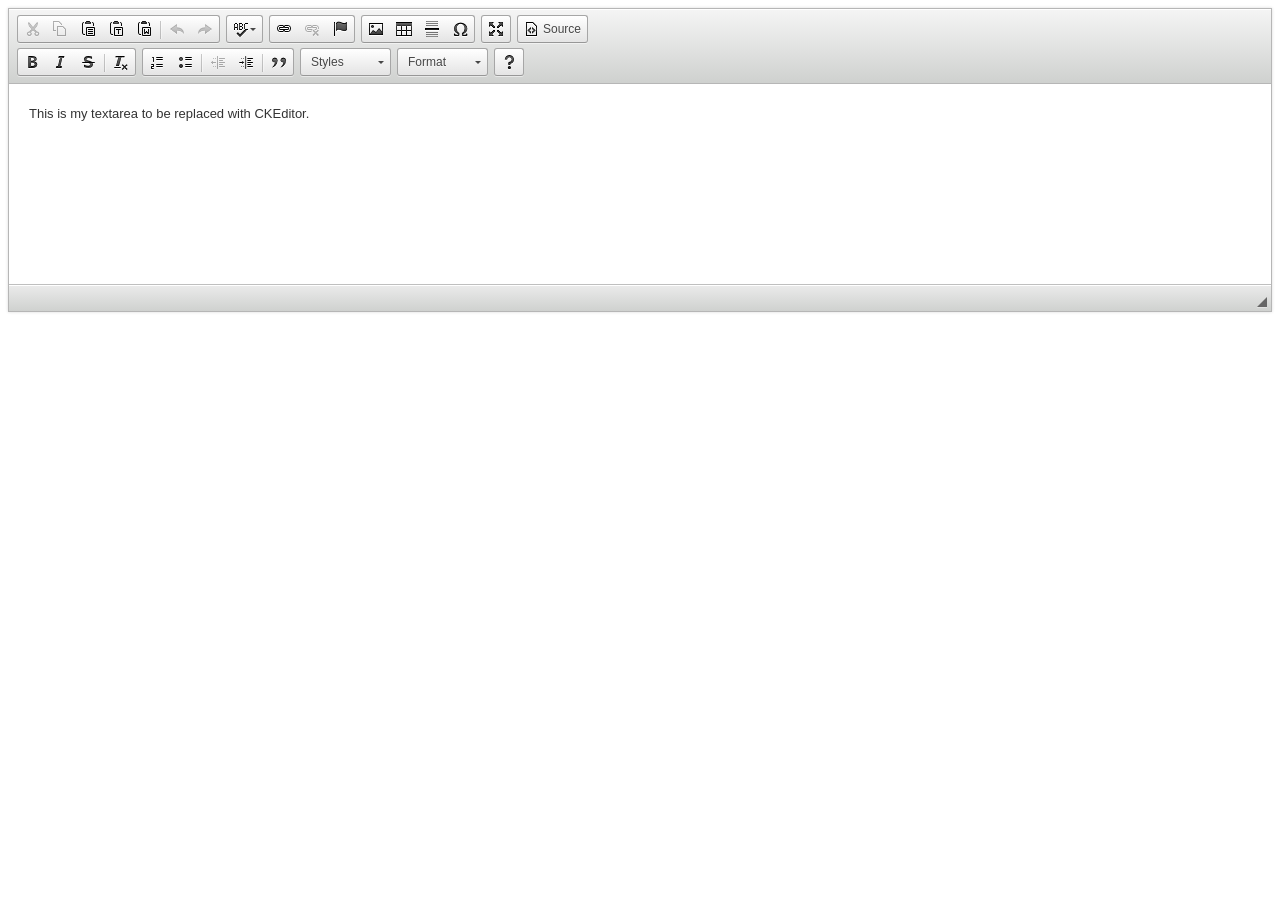
<file: ckeditor/in/tinymce.html>
<!DOCTYPE html>
<html>
    <head>
        <meta charset="utf-8">
        <title>A Simple Page with CKEditor</title>
        <!-- Make sure the path to CKEditor is correct. -->
        <script src="../ckeditor.js"></script>
    </head>
    <body>
        <form>
            <textarea name="editor1" id="editor1" rows="10" cols="80">
                This is my textarea to be replaced with CKEditor.
            </textarea>
            <script>
                // Replace the <textarea id="editor1"> with a CKEditor
                // instance, using default configuration.
                CKEDITOR.replace( 'editor1' );
            </script>
        </form>
    </body>
</html>
</file>
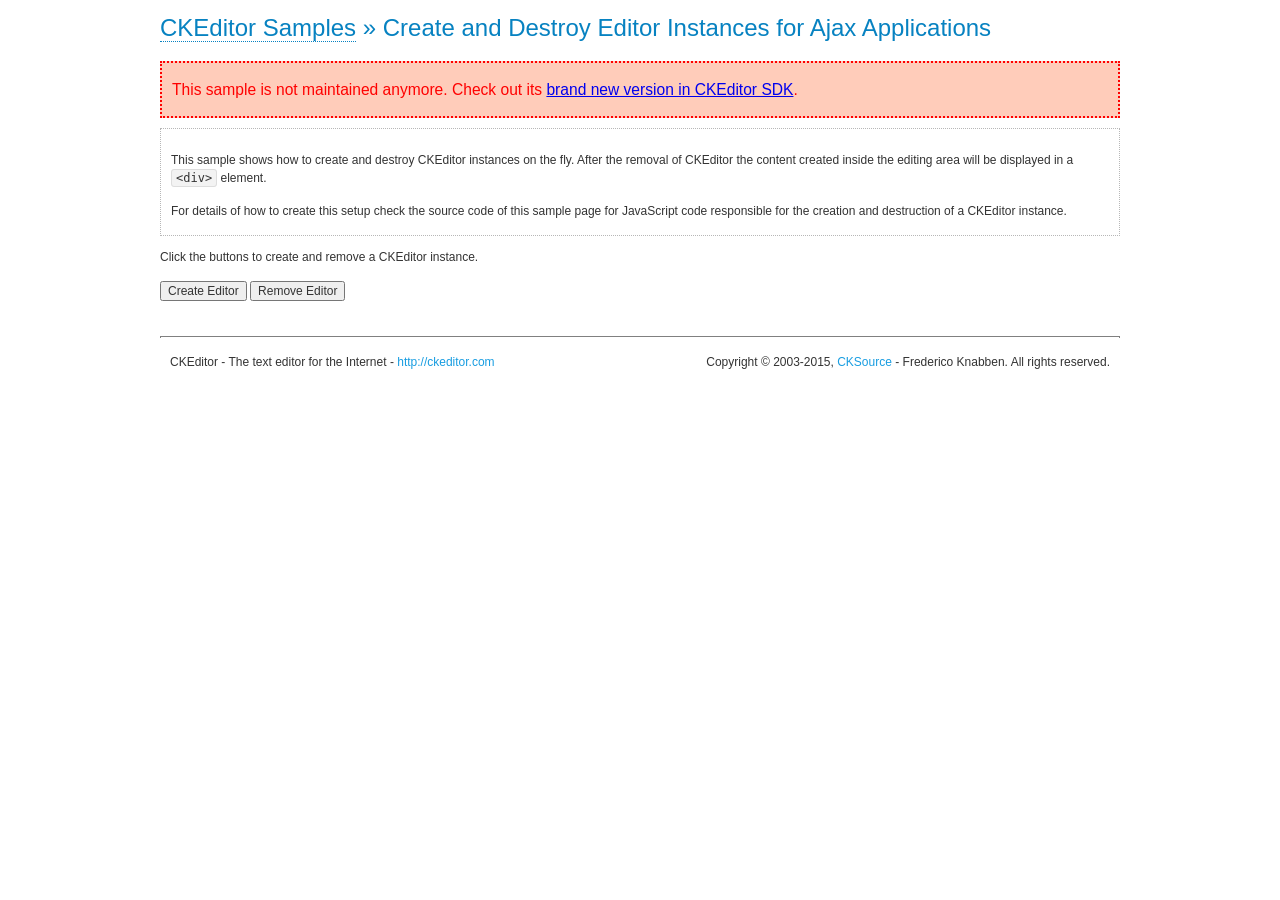
<file: ckeditor/samples/old/ajax.html>
<!DOCTYPE html>
<!--
Copyright (c) 2003-2015, CKSource - Frederico Knabben. All rights reserved.
For licensing, see LICENSE.md or http://ckeditor.com/license
-->
<html>
<head>
	<meta charset="utf-8">
	<title>Ajax &mdash; CKEditor Sample</title>
	<script src="../../ckeditor.js"></script>
	<link rel="stylesheet" href="sample.css">
	<script>

		var editor, html = '';

		function createEditor() {
			if ( editor )
				return;

			// Create a new editor inside the <div id="editor">, setting its value to html
			var config = {};
			editor = CKEDITOR.appendTo( 'editor', config, html );
		}

		function removeEditor() {
			if ( !editor )
				return;

			// Retrieve the editor contents. In an Ajax application, this data would be
			// sent to the server or used in any other way.
			document.getElementById( 'editorcontents' ).innerHTML = html = editor.getData();
			document.getElementById( 'contents' ).style.display = '';

			// Destroy the editor.
			editor.destroy();
			editor = null;
		}

	</script>
</head>
<body>
	<h1 class="samples">
		<a href="index.html">CKEditor Samples</a> &raquo; Create and Destroy Editor Instances for Ajax Applications
	</h1>
	<div class="warning deprecated">
		This sample is not maintained anymore. Check out its <a href="http://sdk.ckeditor.com/samples/saveajax.html">brand new version in CKEditor SDK</a>.
	</div>
	<div class="description">
		<p>
			This sample shows how to create and destroy CKEditor instances on the fly. After the removal of CKEditor the content created inside the editing
			area will be displayed in a <code>&lt;div&gt;</code> element.
		</p>
		<p>
			For details of how to create this setup check the source code of this sample page
			for JavaScript code responsible for the creation and destruction of a CKEditor instance.
		</p>
	</div>
	<p>Click the buttons to create and remove a CKEditor instance.</p>
	<p>
		<input onclick="createEditor();" type="button" value="Create Editor">
		<input onclick="removeEditor();" type="button" value="Remove Editor">
	</p>
	<!-- This div will hold the editor. -->
	<div id="editor">
	</div>
	<div id="contents" style="display: none">
		<p>
			Edited Contents:
		</p>
		<!-- This div will be used to display the editor contents. -->
		<div id="editorcontents">
		</div>
	</div>
	<div id="footer">
		<hr>
		<p>
			CKEditor - The text editor for the Internet - <a class="samples" href="http://ckeditor.com/">http://ckeditor.com</a>
		</p>
		<p id="copy">
			Copyright &copy; 2003-2015, <a class="samples" href="http://cksource.com/">CKSource</a> - Frederico
			Knabben. All rights reserved.
		</p>
	</div>
</body>
</html>
</file>
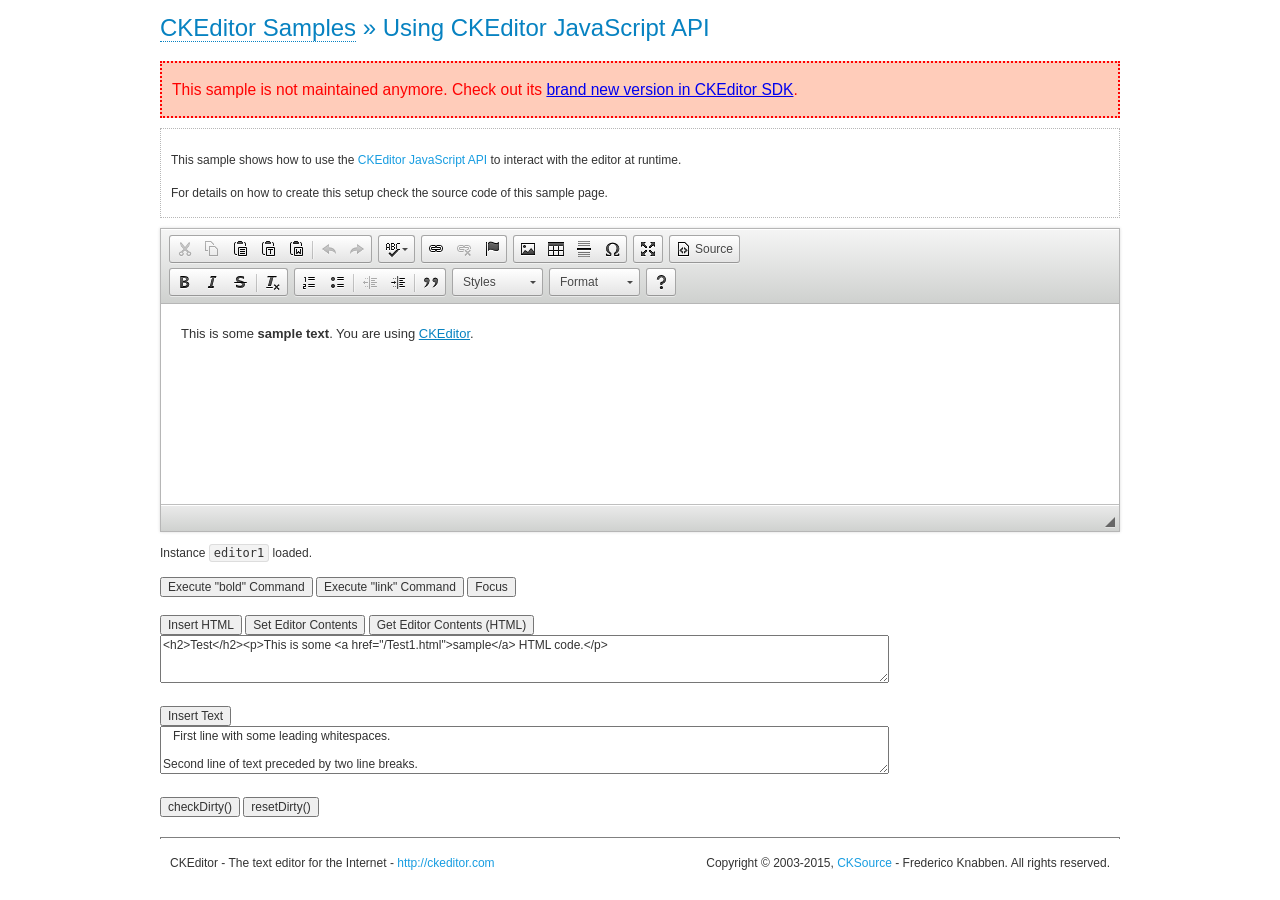
<file: ckeditor/samples/old/api.html>
<!DOCTYPE html>
<!--
Copyright (c) 2003-2015, CKSource - Frederico Knabben. All rights reserved.
For licensing, see LICENSE.md or http://ckeditor.com/license
-->
<html>
<head>
	<meta charset="utf-8">
	<title>API Usage &mdash; CKEditor Sample</title>
	<script src="../../ckeditor.js"></script>
	<link href="sample.css" rel="stylesheet">
	<script>

// The instanceReady event is fired, when an instance of CKEditor has finished
// its initialization.
CKEDITOR.on( 'instanceReady', function( ev ) {
	// Show the editor name and description in the browser status bar.
	document.getElementById( 'eMessage' ).innerHTML = 'Instance <code>' + ev.editor.name + '<\/code> loaded.';

	// Show this sample buttons.
	document.getElementById( 'eButtons' ).style.display = 'block';
});

function InsertHTML() {
	// Get the editor instance that we want to interact with.
	var editor = CKEDITOR.instances.editor1;
	var value = document.getElementById( 'htmlArea' ).value;

	// Check the active editing mode.
	if ( editor.mode == 'wysiwyg' )
	{
		// Insert HTML code.
		// http://docs.ckeditor.com/#!/api/CKEDITOR.editor-method-insertHtml
		editor.insertHtml( value );
	}
	else
		alert( 'You must be in WYSIWYG mode!' );
}

function InsertText() {
	// Get the editor instance that we want to interact with.
	var editor = CKEDITOR.instances.editor1;
	var value = document.getElementById( 'txtArea' ).value;

	// Check the active editing mode.
	if ( editor.mode == 'wysiwyg' )
	{
		// Insert as plain text.
		// http://docs.ckeditor.com/#!/api/CKEDITOR.editor-method-insertText
		editor.insertText( value );
	}
	else
		alert( 'You must be in WYSIWYG mode!' );
}

function SetContents() {
	// Get the editor instance that we want to interact with.
	var editor = CKEDITOR.instances.editor1;
	var value = document.getElementById( 'htmlArea' ).value;

	// Set editor contents (replace current contents).
	// http://docs.ckeditor.com/#!/api/CKEDITOR.editor-method-setData
	editor.setData( value );
}

function GetContents() {
	// Get the editor instance that you want to interact with.
	var editor = CKEDITOR.instances.editor1;

	// Get editor contents
	// http://docs.ckeditor.com/#!/api/CKEDITOR.editor-method-getData
	alert( editor.getData() );
}

function ExecuteCommand( commandName ) {
	// Get the editor instance that we want to interact with.
	var editor = CKEDITOR.instances.editor1;

	// Check the active editing mode.
	if ( editor.mode == 'wysiwyg' )
	{
		// Execute the command.
		// http://docs.ckeditor.com/#!/api/CKEDITOR.editor-method-execCommand
		editor.execCommand( commandName );
	}
	else
		alert( 'You must be in WYSIWYG mode!' );
}

function CheckDirty() {
	// Get the editor instance that we want to interact with.
	var editor = CKEDITOR.instances.editor1;
	// Checks whether the current editor contents present changes when compared
	// to the contents loaded into the editor at startup
	// http://docs.ckeditor.com/#!/api/CKEDITOR.editor-method-checkDirty
	alert( editor.checkDirty() );
}

function ResetDirty() {
	// Get the editor instance that we want to interact with.
	var editor = CKEDITOR.instances.editor1;
	// Resets the "dirty state" of the editor (see CheckDirty())
	// http://docs.ckeditor.com/#!/api/CKEDITOR.editor-method-resetDirty
	editor.resetDirty();
	alert( 'The "IsDirty" status has been reset' );
}

function Focus() {
	CKEDITOR.instances.editor1.focus();
}

function onFocus() {
	document.getElementById( 'eMessage' ).innerHTML = '<b>' + this.name + ' is focused </b>';
}

function onBlur() {
	document.getElementById( 'eMessage' ).innerHTML = this.name + ' lost focus';
}

	</script>

</head>
<body>
	<h1 class="samples">
		<a href="index.html">CKEditor Samples</a> &raquo; Using CKEditor JavaScript API
	</h1>
	<div class="warning deprecated">
		This sample is not maintained anymore. Check out its <a href="http://sdk.ckeditor.com/samples/api.html">brand new version in CKEditor SDK</a>.
	</div>
	<div class="description">
	<p>
		This sample shows how to use the
		<a class="samples" href="http://docs.ckeditor.com/#!/api/CKEDITOR.editor">CKEditor JavaScript API</a>
		to interact with the editor at runtime.
	</p>
	<p>
		For details on how to create this setup check the source code of this sample page.
	</p>
	</div>

	<!-- This <div> holds alert messages to be display in the sample page. -->
	<div id="alerts">
		<noscript>
			<p>
				<strong>CKEditor requires JavaScript to run</strong>. In a browser with no JavaScript
				support, like yours, you should still see the contents (HTML data) and you should
				be able to edit it normally, without a rich editor interface.
			</p>
		</noscript>
	</div>
	<form action="../../../samples/sample_posteddata.php" method="post">
		<textarea cols="100" id="editor1" name="editor1" rows="10">&lt;p&gt;This is some &lt;strong&gt;sample text&lt;/strong&gt;. You are using &lt;a href="http://ckeditor.com/"&gt;CKEditor&lt;/a&gt;.&lt;/p&gt;</textarea>

		<script>
			// Replace the <textarea id="editor1"> with an CKEditor instance.
			CKEDITOR.replace( 'editor1', {
				on: {
					focus: onFocus,
					blur: onBlur,

					// Check for availability of corresponding plugins.
					pluginsLoaded: function( evt ) {
						var doc = CKEDITOR.document, ed = evt.editor;
						if ( !ed.getCommand( 'bold' ) )
							doc.getById( 'exec-bold' ).hide();
						if ( !ed.getCommand( 'link' ) )
							doc.getById( 'exec-link' ).hide();
					}
				}
			});
		</script>

		<p id="eMessage">
		</p>

		<div id="eButtons" style="display: none">
			<input id="exec-bold" onclick="ExecuteCommand('bold');" type="button" value="Execute &quot;bold&quot; Command">
			<input id="exec-link" onclick="ExecuteCommand('link');" type="button" value="Execute &quot;link&quot; Command">
			<input onclick="Focus();" type="button" value="Focus">
			<br><br>
			<input onclick="InsertHTML();" type="button" value="Insert HTML">
			<input onclick="SetContents();" type="button" value="Set Editor Contents">
			<input onclick="GetContents();" type="button" value="Get Editor Contents (HTML)">
			<br>
			<textarea cols="100" id="htmlArea" rows="3">&lt;h2&gt;Test&lt;/h2&gt;&lt;p&gt;This is some &lt;a href="/Test1.html"&gt;sample&lt;/a&gt; HTML code.&lt;/p&gt;</textarea>
			<br>
			<br>
			<input onclick="InsertText();" type="button" value="Insert Text">
			<br>
			<textarea cols="100" id="txtArea" rows="3">   First line with some leading whitespaces.

Second line of text preceded by two line breaks.</textarea>
			<br>
			<br>
			<input onclick="CheckDirty();" type="button" value="checkDirty()">
			<input onclick="ResetDirty();" type="button" value="resetDirty()">
		</div>
	</form>
	<div id="footer">
		<hr>
		<p>
			CKEditor - The text editor for the Internet - <a class="samples" href="http://ckeditor.com/">http://ckeditor.com</a>
		</p>
		<p id="copy">
			Copyright &copy; 2003-2015, <a class="samples" href="http://cksource.com/">CKSource</a> - Frederico
			Knabben. All rights reserved.
		</p>
	</div>
</body>
</html>
</file>
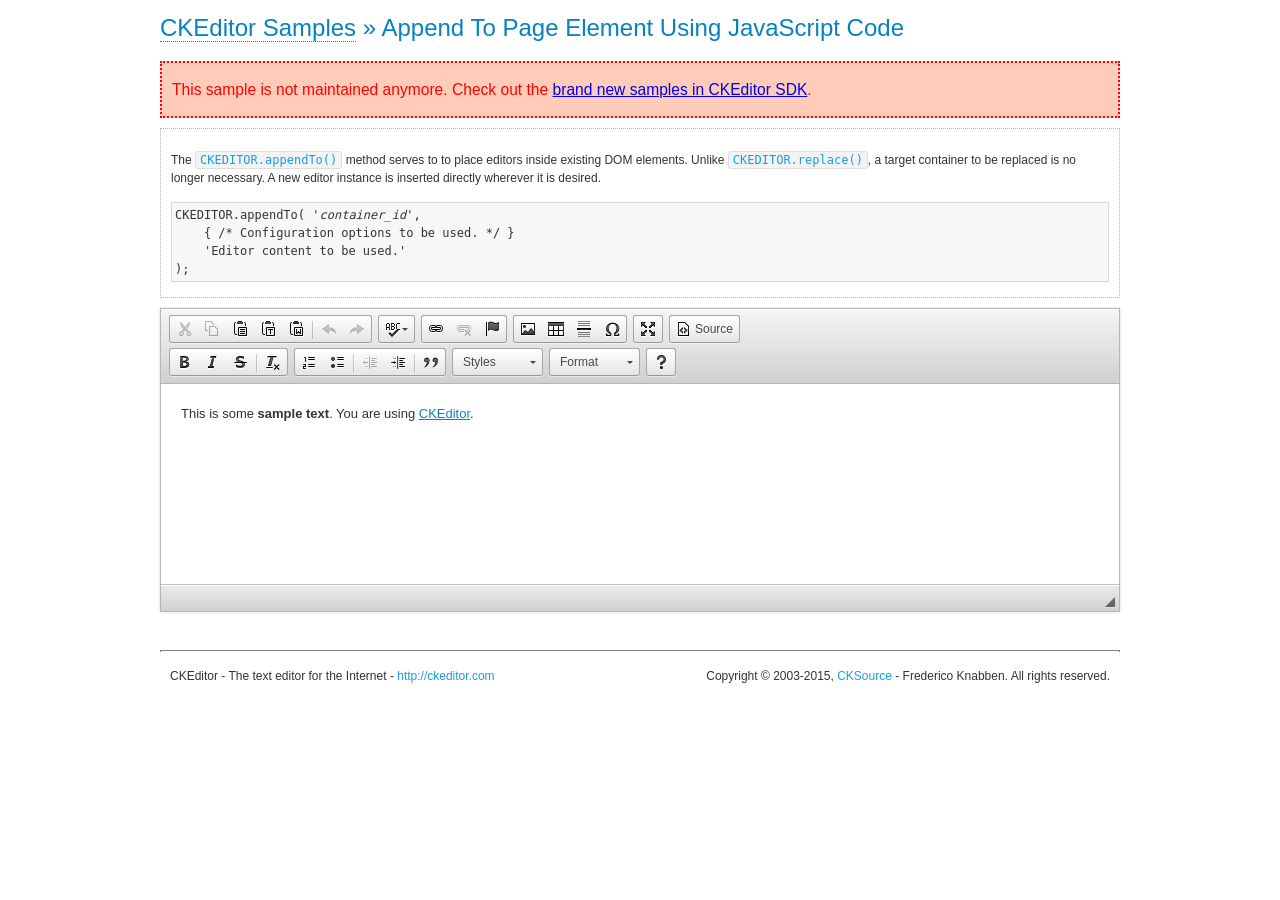
<file: ckeditor/samples/old/appendto.html>
<!DOCTYPE html>
<!--
Copyright (c) 2003-2015, CKSource - Frederico Knabben. All rights reserved.
For licensing, see LICENSE.md or http://ckeditor.com/license
-->
<html>
<head>
	<meta charset="utf-8">
	<title>Append To Page Element Using JavaScript Code &mdash; CKEditor Sample</title>
	<script src="../../ckeditor.js"></script>
	<link rel="stylesheet" href="sample.css">
</head>
<body>
	<h1 class="samples">
		<a href="index.html">CKEditor Samples</a> &raquo; Append To Page Element Using JavaScript Code
	</h1>
	<div class="warning deprecated">
		This sample is not maintained anymore. Check out the <a href="http://sdk.ckeditor.com/">brand new samples in CKEditor SDK</a>.
	</div>
	<div id="section1">
		<div class="description">
			<p>
				The <code><a class="samples" href="http://docs.ckeditor.com/#!/api/CKEDITOR-method-appendTo">CKEDITOR.appendTo()</a></code> method serves to to place editors inside existing DOM elements. Unlike <code><a class="samples" href="http://docs.ckeditor.com/#!/api/CKEDITOR-method-replace">CKEDITOR.replace()</a></code>,
				a target container to be replaced is no longer necessary. A new editor
				instance is inserted directly wherever it is desired.
			</p>
<pre class="samples">CKEDITOR.appendTo( '<em>container_id</em>',
	{ /* Configuration options to be used. */ }
	'Editor content to be used.'
);</pre>
		</div>
		<script>

			// This call can be placed at any point after the
			// DOM element to append CKEditor to or inside the <head><script>
			// in a window.onload event handler.

			// Append a CKEditor instance using the default configuration and the
			// provided content to the <div> element of ID "section1".
			CKEDITOR.appendTo( 'section1',
				null,
				'<p>This is some <strong>sample text</strong>. You are using <a href="http://ckeditor.com/">CKEditor</a>.</p>'
			);

		</script>
	</div>
	<br>
	<div id="footer">
		<hr>
		<p>
			CKEditor - The text editor for the Internet - <a class="samples" href="http://ckeditor.com/">http://ckeditor.com</a>
		</p>
		<p id="copy">
			Copyright &copy; 2003-2015, <a class="samples" href="http://cksource.com/">CKSource</a> - Frederico
			Knabben. All rights reserved.
		</p>
	</div>
</body>
</html>
</file>
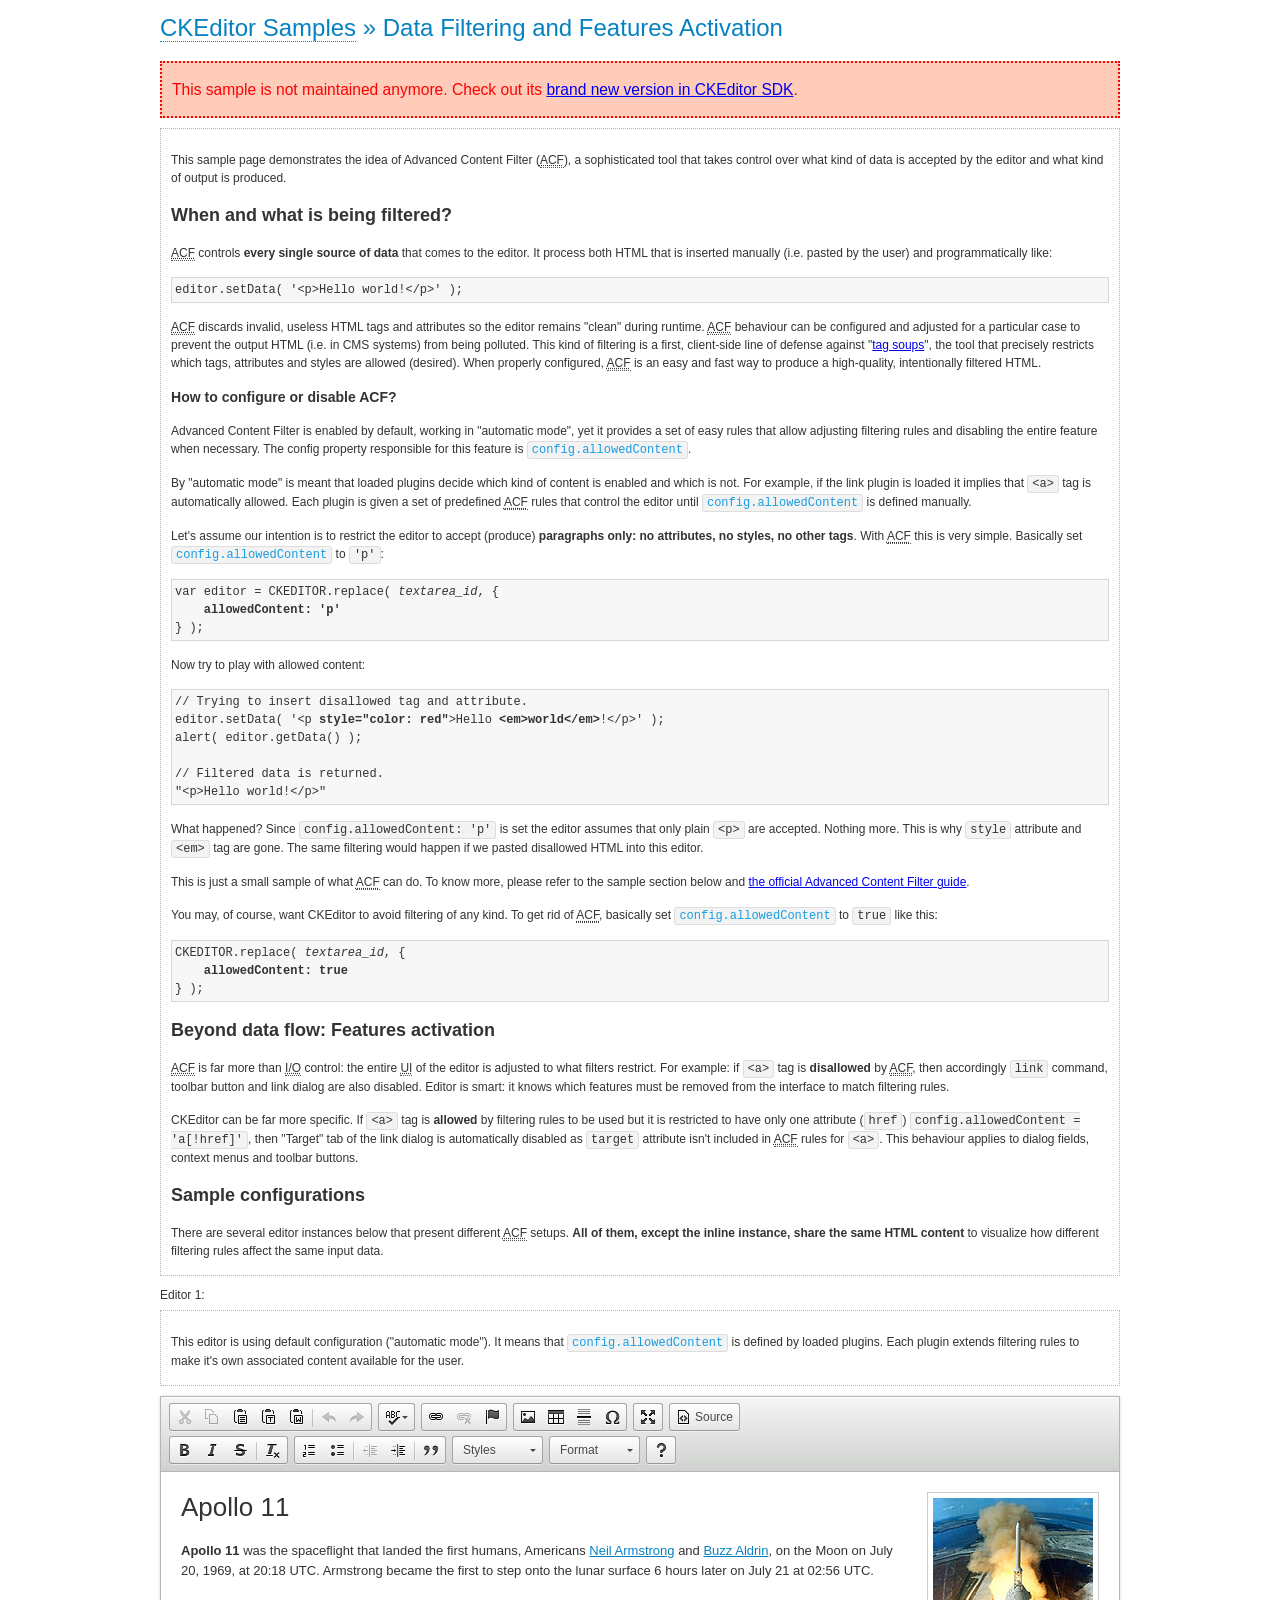
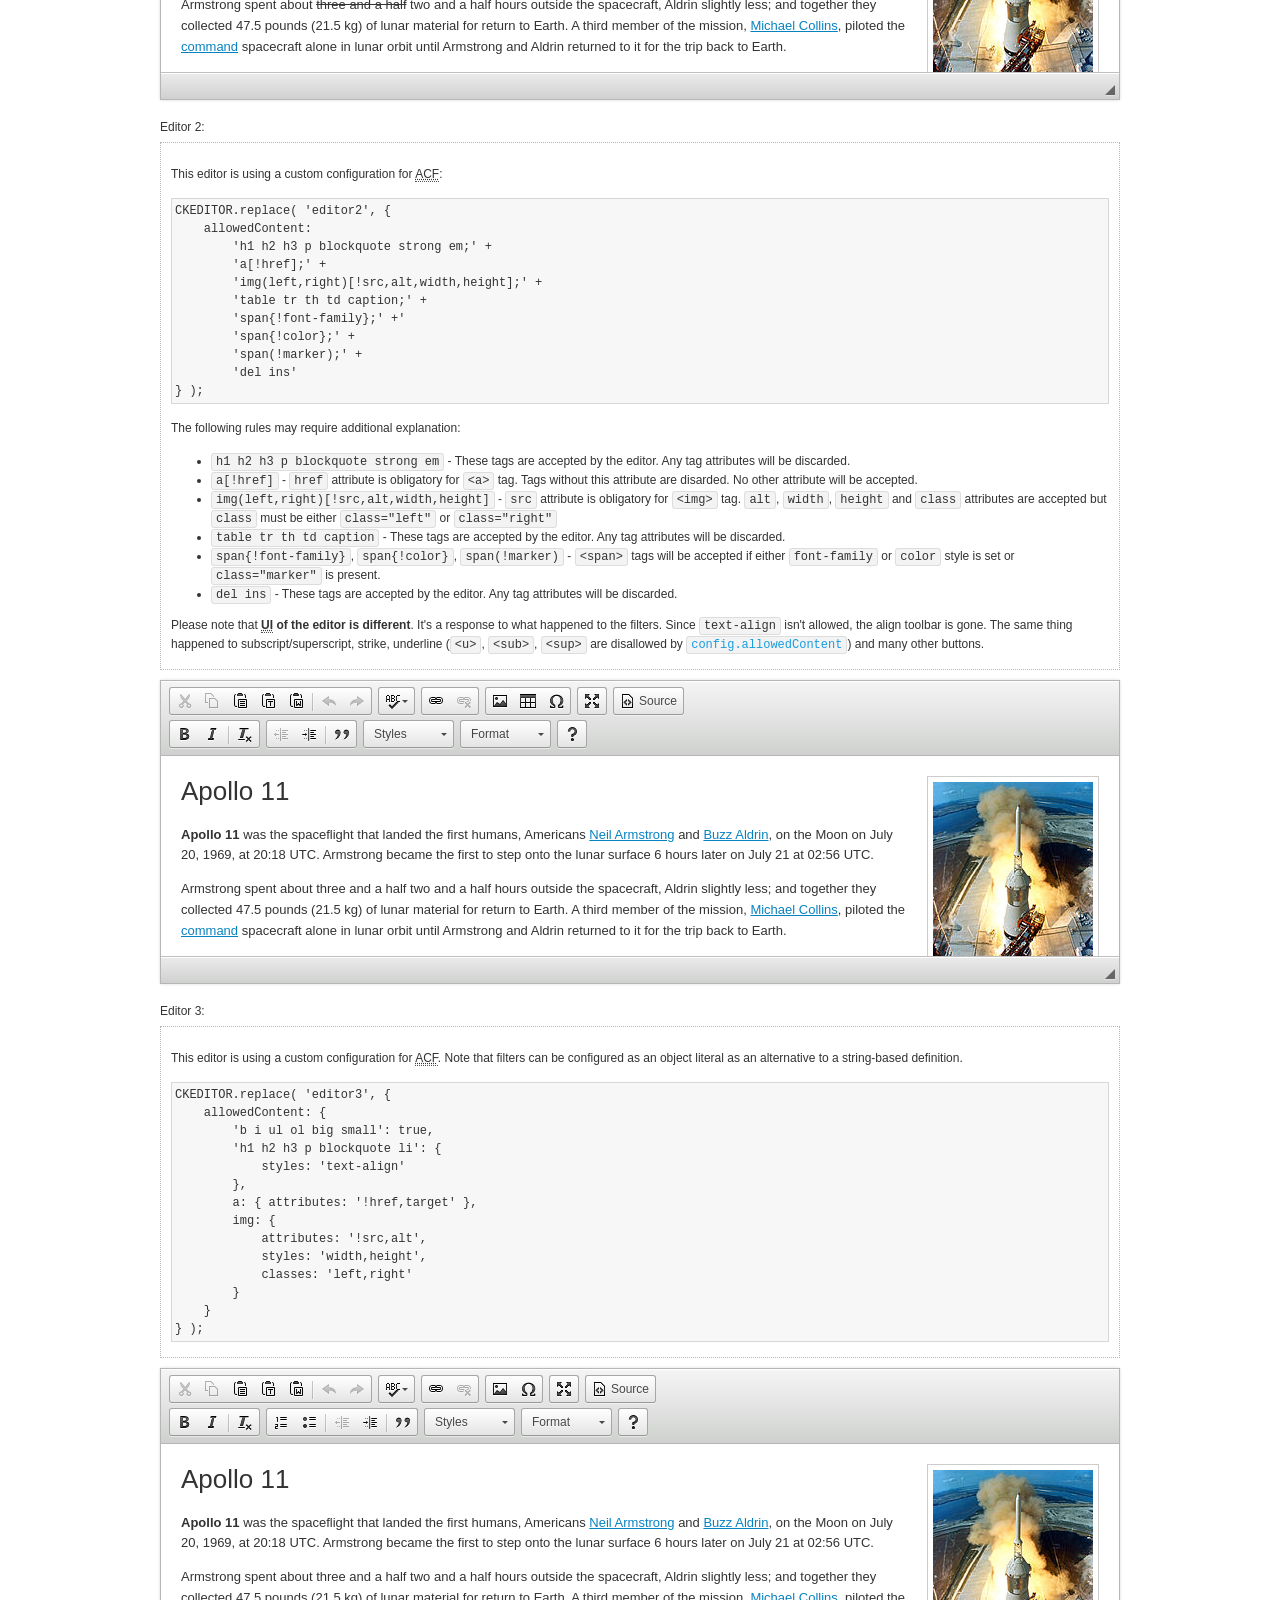
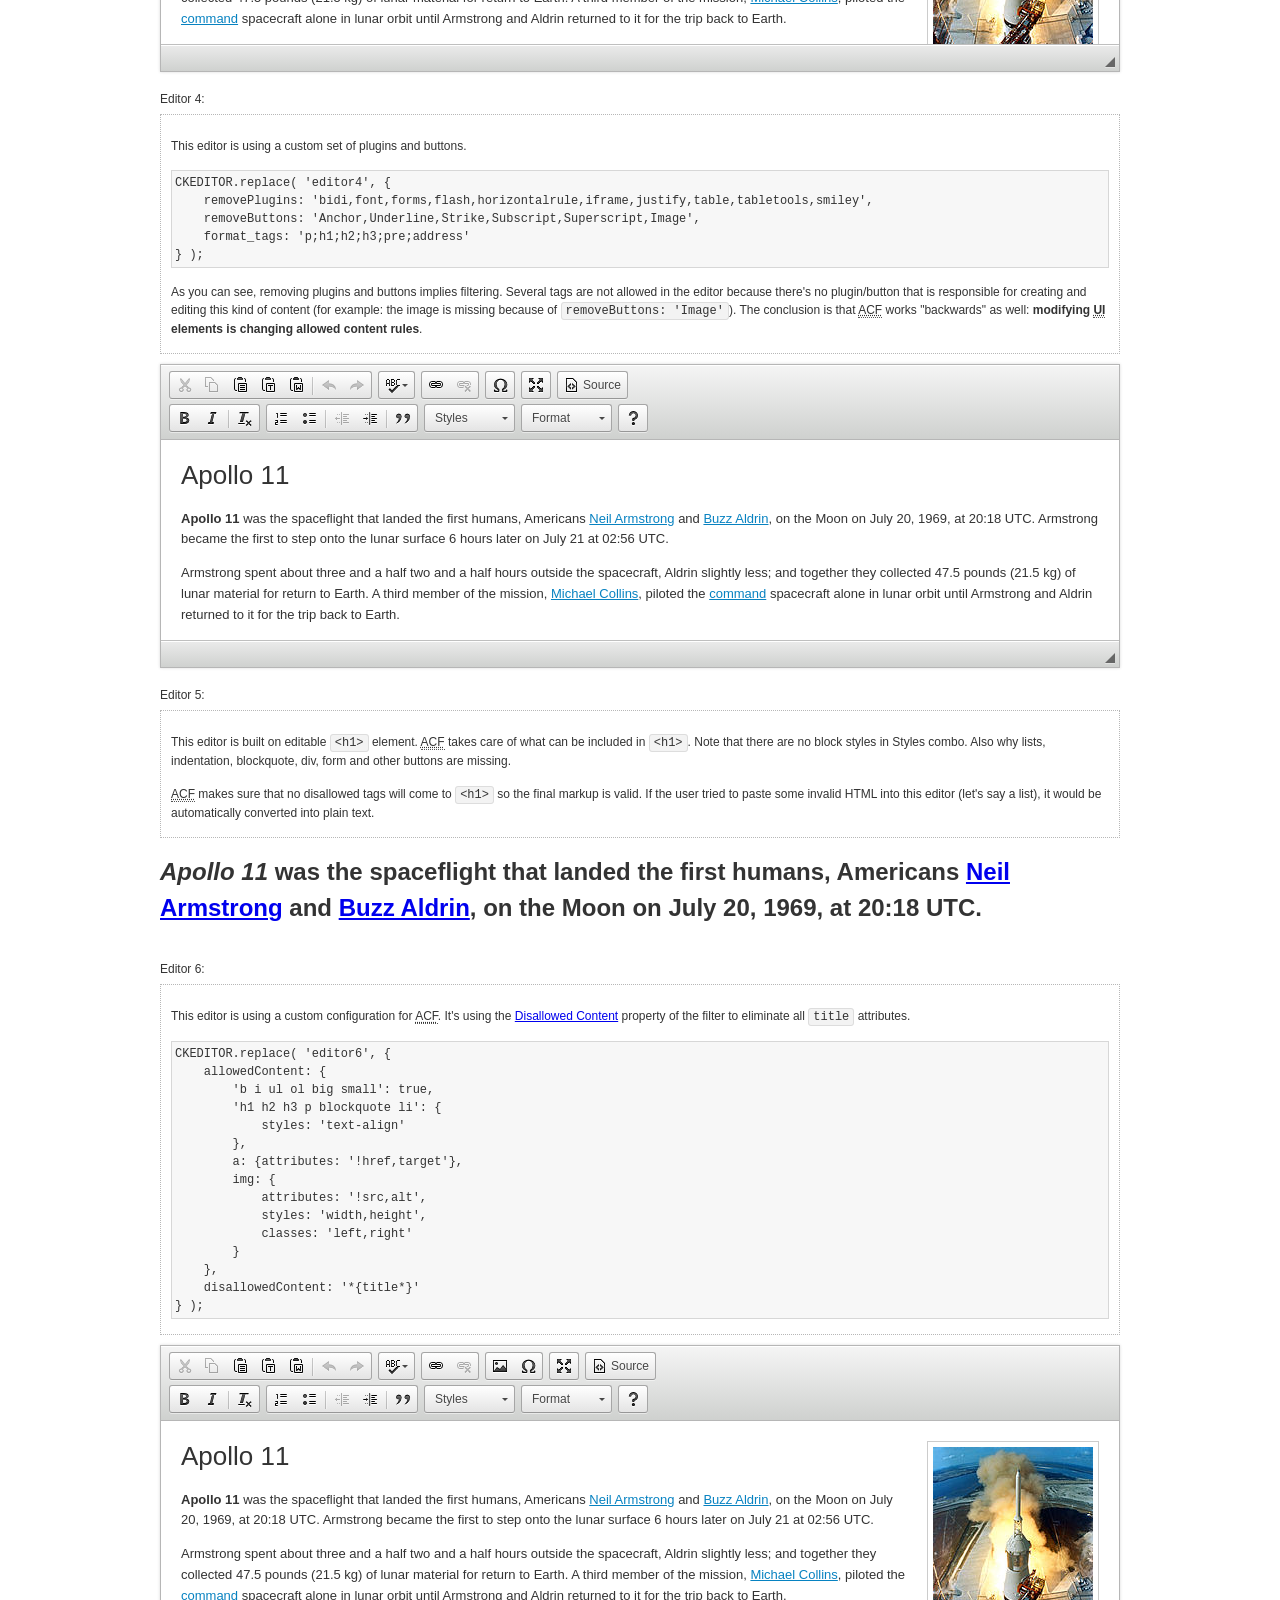
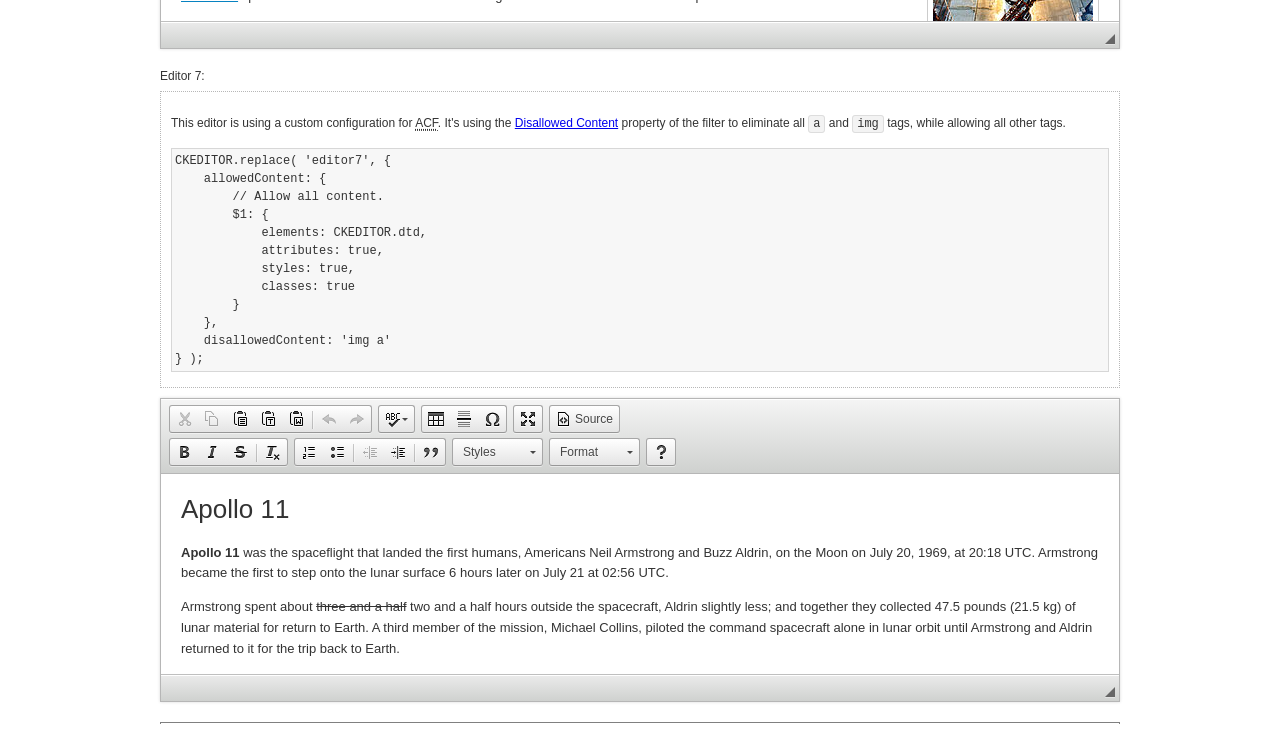
<file: ckeditor/samples/old/datafiltering.html>
<!DOCTYPE html>
<!--
Copyright (c) 2003-2015, CKSource - Frederico Knabben. All rights reserved.
For licensing, see LICENSE.md or http://ckeditor.com/license
-->
<html>
<head>
	<meta charset="utf-8">
	<title>Data Filtering &mdash; CKEditor Sample</title>
	<script src="../../ckeditor.js"></script>
	<link rel="stylesheet" href="sample.css">
	<script>
		// Remove advanced tabs for all editors.
		CKEDITOR.config.removeDialogTabs = 'image:advanced;link:advanced;flash:advanced;creatediv:advanced;editdiv:advanced';
	</script>
</head>
<body>
	<h1 class="samples">
		<a href="index.html">CKEditor Samples</a> &raquo; Data Filtering and Features Activation
	</h1>
	<div class="warning deprecated">
		This sample is not maintained anymore. Check out its <a href="http://sdk.ckeditor.com/samples/acf.html">brand new version in CKEditor SDK</a>.
	</div>
	<div class="description">
		<p>
			This sample page demonstrates the idea of Advanced Content Filter
			(<abbr title="Advanced Content Filter">ACF</abbr>), a sophisticated
			tool that takes control over what kind of data is accepted by the editor and what
			kind of output is produced.
		</p>
		<h2>When and what is being filtered?</h2>
		<p>
			<abbr title="Advanced Content Filter">ACF</abbr> controls
			<strong>every single source of data</strong> that comes to the editor.
			It process both HTML that is inserted manually (i.e. pasted by the user)
			and programmatically like:
		</p>
<pre class="samples">
editor.setData( '&lt;p&gt;Hello world!&lt;/p&gt;' );
</pre>
		<p>
			<abbr title="Advanced Content Filter">ACF</abbr> discards invalid,
			useless HTML tags and attributes so the editor remains "clean" during
			runtime. <abbr title="Advanced Content Filter">ACF</abbr> behaviour
			can be configured and adjusted for a particular case to prevent the
			output HTML (i.e. in CMS systems) from being polluted.

			This kind of filtering is a first, client-side line of defense
			against "<a href="http://en.wikipedia.org/wiki/Tag_soup">tag soups</a>",
			the tool that precisely restricts which tags, attributes and styles
			are allowed (desired). When properly configured, <abbr title="Advanced Content Filter">ACF</abbr>
			is an easy and fast way to produce a high-quality, intentionally filtered HTML.
		</p>

		<h3>How to configure or disable ACF?</h3>
		<p>
			Advanced Content Filter is enabled by default, working in "automatic mode", yet
			it provides a set of easy rules that allow adjusting filtering rules
			and disabling the entire feature when necessary. The config property
			responsible for this feature is <code><a class="samples"
			href="http://docs.ckeditor.com/#!/api/CKEDITOR.config-cfg-allowedContent">config.allowedContent</a></code>.
		</p>
		<p>
			By "automatic mode" is meant that loaded plugins decide which kind
			of content is enabled and which is not. For example, if the link
			plugin is loaded it implies that <code>&lt;a&gt;</code> tag is
			automatically allowed. Each plugin is given a set
			of predefined <abbr title="Advanced Content Filter">ACF</abbr> rules
			that control the editor until <code><a class="samples"
			href="http://docs.ckeditor.com/#!/api/CKEDITOR.config-cfg-allowedContent">
			config.allowedContent</a></code>
			is defined manually.
		</p>
		<p>
			Let's assume our intention is to restrict the editor to accept (produce) <strong>paragraphs
			only: no attributes, no styles, no other tags</strong>.
			With <abbr title="Advanced Content Filter">ACF</abbr>
			this is very simple. Basically set <code><a class="samples"
			href="http://docs.ckeditor.com/#!/api/CKEDITOR.config-cfg-allowedContent">
			config.allowedContent</a></code> to <code>'p'</code>:
		</p>
<pre class="samples">
var editor = CKEDITOR.replace( <em>textarea_id</em>, {
	<strong>allowedContent: 'p'</strong>
} );
</pre>
		<p>
			Now try to play with allowed content:
		</p>
<pre class="samples">
// Trying to insert disallowed tag and attribute.
editor.setData( '&lt;p <strong>style="color: red"</strong>&gt;Hello <strong>&lt;em&gt;world&lt;/em&gt;</strong>!&lt;/p&gt;' );
alert( editor.getData() );

// Filtered data is returned.
"&lt;p&gt;Hello world!&lt;/p&gt;"
</pre>
		<p>
			What happened? Since <code>config.allowedContent: 'p'</code> is set the editor assumes
			that only plain <code>&lt;p&gt;</code> are accepted. Nothing more. This is why
			<code>style</code> attribute and <code>&lt;em&gt;</code> tag are gone. The same
			filtering would happen if we pasted disallowed HTML into this editor.
		</p>
		<p>
			This is just a small sample of what <abbr title="Advanced Content Filter">ACF</abbr>
			can do. To know more, please refer to the sample section below and
			<a href="http://docs.ckeditor.com/#!/guide/dev_advanced_content_filter">the official Advanced Content Filter guide</a>.
		</p>
		<p>
			You may, of course, want CKEditor to avoid filtering of any kind.
			To get rid of <abbr title="Advanced Content Filter">ACF</abbr>,
			basically set <code><a class="samples"
			href="http://docs.ckeditor.com/#!/api/CKEDITOR.config-cfg-allowedContent">
			config.allowedContent</a></code> to <code>true</code> like this:
		</p>
<pre class="samples">
CKEDITOR.replace( <em>textarea_id</em>, {
	<strong>allowedContent: true</strong>
} );
</pre>

		<h2>Beyond data flow: Features activation</h2>
		<p>
			<abbr title="Advanced Content Filter">ACF</abbr> is far more than
			<abbr title="Input/Output">I/O</abbr> control: the entire
			<abbr title="User Interface">UI</abbr> of the editor is adjusted to what
			filters restrict. For example: if <code>&lt;a&gt;</code> tag is
			<strong>disallowed</strong>
			by <abbr title="Advanced Content Filter">ACF</abbr>,
			then accordingly <code>link</code> command, toolbar button and link dialog
			are also disabled. Editor is smart: it knows which features must be
			removed from the interface to match filtering rules.
		</p>
		<p>
			CKEditor can be far more specific. If <code>&lt;a&gt;</code> tag is
			<strong>allowed</strong> by filtering rules to be used but it is restricted
			to have only one attribute (<code>href</code>)
			<code>config.allowedContent = 'a[!href]'</code>, then
			"Target" tab of the link dialog is automatically disabled as <code>target</code>
			attribute isn't included in <abbr title="Advanced Content Filter">ACF</abbr> rules
			for <code>&lt;a&gt;</code>. This behaviour applies to dialog fields, context
			menus and toolbar buttons.
		</p>

		<h2>Sample configurations</h2>
		<p>
			There are several editor instances below that present different
			<abbr title="Advanced Content Filter">ACF</abbr> setups. <strong>All of them,
			except the inline instance, share the same HTML content</strong> to visualize
			how different filtering rules affect the same input data.
		</p>
	</div>

	<div>
		<label for="editor1">
			Editor 1:
		</label>
		<div class="description">
			<p>
				This editor is using default configuration ("automatic mode"). It means that
				<code><a class="samples"
				href="http://docs.ckeditor.com/#!/api/CKEDITOR.config-cfg-allowedContent">
				config.allowedContent</a></code> is defined by loaded plugins.
				Each plugin extends filtering rules to make it's own associated content
				available for the user.
			</p>
		</div>
		<textarea cols="80" id="editor1" name="editor1" rows="10">
			&lt;h1&gt;&lt;img alt=&quot;Saturn V carrying Apollo 11&quot; class=&quot;right&quot; src=&quot;assets/sample.jpg&quot;/&gt; Apollo 11&lt;/h1&gt; &lt;p&gt;&lt;b&gt;Apollo 11&lt;/b&gt; was the spaceflight that landed the first humans, Americans &lt;a href=&quot;http://en.wikipedia.org/wiki/Neil_Armstrong&quot; title=&quot;Neil Armstrong&quot;&gt;Neil Armstrong&lt;/a&gt; and &lt;a href=&quot;http://en.wikipedia.org/wiki/Buzz_Aldrin&quot; title=&quot;Buzz Aldrin&quot;&gt;Buzz Aldrin&lt;/a&gt;, on the Moon on July 20, 1969, at 20:18 UTC. Armstrong became the first to step onto the lunar surface 6 hours later on July 21 at 02:56 UTC.&lt;/p&gt; &lt;p&gt;Armstrong spent about &lt;s&gt;three and a half&lt;/s&gt; two and a half hours outside the spacecraft, Aldrin slightly less; and together they collected 47.5 pounds (21.5&amp;nbsp;kg) of lunar material for return to Earth. A third member of the mission, &lt;a href=&quot;http://en.wikipedia.org/wiki/Michael_Collins_(astronaut)&quot; title=&quot;Michael Collins (astronaut)&quot;&gt;Michael Collins&lt;/a&gt;, piloted the &lt;a href=&quot;http://en.wikipedia.org/wiki/Apollo_Command/Service_Module&quot; title=&quot;Apollo Command/Service Module&quot;&gt;command&lt;/a&gt; spacecraft alone in lunar orbit until Armstrong and Aldrin returned to it for the trip back to Earth.&lt;/p&gt; &lt;h2&gt;Broadcasting and &lt;em&gt;quotes&lt;/em&gt; &lt;a id=&quot;quotes&quot; name=&quot;quotes&quot;&gt;&lt;/a&gt;&lt;/h2&gt; &lt;p&gt;Broadcast on live TV to a world-wide audience, Armstrong stepped onto the lunar surface and described the event as:&lt;/p&gt; &lt;blockquote&gt;&lt;p&gt;One small step for [a] man, one giant leap for mankind.&lt;/p&gt;&lt;/blockquote&gt; &lt;p&gt;Apollo 11 effectively ended the &lt;a href=&quot;http://en.wikipedia.org/wiki/Space_Race&quot; title=&quot;Space Race&quot;&gt;Space Race&lt;/a&gt; and fulfilled a national goal proposed in 1961 by the late U.S. President &lt;a href=&quot;http://en.wikipedia.org/wiki/John_F._Kennedy&quot; title=&quot;John F. Kennedy&quot;&gt;John F. Kennedy&lt;/a&gt; in a speech before the United States Congress:&lt;/p&gt; &lt;blockquote&gt;&lt;p&gt;[...] before this decade is out, of landing a man on the Moon and returning him safely to the Earth.&lt;/p&gt;&lt;/blockquote&gt; &lt;h2&gt;Technical details &lt;a id=&quot;tech-details&quot; name=&quot;tech-details&quot;&gt;&lt;/a&gt;&lt;/h2&gt; &lt;table align=&quot;right&quot; border=&quot;1&quot; bordercolor=&quot;#ccc&quot; cellpadding=&quot;5&quot; cellspacing=&quot;0&quot; style=&quot;border-collapse:collapse;margin:10px 0 10px 15px;&quot;&gt; &lt;caption&gt;&lt;strong&gt;Mission crew&lt;/strong&gt;&lt;/caption&gt; &lt;thead&gt; &lt;tr&gt; &lt;th scope=&quot;col&quot;&gt;Position&lt;/th&gt; &lt;th scope=&quot;col&quot;&gt;Astronaut&lt;/th&gt; &lt;/tr&gt; &lt;/thead&gt; &lt;tbody&gt; &lt;tr&gt; &lt;td&gt;Commander&lt;/td&gt; &lt;td&gt;Neil A. Armstrong&lt;/td&gt; &lt;/tr&gt; &lt;tr&gt; &lt;td&gt;Command Module Pilot&lt;/td&gt; &lt;td&gt;Michael Collins&lt;/td&gt; &lt;/tr&gt; &lt;tr&gt; &lt;td&gt;Lunar Module Pilot&lt;/td&gt; &lt;td&gt;Edwin &amp;quot;Buzz&amp;quot; E. Aldrin, Jr.&lt;/td&gt; &lt;/tr&gt; &lt;/tbody&gt; &lt;/table&gt; &lt;p&gt;Launched by a &lt;strong&gt;Saturn V&lt;/strong&gt; rocket from &lt;a href=&quot;http://en.wikipedia.org/wiki/Kennedy_Space_Center&quot; title=&quot;Kennedy Space Center&quot;&gt;Kennedy Space Center&lt;/a&gt; in Merritt Island, Florida on July 16, Apollo 11 was the fifth manned mission of &lt;a href=&quot;http://en.wikipedia.org/wiki/NASA&quot; title=&quot;NASA&quot;&gt;NASA&lt;/a&gt;&amp;#39;s Apollo program. The Apollo spacecraft had three parts:&lt;/p&gt; &lt;ol&gt; &lt;li&gt;&lt;strong&gt;Command Module&lt;/strong&gt; with a cabin for the three astronauts which was the only part which landed back on Earth&lt;/li&gt; &lt;li&gt;&lt;strong&gt;Service Module&lt;/strong&gt; which supported the Command Module with propulsion, electrical power, oxygen and water&lt;/li&gt; &lt;li&gt;&lt;strong&gt;Lunar Module&lt;/strong&gt; for landing on the Moon.&lt;/li&gt; &lt;/ol&gt; &lt;p&gt;After being sent to the Moon by the Saturn V&amp;#39;s upper stage, the astronauts separated the spacecraft from it and travelled for three days until they entered into lunar orbit. Armstrong and Aldrin then moved into the Lunar Module and landed in the &lt;a href=&quot;http://en.wikipedia.org/wiki/Mare_Tranquillitatis&quot; title=&quot;Mare Tranquillitatis&quot;&gt;Sea of Tranquility&lt;/a&gt;. They stayed a total of about 21 and a half hours on the lunar surface. After lifting off in the upper part of the Lunar Module and rejoining Collins in the Command Module, they returned to Earth and landed in the &lt;a href=&quot;http://en.wikipedia.org/wiki/Pacific_Ocean&quot; title=&quot;Pacific Ocean&quot;&gt;Pacific Ocean&lt;/a&gt; on July 24.&lt;/p&gt; &lt;hr/&gt; &lt;p style=&quot;text-align: right;&quot;&gt;&lt;small&gt;Source: &lt;a href=&quot;http://en.wikipedia.org/wiki/Apollo_11&quot;&gt;Wikipedia.org&lt;/a&gt;&lt;/small&gt;&lt;/p&gt;
		</textarea>

		<script>

			CKEDITOR.replace( 'editor1' );

		</script>
	</div>

	<br>

	<div>
		<label for="editor2">
			Editor 2:
		</label>
		<div class="description">
			<p>
				This editor is using a custom configuration for
				<abbr title="Advanced Content Filter">ACF</abbr>:
			</p>
<pre class="samples">
CKEDITOR.replace( 'editor2', {
	allowedContent:
		'h1 h2 h3 p blockquote strong em;' +
		'a[!href];' +
		'img(left,right)[!src,alt,width,height];' +
		'table tr th td caption;' +
		'span{!font-family};' +'
		'span{!color};' +
		'span(!marker);' +
		'del ins'
} );
</pre>
			<p>
				The following rules may require additional explanation:
			</p>
			<ul>
				<li>
					<code>h1 h2 h3 p blockquote strong em</code> - These tags
					are accepted by the editor. Any tag attributes will be discarded.
				</li>
				<li>
					<code>a[!href]</code> - <code>href</code> attribute is obligatory
					for <code>&lt;a&gt;</code> tag. Tags without this attribute
					are disarded. No other attribute will be accepted.
				</li>
				<li>
					<code>img(left,right)[!src,alt,width,height]</code> - <code>src</code>
					attribute is obligatory for <code>&lt;img&gt;</code> tag.
					<code>alt</code>, <code>width</code>, <code>height</code>
					and <code>class</code> attributes are accepted but
					<code>class</code> must be either <code>class="left"</code>
					or <code>class="right"</code>
				</li>
				<li>
					<code>table tr th td caption</code> - These tags
					are accepted by the editor. Any tag attributes will be discarded.
				</li>
				<li>
					<code>span{!font-family}</code>, <code>span{!color}</code>,
					<code>span(!marker)</code> - <code>&lt;span&gt;</code> tags
					will be accepted if either <code>font-family</code> or
					<code>color</code> style is set or <code>class="marker"</code>
					is present.
				</li>
				<li>
					<code>del ins</code> - These tags
					are accepted by the editor. Any tag attributes will be discarded.
				</li>
			</ul>
			<p>
				Please note that <strong><abbr title="User Interface">UI</abbr> of the
				editor is different</strong>. It's a response to what happened to the filters.
				Since <code>text-align</code> isn't allowed, the align toolbar is gone.
				The same thing happened to subscript/superscript, strike, underline
				(<code>&lt;u&gt;</code>, <code>&lt;sub&gt;</code>, <code>&lt;sup&gt;</code>
				are disallowed by <code><a class="samples"
				href="http://docs.ckeditor.com/#!/api/CKEDITOR.config-cfg-allowedContent">
				config.allowedContent</a></code>) and many other buttons.
			</p>
		</div>
		<textarea cols="80" id="editor2" name="editor2" rows="10">
			&lt;h1&gt;&lt;img alt=&quot;Saturn V carrying Apollo 11&quot; class=&quot;right&quot; src=&quot;assets/sample.jpg&quot;/&gt; Apollo 11&lt;/h1&gt; &lt;p&gt;&lt;b&gt;Apollo 11&lt;/b&gt; was the spaceflight that landed the first humans, Americans &lt;a href=&quot;http://en.wikipedia.org/wiki/Neil_Armstrong&quot; title=&quot;Neil Armstrong&quot;&gt;Neil Armstrong&lt;/a&gt; and &lt;a href=&quot;http://en.wikipedia.org/wiki/Buzz_Aldrin&quot; title=&quot;Buzz Aldrin&quot;&gt;Buzz Aldrin&lt;/a&gt;, on the Moon on July 20, 1969, at 20:18 UTC. Armstrong became the first to step onto the lunar surface 6 hours later on July 21 at 02:56 UTC.&lt;/p&gt; &lt;p&gt;Armstrong spent about &lt;s&gt;three and a half&lt;/s&gt; two and a half hours outside the spacecraft, Aldrin slightly less; and together they collected 47.5 pounds (21.5&amp;nbsp;kg) of lunar material for return to Earth. A third member of the mission, &lt;a href=&quot;http://en.wikipedia.org/wiki/Michael_Collins_(astronaut)&quot; title=&quot;Michael Collins (astronaut)&quot;&gt;Michael Collins&lt;/a&gt;, piloted the &lt;a href=&quot;http://en.wikipedia.org/wiki/Apollo_Command/Service_Module&quot; title=&quot;Apollo Command/Service Module&quot;&gt;command&lt;/a&gt; spacecraft alone in lunar orbit until Armstrong and Aldrin returned to it for the trip back to Earth.&lt;/p&gt; &lt;h2&gt;Broadcasting and &lt;em&gt;quotes&lt;/em&gt; &lt;a id=&quot;quotes&quot; name=&quot;quotes&quot;&gt;&lt;/a&gt;&lt;/h2&gt; &lt;p&gt;Broadcast on live TV to a world-wide audience, Armstrong stepped onto the lunar surface and described the event as:&lt;/p&gt; &lt;blockquote&gt;&lt;p&gt;One small step for [a] man, one giant leap for mankind.&lt;/p&gt;&lt;/blockquote&gt; &lt;p&gt;Apollo 11 effectively ended the &lt;a href=&quot;http://en.wikipedia.org/wiki/Space_Race&quot; title=&quot;Space Race&quot;&gt;Space Race&lt;/a&gt; and fulfilled a national goal proposed in 1961 by the late U.S. President &lt;a href=&quot;http://en.wikipedia.org/wiki/John_F._Kennedy&quot; title=&quot;John F. Kennedy&quot;&gt;John F. Kennedy&lt;/a&gt; in a speech before the United States Congress:&lt;/p&gt; &lt;blockquote&gt;&lt;p&gt;[...] before this decade is out, of landing a man on the Moon and returning him safely to the Earth.&lt;/p&gt;&lt;/blockquote&gt; &lt;h2&gt;Technical details &lt;a id=&quot;tech-details&quot; name=&quot;tech-details&quot;&gt;&lt;/a&gt;&lt;/h2&gt; &lt;table align=&quot;right&quot; border=&quot;1&quot; bordercolor=&quot;#ccc&quot; cellpadding=&quot;5&quot; cellspacing=&quot;0&quot; style=&quot;border-collapse:collapse;margin:10px 0 10px 15px;&quot;&gt; &lt;caption&gt;&lt;strong&gt;Mission crew&lt;/strong&gt;&lt;/caption&gt; &lt;thead&gt; &lt;tr&gt; &lt;th scope=&quot;col&quot;&gt;Position&lt;/th&gt; &lt;th scope=&quot;col&quot;&gt;Astronaut&lt;/th&gt; &lt;/tr&gt; &lt;/thead&gt; &lt;tbody&gt; &lt;tr&gt; &lt;td&gt;Commander&lt;/td&gt; &lt;td&gt;Neil A. Armstrong&lt;/td&gt; &lt;/tr&gt; &lt;tr&gt; &lt;td&gt;Command Module Pilot&lt;/td&gt; &lt;td&gt;Michael Collins&lt;/td&gt; &lt;/tr&gt; &lt;tr&gt; &lt;td&gt;Lunar Module Pilot&lt;/td&gt; &lt;td&gt;Edwin &amp;quot;Buzz&amp;quot; E. Aldrin, Jr.&lt;/td&gt; &lt;/tr&gt; &lt;/tbody&gt; &lt;/table&gt; &lt;p&gt;Launched by a &lt;strong&gt;Saturn V&lt;/strong&gt; rocket from &lt;a href=&quot;http://en.wikipedia.org/wiki/Kennedy_Space_Center&quot; title=&quot;Kennedy Space Center&quot;&gt;Kennedy Space Center&lt;/a&gt; in Merritt Island, Florida on July 16, Apollo 11 was the fifth manned mission of &lt;a href=&quot;http://en.wikipedia.org/wiki/NASA&quot; title=&quot;NASA&quot;&gt;NASA&lt;/a&gt;&amp;#39;s Apollo program. The Apollo spacecraft had three parts:&lt;/p&gt; &lt;ol&gt; &lt;li&gt;&lt;strong&gt;Command Module&lt;/strong&gt; with a cabin for the three astronauts which was the only part which landed back on Earth&lt;/li&gt; &lt;li&gt;&lt;strong&gt;Service Module&lt;/strong&gt; which supported the Command Module with propulsion, electrical power, oxygen and water&lt;/li&gt; &lt;li&gt;&lt;strong&gt;Lunar Module&lt;/strong&gt; for landing on the Moon.&lt;/li&gt; &lt;/ol&gt; &lt;p&gt;After being sent to the Moon by the Saturn V&amp;#39;s upper stage, the astronauts separated the spacecraft from it and travelled for three days until they entered into lunar orbit. Armstrong and Aldrin then moved into the Lunar Module and landed in the &lt;a href=&quot;http://en.wikipedia.org/wiki/Mare_Tranquillitatis&quot; title=&quot;Mare Tranquillitatis&quot;&gt;Sea of Tranquility&lt;/a&gt;. They stayed a total of about 21 and a half hours on the lunar surface. After lifting off in the upper part of the Lunar Module and rejoining Collins in the Command Module, they returned to Earth and landed in the &lt;a href=&quot;http://en.wikipedia.org/wiki/Pacific_Ocean&quot; title=&quot;Pacific Ocean&quot;&gt;Pacific Ocean&lt;/a&gt; on July 24.&lt;/p&gt; &lt;hr/&gt; &lt;p style=&quot;text-align: right;&quot;&gt;&lt;small&gt;Source: &lt;a href=&quot;http://en.wikipedia.org/wiki/Apollo_11&quot;&gt;Wikipedia.org&lt;/a&gt;&lt;/small&gt;&lt;/p&gt;
		</textarea>
		<script>

			CKEDITOR.replace( 'editor2', {
				allowedContent:
					'h1 h2 h3 p blockquote strong em;' +
					'a[!href];' +
					'img(left,right)[!src,alt,width,height];' +
					'table tr th td caption;' +
					'span{!font-family};' +
					'span{!color};' +
					'span(!marker);' +
					'del ins'
			} );

		</script>
	</div>

	<br>

	<div>
		<label for="editor3">
			Editor 3:
		</label>
		<div class="description">
			<p>
				This editor is using a custom configuration for
				<abbr title="Advanced Content Filter">ACF</abbr>.
				Note that filters can be configured as an object literal
				as an alternative to a string-based definition.
			</p>
<pre class="samples">
CKEDITOR.replace( 'editor3', {
	allowedContent: {
		'b i ul ol big small': true,
		'h1 h2 h3 p blockquote li': {
			styles: 'text-align'
		},
		a: { attributes: '!href,target' },
		img: {
			attributes: '!src,alt',
			styles: 'width,height',
			classes: 'left,right'
		}
	}
} );
</pre>
		</div>
		<textarea cols="80" id="editor3" name="editor3" rows="10">
			&lt;h1&gt;&lt;img alt=&quot;Saturn V carrying Apollo 11&quot; class=&quot;right&quot; src=&quot;assets/sample.jpg&quot;/&gt; Apollo 11&lt;/h1&gt; &lt;p&gt;&lt;b&gt;Apollo 11&lt;/b&gt; was the spaceflight that landed the first humans, Americans &lt;a href=&quot;http://en.wikipedia.org/wiki/Neil_Armstrong&quot; title=&quot;Neil Armstrong&quot;&gt;Neil Armstrong&lt;/a&gt; and &lt;a href=&quot;http://en.wikipedia.org/wiki/Buzz_Aldrin&quot; title=&quot;Buzz Aldrin&quot;&gt;Buzz Aldrin&lt;/a&gt;, on the Moon on July 20, 1969, at 20:18 UTC. Armstrong became the first to step onto the lunar surface 6 hours later on July 21 at 02:56 UTC.&lt;/p&gt; &lt;p&gt;Armstrong spent about &lt;s&gt;three and a half&lt;/s&gt; two and a half hours outside the spacecraft, Aldrin slightly less; and together they collected 47.5 pounds (21.5&amp;nbsp;kg) of lunar material for return to Earth. A third member of the mission, &lt;a href=&quot;http://en.wikipedia.org/wiki/Michael_Collins_(astronaut)&quot; title=&quot;Michael Collins (astronaut)&quot;&gt;Michael Collins&lt;/a&gt;, piloted the &lt;a href=&quot;http://en.wikipedia.org/wiki/Apollo_Command/Service_Module&quot; title=&quot;Apollo Command/Service Module&quot;&gt;command&lt;/a&gt; spacecraft alone in lunar orbit until Armstrong and Aldrin returned to it for the trip back to Earth.&lt;/p&gt; &lt;h2&gt;Broadcasting and &lt;em&gt;quotes&lt;/em&gt; &lt;a id=&quot;quotes&quot; name=&quot;quotes&quot;&gt;&lt;/a&gt;&lt;/h2&gt; &lt;p&gt;Broadcast on live TV to a world-wide audience, Armstrong stepped onto the lunar surface and described the event as:&lt;/p&gt; &lt;blockquote&gt;&lt;p&gt;One small step for [a] man, one giant leap for mankind.&lt;/p&gt;&lt;/blockquote&gt; &lt;p&gt;Apollo 11 effectively ended the &lt;a href=&quot;http://en.wikipedia.org/wiki/Space_Race&quot; title=&quot;Space Race&quot;&gt;Space Race&lt;/a&gt; and fulfilled a national goal proposed in 1961 by the late U.S. President &lt;a href=&quot;http://en.wikipedia.org/wiki/John_F._Kennedy&quot; title=&quot;John F. Kennedy&quot;&gt;John F. Kennedy&lt;/a&gt; in a speech before the United States Congress:&lt;/p&gt; &lt;blockquote&gt;&lt;p&gt;[...] before this decade is out, of landing a man on the Moon and returning him safely to the Earth.&lt;/p&gt;&lt;/blockquote&gt; &lt;h2&gt;Technical details &lt;a id=&quot;tech-details&quot; name=&quot;tech-details&quot;&gt;&lt;/a&gt;&lt;/h2&gt; &lt;table align=&quot;right&quot; border=&quot;1&quot; bordercolor=&quot;#ccc&quot; cellpadding=&quot;5&quot; cellspacing=&quot;0&quot; style=&quot;border-collapse:collapse;margin:10px 0 10px 15px;&quot;&gt; &lt;caption&gt;&lt;strong&gt;Mission crew&lt;/strong&gt;&lt;/caption&gt; &lt;thead&gt; &lt;tr&gt; &lt;th scope=&quot;col&quot;&gt;Position&lt;/th&gt; &lt;th scope=&quot;col&quot;&gt;Astronaut&lt;/th&gt; &lt;/tr&gt; &lt;/thead&gt; &lt;tbody&gt; &lt;tr&gt; &lt;td&gt;Commander&lt;/td&gt; &lt;td&gt;Neil A. Armstrong&lt;/td&gt; &lt;/tr&gt; &lt;tr&gt; &lt;td&gt;Command Module Pilot&lt;/td&gt; &lt;td&gt;Michael Collins&lt;/td&gt; &lt;/tr&gt; &lt;tr&gt; &lt;td&gt;Lunar Module Pilot&lt;/td&gt; &lt;td&gt;Edwin &amp;quot;Buzz&amp;quot; E. Aldrin, Jr.&lt;/td&gt; &lt;/tr&gt; &lt;/tbody&gt; &lt;/table&gt; &lt;p&gt;Launched by a &lt;strong&gt;Saturn V&lt;/strong&gt; rocket from &lt;a href=&quot;http://en.wikipedia.org/wiki/Kennedy_Space_Center&quot; title=&quot;Kennedy Space Center&quot;&gt;Kennedy Space Center&lt;/a&gt; in Merritt Island, Florida on July 16, Apollo 11 was the fifth manned mission of &lt;a href=&quot;http://en.wikipedia.org/wiki/NASA&quot; title=&quot;NASA&quot;&gt;NASA&lt;/a&gt;&amp;#39;s Apollo program. The Apollo spacecraft had three parts:&lt;/p&gt; &lt;ol&gt; &lt;li&gt;&lt;strong&gt;Command Module&lt;/strong&gt; with a cabin for the three astronauts which was the only part which landed back on Earth&lt;/li&gt; &lt;li&gt;&lt;strong&gt;Service Module&lt;/strong&gt; which supported the Command Module with propulsion, electrical power, oxygen and water&lt;/li&gt; &lt;li&gt;&lt;strong&gt;Lunar Module&lt;/strong&gt; for landing on the Moon.&lt;/li&gt; &lt;/ol&gt; &lt;p&gt;After being sent to the Moon by the Saturn V&amp;#39;s upper stage, the astronauts separated the spacecraft from it and travelled for three days until they entered into lunar orbit. Armstrong and Aldrin then moved into the Lunar Module and landed in the &lt;a href=&quot;http://en.wikipedia.org/wiki/Mare_Tranquillitatis&quot; title=&quot;Mare Tranquillitatis&quot;&gt;Sea of Tranquility&lt;/a&gt;. They stayed a total of about 21 and a half hours on the lunar surface. After lifting off in the upper part of the Lunar Module and rejoining Collins in the Command Module, they returned to Earth and landed in the &lt;a href=&quot;http://en.wikipedia.org/wiki/Pacific_Ocean&quot; title=&quot;Pacific Ocean&quot;&gt;Pacific Ocean&lt;/a&gt; on July 24.&lt;/p&gt; &lt;hr/&gt; &lt;p style=&quot;text-align: right;&quot;&gt;&lt;small&gt;Source: &lt;a href=&quot;http://en.wikipedia.org/wiki/Apollo_11&quot;&gt;Wikipedia.org&lt;/a&gt;&lt;/small&gt;&lt;/p&gt;
		</textarea>
		<script>

			CKEDITOR.replace( 'editor3', {
				allowedContent: {
					'b i ul ol big small': true,
					'h1 h2 h3 p blockquote li': {
						styles: 'text-align'
					},
					a: { attributes: '!href,target' },
					img: {
						attributes: '!src,alt',
						styles: 'width,height',
						classes: 'left,right'
					}
				}
			} );

		</script>
	</div>

	<br>

	<div>
		<label for="editor4">
			Editor 4:
		</label>
		<div class="description">
			<p>
				This editor is using a custom set of plugins and buttons.
			</p>
<pre class="samples">
CKEDITOR.replace( 'editor4', {
	removePlugins: 'bidi,font,forms,flash,horizontalrule,iframe,justify,table,tabletools,smiley',
	removeButtons: 'Anchor,Underline,Strike,Subscript,Superscript,Image',
	format_tags: 'p;h1;h2;h3;pre;address'
} );
</pre>
			<p>
				As you can see, removing plugins and buttons implies filtering.
				Several tags are not allowed in the editor because there's no
				plugin/button that is responsible for creating and editing this
				kind of content (for example: the image is missing because
				of <code>removeButtons: 'Image'</code>). The conclusion is that
				<abbr title="Advanced Content Filter">ACF</abbr> works "backwards"
				as well: <strong>modifying <abbr title="User Interface">UI</abbr>
				elements is changing allowed content rules</strong>.
			</p>
		</div>
		<textarea cols="80" id="editor4" name="editor4" rows="10">
			&lt;h1&gt;&lt;img alt=&quot;Saturn V carrying Apollo 11&quot; class=&quot;right&quot; src=&quot;assets/sample.jpg&quot;/&gt; Apollo 11&lt;/h1&gt; &lt;p&gt;&lt;b&gt;Apollo 11&lt;/b&gt; was the spaceflight that landed the first humans, Americans &lt;a href=&quot;http://en.wikipedia.org/wiki/Neil_Armstrong&quot; title=&quot;Neil Armstrong&quot;&gt;Neil Armstrong&lt;/a&gt; and &lt;a href=&quot;http://en.wikipedia.org/wiki/Buzz_Aldrin&quot; title=&quot;Buzz Aldrin&quot;&gt;Buzz Aldrin&lt;/a&gt;, on the Moon on July 20, 1969, at 20:18 UTC. Armstrong became the first to step onto the lunar surface 6 hours later on July 21 at 02:56 UTC.&lt;/p&gt; &lt;p&gt;Armstrong spent about &lt;s&gt;three and a half&lt;/s&gt; two and a half hours outside the spacecraft, Aldrin slightly less; and together they collected 47.5 pounds (21.5&amp;nbsp;kg) of lunar material for return to Earth. A third member of the mission, &lt;a href=&quot;http://en.wikipedia.org/wiki/Michael_Collins_(astronaut)&quot; title=&quot;Michael Collins (astronaut)&quot;&gt;Michael Collins&lt;/a&gt;, piloted the &lt;a href=&quot;http://en.wikipedia.org/wiki/Apollo_Command/Service_Module&quot; title=&quot;Apollo Command/Service Module&quot;&gt;command&lt;/a&gt; spacecraft alone in lunar orbit until Armstrong and Aldrin returned to it for the trip back to Earth.&lt;/p&gt; &lt;h2&gt;Broadcasting and &lt;em&gt;quotes&lt;/em&gt; &lt;a id=&quot;quotes&quot; name=&quot;quotes&quot;&gt;&lt;/a&gt;&lt;/h2&gt; &lt;p&gt;Broadcast on live TV to a world-wide audience, Armstrong stepped onto the lunar surface and described the event as:&lt;/p&gt; &lt;blockquote&gt;&lt;p&gt;One small step for [a] man, one giant leap for mankind.&lt;/p&gt;&lt;/blockquote&gt; &lt;p&gt;Apollo 11 effectively ended the &lt;a href=&quot;http://en.wikipedia.org/wiki/Space_Race&quot; title=&quot;Space Race&quot;&gt;Space Race&lt;/a&gt; and fulfilled a national goal proposed in 1961 by the late U.S. President &lt;a href=&quot;http://en.wikipedia.org/wiki/John_F._Kennedy&quot; title=&quot;John F. Kennedy&quot;&gt;John F. Kennedy&lt;/a&gt; in a speech before the United States Congress:&lt;/p&gt; &lt;blockquote&gt;&lt;p&gt;[...] before this decade is out, of landing a man on the Moon and returning him safely to the Earth.&lt;/p&gt;&lt;/blockquote&gt; &lt;h2&gt;Technical details &lt;a id=&quot;tech-details&quot; name=&quot;tech-details&quot;&gt;&lt;/a&gt;&lt;/h2&gt; &lt;table align=&quot;right&quot; border=&quot;1&quot; bordercolor=&quot;#ccc&quot; cellpadding=&quot;5&quot; cellspacing=&quot;0&quot; style=&quot;border-collapse:collapse;margin:10px 0 10px 15px;&quot;&gt; &lt;caption&gt;&lt;strong&gt;Mission crew&lt;/strong&gt;&lt;/caption&gt; &lt;thead&gt; &lt;tr&gt; &lt;th scope=&quot;col&quot;&gt;Position&lt;/th&gt; &lt;th scope=&quot;col&quot;&gt;Astronaut&lt;/th&gt; &lt;/tr&gt; &lt;/thead&gt; &lt;tbody&gt; &lt;tr&gt; &lt;td&gt;Commander&lt;/td&gt; &lt;td&gt;Neil A. Armstrong&lt;/td&gt; &lt;/tr&gt; &lt;tr&gt; &lt;td&gt;Command Module Pilot&lt;/td&gt; &lt;td&gt;Michael Collins&lt;/td&gt; &lt;/tr&gt; &lt;tr&gt; &lt;td&gt;Lunar Module Pilot&lt;/td&gt; &lt;td&gt;Edwin &amp;quot;Buzz&amp;quot; E. Aldrin, Jr.&lt;/td&gt; &lt;/tr&gt; &lt;/tbody&gt; &lt;/table&gt; &lt;p&gt;Launched by a &lt;strong&gt;Saturn V&lt;/strong&gt; rocket from &lt;a href=&quot;http://en.wikipedia.org/wiki/Kennedy_Space_Center&quot; title=&quot;Kennedy Space Center&quot;&gt;Kennedy Space Center&lt;/a&gt; in Merritt Island, Florida on July 16, Apollo 11 was the fifth manned mission of &lt;a href=&quot;http://en.wikipedia.org/wiki/NASA&quot; title=&quot;NASA&quot;&gt;NASA&lt;/a&gt;&amp;#39;s Apollo program. The Apollo spacecraft had three parts:&lt;/p&gt; &lt;ol&gt; &lt;li&gt;&lt;strong&gt;Command Module&lt;/strong&gt; with a cabin for the three astronauts which was the only part which landed back on Earth&lt;/li&gt; &lt;li&gt;&lt;strong&gt;Service Module&lt;/strong&gt; which supported the Command Module with propulsion, electrical power, oxygen and water&lt;/li&gt; &lt;li&gt;&lt;strong&gt;Lunar Module&lt;/strong&gt; for landing on the Moon.&lt;/li&gt; &lt;/ol&gt; &lt;p&gt;After being sent to the Moon by the Saturn V&amp;#39;s upper stage, the astronauts separated the spacecraft from it and travelled for three days until they entered into lunar orbit. Armstrong and Aldrin then moved into the Lunar Module and landed in the &lt;a href=&quot;http://en.wikipedia.org/wiki/Mare_Tranquillitatis&quot; title=&quot;Mare Tranquillitatis&quot;&gt;Sea of Tranquility&lt;/a&gt;. They stayed a total of about 21 and a half hours on the lunar surface. After lifting off in the upper part of the Lunar Module and rejoining Collins in the Command Module, they returned to Earth and landed in the &lt;a href=&quot;http://en.wikipedia.org/wiki/Pacific_Ocean&quot; title=&quot;Pacific Ocean&quot;&gt;Pacific Ocean&lt;/a&gt; on July 24.&lt;/p&gt; &lt;hr/&gt; &lt;p style=&quot;text-align: right;&quot;&gt;&lt;small&gt;Source: &lt;a href=&quot;http://en.wikipedia.org/wiki/Apollo_11&quot;&gt;Wikipedia.org&lt;/a&gt;&lt;/small&gt;&lt;/p&gt;
		</textarea>
		<script>

			CKEDITOR.replace( 'editor4', {
				removePlugins: 'bidi,div,font,forms,flash,horizontalrule,iframe,justify,table,tabletools,smiley',
				removeButtons: 'Anchor,Underline,Strike,Subscript,Superscript,Image',
				format_tags: 'p;h1;h2;h3;pre;address'
			} );

		</script>
	</div>

	<br>

	<div>
		<label for="editor5">
			Editor 5:
		</label>
		<div class="description">
			<p>
				This editor is built on editable <code>&lt;h1&gt;</code> element.
				<abbr title="Advanced Content Filter">ACF</abbr> takes care of
				what can be included in <code>&lt;h1&gt;</code>. Note that there
				are no block styles in Styles combo. Also why lists, indentation,
				blockquote, div, form and other buttons are missing.
			</p>
			<p>
				<abbr title="Advanced Content Filter">ACF</abbr> makes sure that
				no disallowed tags will come to <code>&lt;h1&gt;</code> so the final
				markup is valid. If the user tried to paste some invalid HTML
				into this editor (let's say a list), it would be automatically
				converted into plain text.
			</p>
		</div>
		<h1 id="editor5" contenteditable="true">
			<em>Apollo 11</em> was the spaceflight that landed the first humans, Americans <a href="http://en.wikipedia.org/wiki/Neil_Armstrong" title="Neil Armstrong">Neil Armstrong</a> and <a href="http://en.wikipedia.org/wiki/Buzz_Aldrin" title="Buzz Aldrin">Buzz Aldrin</a>, on the Moon on July 20, 1969, at 20:18 UTC.
		</h1>
	</div>

	<br>

	<div>
		<label for="editor3">
			Editor 6:
		</label>
		<div class="description">
			<p>
				This editor is using a custom configuration for <abbr title="Advanced Content Filter">ACF</abbr>.
				It's using the <a href="http://docs.ckeditor.com/#!/guide/dev_disallowed_content" target="_blank">
				Disallowed Content</a> property of the filter to eliminate all <code>title</code> attributes.
			</p>

<pre class="samples">
CKEDITOR.replace( 'editor6', {
	allowedContent: {
		'b i ul ol big small': true,
		'h1 h2 h3 p blockquote li': {
			styles: 'text-align'
		},
		a: {attributes: '!href,target'},
		img: {
			attributes: '!src,alt',
			styles: 'width,height',
			classes: 'left,right'
		}
	},
	disallowedContent: '*{title*}'
} );
</pre>
		</div>
		<textarea cols="80" id="editor6" name="editor6" rows="10">
			&lt;h1&gt;&lt;img alt=&quot;Saturn V carrying Apollo 11&quot; class=&quot;right&quot; src=&quot;assets/sample.jpg&quot;/&gt; Apollo 11&lt;/h1&gt; &lt;p&gt;&lt;b&gt;Apollo 11&lt;/b&gt; was the spaceflight that landed the first humans, Americans &lt;a href=&quot;http://en.wikipedia.org/wiki/Neil_Armstrong&quot; title=&quot;Neil Armstrong&quot;&gt;Neil Armstrong&lt;/a&gt; and &lt;a href=&quot;http://en.wikipedia.org/wiki/Buzz_Aldrin&quot; title=&quot;Buzz Aldrin&quot;&gt;Buzz Aldrin&lt;/a&gt;, on the Moon on July 20, 1969, at 20:18 UTC. Armstrong became the first to step onto the lunar surface 6 hours later on July 21 at 02:56 UTC.&lt;/p&gt; &lt;p&gt;Armstrong spent about &lt;s&gt;three and a half&lt;/s&gt; two and a half hours outside the spacecraft, Aldrin slightly less; and together they collected 47.5 pounds (21.5&amp;nbsp;kg) of lunar material for return to Earth. A third member of the mission, &lt;a href=&quot;http://en.wikipedia.org/wiki/Michael_Collins_(astronaut)&quot; title=&quot;Michael Collins (astronaut)&quot;&gt;Michael Collins&lt;/a&gt;, piloted the &lt;a href=&quot;http://en.wikipedia.org/wiki/Apollo_Command/Service_Module&quot; title=&quot;Apollo Command/Service Module&quot;&gt;command&lt;/a&gt; spacecraft alone in lunar orbit until Armstrong and Aldrin returned to it for the trip back to Earth.&lt;/p&gt; &lt;h2&gt;Broadcasting and &lt;em&gt;quotes&lt;/em&gt; &lt;a id=&quot;quotes&quot; name=&quot;quotes&quot;&gt;&lt;/a&gt;&lt;/h2&gt; &lt;p&gt;Broadcast on live TV to a world-wide audience, Armstrong stepped onto the lunar surface and described the event as:&lt;/p&gt; &lt;blockquote&gt;&lt;p&gt;One small step for [a] man, one giant leap for mankind.&lt;/p&gt;&lt;/blockquote&gt; &lt;p&gt;Apollo 11 effectively ended the &lt;a href=&quot;http://en.wikipedia.org/wiki/Space_Race&quot; title=&quot;Space Race&quot;&gt;Space Race&lt;/a&gt; and fulfilled a national goal proposed in 1961 by the late U.S. President &lt;a href=&quot;http://en.wikipedia.org/wiki/John_F._Kennedy&quot; title=&quot;John F. Kennedy&quot;&gt;John F. Kennedy&lt;/a&gt; in a speech before the United States Congress:&lt;/p&gt; &lt;blockquote&gt;&lt;p&gt;[...] before this decade is out, of landing a man on the Moon and returning him safely to the Earth.&lt;/p&gt;&lt;/blockquote&gt; &lt;h2&gt;Technical details &lt;a id=&quot;tech-details&quot; name=&quot;tech-details&quot;&gt;&lt;/a&gt;&lt;/h2&gt; &lt;table align=&quot;right&quot; border=&quot;1&quot; bordercolor=&quot;#ccc&quot; cellpadding=&quot;5&quot; cellspacing=&quot;0&quot; style=&quot;border-collapse:collapse;margin:10px 0 10px 15px;&quot;&gt; &lt;caption&gt;&lt;strong&gt;Mission crew&lt;/strong&gt;&lt;/caption&gt; &lt;thead&gt; &lt;tr&gt; &lt;th scope=&quot;col&quot;&gt;Position&lt;/th&gt; &lt;th scope=&quot;col&quot;&gt;Astronaut&lt;/th&gt; &lt;/tr&gt; &lt;/thead&gt; &lt;tbody&gt; &lt;tr&gt; &lt;td&gt;Commander&lt;/td&gt; &lt;td&gt;Neil A. Armstrong&lt;/td&gt; &lt;/tr&gt; &lt;tr&gt; &lt;td&gt;Command Module Pilot&lt;/td&gt; &lt;td&gt;Michael Collins&lt;/td&gt; &lt;/tr&gt; &lt;tr&gt; &lt;td&gt;Lunar Module Pilot&lt;/td&gt; &lt;td&gt;Edwin &amp;quot;Buzz&amp;quot; E. Aldrin, Jr.&lt;/td&gt; &lt;/tr&gt; &lt;/tbody&gt; &lt;/table&gt; &lt;p&gt;Launched by a &lt;strong&gt;Saturn V&lt;/strong&gt; rocket from &lt;a href=&quot;http://en.wikipedia.org/wiki/Kennedy_Space_Center&quot; title=&quot;Kennedy Space Center&quot;&gt;Kennedy Space Center&lt;/a&gt; in Merritt Island, Florida on July 16, Apollo 11 was the fifth manned mission of &lt;a href=&quot;http://en.wikipedia.org/wiki/NASA&quot; title=&quot;NASA&quot;&gt;NASA&lt;/a&gt;&amp;#39;s Apollo program. The Apollo spacecraft had three parts:&lt;/p&gt; &lt;ol&gt; &lt;li&gt;&lt;strong&gt;Command Module&lt;/strong&gt; with a cabin for the three astronauts which was the only part which landed back on Earth&lt;/li&gt; &lt;li&gt;&lt;strong&gt;Service Module&lt;/strong&gt; which supported the Command Module with propulsion, electrical power, oxygen and water&lt;/li&gt; &lt;li&gt;&lt;strong&gt;Lunar Module&lt;/strong&gt; for landing on the Moon.&lt;/li&gt; &lt;/ol&gt; &lt;p&gt;After being sent to the Moon by the Saturn V&amp;#39;s upper stage, the astronauts separated the spacecraft from it and travelled for three days until they entered into lunar orbit. Armstrong and Aldrin then moved into the Lunar Module and landed in the &lt;a href=&quot;http://en.wikipedia.org/wiki/Mare_Tranquillitatis&quot; title=&quot;Mare Tranquillitatis&quot;&gt;Sea of Tranquility&lt;/a&gt;. They stayed a total of about 21 and a half hours on the lunar surface. After lifting off in the upper part of the Lunar Module and rejoining Collins in the Command Module, they returned to Earth and landed in the &lt;a href=&quot;http://en.wikipedia.org/wiki/Pacific_Ocean&quot; title=&quot;Pacific Ocean&quot;&gt;Pacific Ocean&lt;/a&gt; on July 24.&lt;/p&gt; &lt;hr/&gt; &lt;p style=&quot;text-align: right;&quot;&gt;&lt;small&gt;Source: &lt;a href=&quot;http://en.wikipedia.org/wiki/Apollo_11&quot;&gt;Wikipedia.org&lt;/a&gt;&lt;/small&gt;&lt;/p&gt;
		</textarea>
		<script>

			CKEDITOR.replace( 'editor6', {
				allowedContent: {
					'b i ul ol big small': true,
					'h1 h2 h3 p blockquote li': {
						styles: 'text-align'
					},
					a: {attributes: '!href,target'},
					img: {
						attributes: '!src,alt',
						styles: 'width,height',
						classes: 'left,right'
					}
				},
				disallowedContent: '*{title*}'
			} );

		</script>
	</div>

	<br>

	<div>
		<label for="editor7">
			Editor 7:
		</label>
		<div class="description">
			<p>
				This editor is using a custom configuration for <abbr title="Advanced Content Filter">ACF</abbr>.
				It's using the <a href="http://docs.ckeditor.com/#!/guide/dev_disallowed_content" target="_blank">
				Disallowed Content</a> property of the filter to eliminate all <code>a</code> and <code>img</code> tags,
				while allowing all other tags.
			</p>
<pre class="samples">
CKEDITOR.replace( 'editor7', {
	allowedContent: {
		// Allow all content.
		$1: {
			elements: CKEDITOR.dtd,
			attributes: true,
			styles: true,
			classes: true
		}
	},
	disallowedContent: 'img a'
} );
</pre>
		</div>
		<textarea cols="80" id="editor7" name="editor7" rows="10">
			&lt;h1&gt;&lt;img alt=&quot;Saturn V carrying Apollo 11&quot; class=&quot;right&quot; src=&quot;assets/sample.jpg&quot;/&gt; Apollo 11&lt;/h1&gt; &lt;p&gt;&lt;b&gt;Apollo 11&lt;/b&gt; was the spaceflight that landed the first humans, Americans &lt;a href=&quot;http://en.wikipedia.org/wiki/Neil_Armstrong&quot; title=&quot;Neil Armstrong&quot;&gt;Neil Armstrong&lt;/a&gt; and &lt;a href=&quot;http://en.wikipedia.org/wiki/Buzz_Aldrin&quot; title=&quot;Buzz Aldrin&quot;&gt;Buzz Aldrin&lt;/a&gt;, on the Moon on July 20, 1969, at 20:18 UTC. Armstrong became the first to step onto the lunar surface 6 hours later on July 21 at 02:56 UTC.&lt;/p&gt; &lt;p&gt;Armstrong spent about &lt;s&gt;three and a half&lt;/s&gt; two and a half hours outside the spacecraft, Aldrin slightly less; and together they collected 47.5 pounds (21.5&amp;nbsp;kg) of lunar material for return to Earth. A third member of the mission, &lt;a href=&quot;http://en.wikipedia.org/wiki/Michael_Collins_(astronaut)&quot; title=&quot;Michael Collins (astronaut)&quot;&gt;Michael Collins&lt;/a&gt;, piloted the &lt;a href=&quot;http://en.wikipedia.org/wiki/Apollo_Command/Service_Module&quot; title=&quot;Apollo Command/Service Module&quot;&gt;command&lt;/a&gt; spacecraft alone in lunar orbit until Armstrong and Aldrin returned to it for the trip back to Earth.&lt;/p&gt; &lt;h2&gt;Broadcasting and &lt;em&gt;quotes&lt;/em&gt; &lt;a id=&quot;quotes&quot; name=&quot;quotes&quot;&gt;&lt;/a&gt;&lt;/h2&gt; &lt;p&gt;Broadcast on live TV to a world-wide audience, Armstrong stepped onto the lunar surface and described the event as:&lt;/p&gt; &lt;blockquote&gt;&lt;p&gt;One small step for [a] man, one giant leap for mankind.&lt;/p&gt;&lt;/blockquote&gt; &lt;p&gt;Apollo 11 effectively ended the &lt;a href=&quot;http://en.wikipedia.org/wiki/Space_Race&quot; title=&quot;Space Race&quot;&gt;Space Race&lt;/a&gt; and fulfilled a national goal proposed in 1961 by the late U.S. President &lt;a href=&quot;http://en.wikipedia.org/wiki/John_F._Kennedy&quot; title=&quot;John F. Kennedy&quot;&gt;John F. Kennedy&lt;/a&gt; in a speech before the United States Congress:&lt;/p&gt; &lt;blockquote&gt;&lt;p&gt;[...] before this decade is out, of landing a man on the Moon and returning him safely to the Earth.&lt;/p&gt;&lt;/blockquote&gt; &lt;h2&gt;Technical details &lt;a id=&quot;tech-details&quot; name=&quot;tech-details&quot;&gt;&lt;/a&gt;&lt;/h2&gt; &lt;table align=&quot;right&quot; border=&quot;1&quot; bordercolor=&quot;#ccc&quot; cellpadding=&quot;5&quot; cellspacing=&quot;0&quot; style=&quot;border-collapse:collapse;margin:10px 0 10px 15px;&quot;&gt; &lt;caption&gt;&lt;strong&gt;Mission crew&lt;/strong&gt;&lt;/caption&gt; &lt;thead&gt; &lt;tr&gt; &lt;th scope=&quot;col&quot;&gt;Position&lt;/th&gt; &lt;th scope=&quot;col&quot;&gt;Astronaut&lt;/th&gt; &lt;/tr&gt; &lt;/thead&gt; &lt;tbody&gt; &lt;tr&gt; &lt;td&gt;Commander&lt;/td&gt; &lt;td&gt;Neil A. Armstrong&lt;/td&gt; &lt;/tr&gt; &lt;tr&gt; &lt;td&gt;Command Module Pilot&lt;/td&gt; &lt;td&gt;Michael Collins&lt;/td&gt; &lt;/tr&gt; &lt;tr&gt; &lt;td&gt;Lunar Module Pilot&lt;/td&gt; &lt;td&gt;Edwin &amp;quot;Buzz&amp;quot; E. Aldrin, Jr.&lt;/td&gt; &lt;/tr&gt; &lt;/tbody&gt; &lt;/table&gt; &lt;p&gt;Launched by a &lt;strong&gt;Saturn V&lt;/strong&gt; rocket from &lt;a href=&quot;http://en.wikipedia.org/wiki/Kennedy_Space_Center&quot; title=&quot;Kennedy Space Center&quot;&gt;Kennedy Space Center&lt;/a&gt; in Merritt Island, Florida on July 16, Apollo 11 was the fifth manned mission of &lt;a href=&quot;http://en.wikipedia.org/wiki/NASA&quot; title=&quot;NASA&quot;&gt;NASA&lt;/a&gt;&amp;#39;s Apollo program. The Apollo spacecraft had three parts:&lt;/p&gt; &lt;ol&gt; &lt;li&gt;&lt;strong&gt;Command Module&lt;/strong&gt; with a cabin for the three astronauts which was the only part which landed back on Earth&lt;/li&gt; &lt;li&gt;&lt;strong&gt;Service Module&lt;/strong&gt; which supported the Command Module with propulsion, electrical power, oxygen and water&lt;/li&gt; &lt;li&gt;&lt;strong&gt;Lunar Module&lt;/strong&gt; for landing on the Moon.&lt;/li&gt; &lt;/ol&gt; &lt;p&gt;After being sent to the Moon by the Saturn V&amp;#39;s upper stage, the astronauts separated the spacecraft from it and travelled for three days until they entered into lunar orbit. Armstrong and Aldrin then moved into the Lunar Module and landed in the &lt;a href=&quot;http://en.wikipedia.org/wiki/Mare_Tranquillitatis&quot; title=&quot;Mare Tranquillitatis&quot;&gt;Sea of Tranquility&lt;/a&gt;. They stayed a total of about 21 and a half hours on the lunar surface. After lifting off in the upper part of the Lunar Module and rejoining Collins in the Command Module, they returned to Earth and landed in the &lt;a href=&quot;http://en.wikipedia.org/wiki/Pacific_Ocean&quot; title=&quot;Pacific Ocean&quot;&gt;Pacific Ocean&lt;/a&gt; on July 24.&lt;/p&gt; &lt;hr/&gt; &lt;p style=&quot;text-align: right;&quot;&gt;&lt;small&gt;Source: &lt;a href=&quot;http://en.wikipedia.org/wiki/Apollo_11&quot;&gt;Wikipedia.org&lt;/a&gt;&lt;/small&gt;&lt;/p&gt;
		</textarea>
		<script>

			CKEDITOR.replace( 'editor7', {
				allowedContent: {
					// allow all content
					$1: {
						elements: CKEDITOR.dtd,
						attributes: true,
						styles: true,
						classes: true
					}
				},
				disallowedContent: 'img a'
			} );

		</script>
	</div>

	<div id="footer">
		<hr>
		<p>
			CKEditor - The text editor for the Internet - <a class="samples" href="http://ckeditor.com/">http://ckeditor.com</a>
		</p>
		<p id="copy">
			Copyright &copy; 2003-2015, <a class="samples" href="http://cksource.com/">CKSource</a> - Frederico
			Knabben. All rights reserved.
		</p>
	</div>
</body>
</html>
</file>
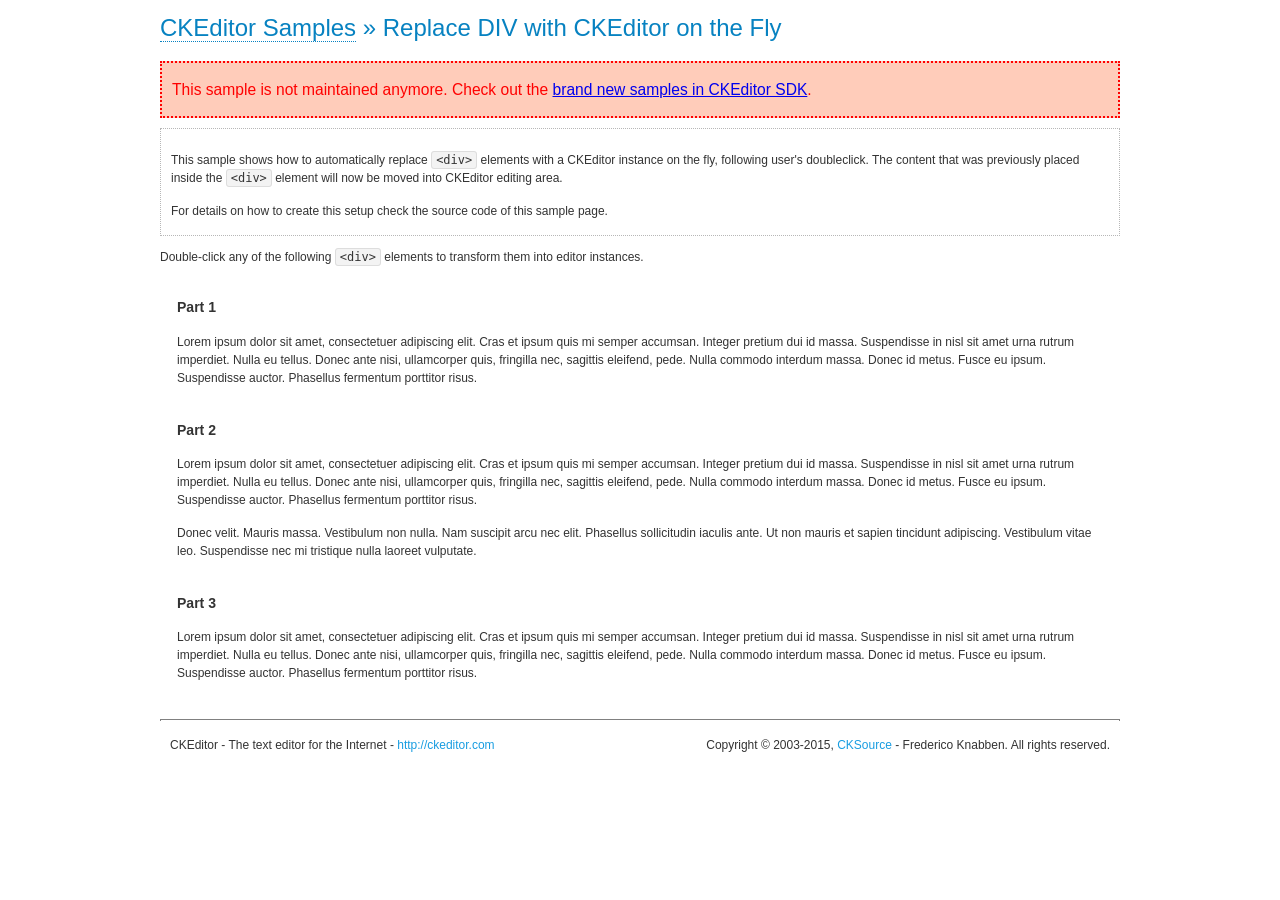
<file: ckeditor/samples/old/divreplace.html>
<!DOCTYPE html>
<!--
Copyright (c) 2003-2015, CKSource - Frederico Knabben. All rights reserved.
For licensing, see LICENSE.md or http://ckeditor.com/license
-->
<html>
<head>
	<meta charset="utf-8">
	<title>Replace DIV &mdash; CKEditor Sample</title>
	<script src="../../ckeditor.js"></script>
	<link href="sample.css" rel="stylesheet">
	<style>

		div.editable
		{
			border: solid 2px transparent;
			padding-left: 15px;
			padding-right: 15px;
		}

		div.editable:hover
		{
			border-color: black;
		}

	</style>
	<script>

		// Uncomment the following code to test the "Timeout Loading Method".
		// CKEDITOR.loadFullCoreTimeout = 5;

		window.onload = function() {
			// Listen to the double click event.
			if ( window.addEventListener )
				document.body.addEventListener( 'dblclick', onDoubleClick, false );
			else if ( window.attachEvent )
				document.body.attachEvent( 'ondblclick', onDoubleClick );

		};

		function onDoubleClick( ev ) {
			// Get the element which fired the event. This is not necessarily the
			// element to which the event has been attached.
			var element = ev.target || ev.srcElement;

			// Find out the div that holds this element.
			var name;

			do {
				element = element.parentNode;
			}
			while ( element && ( name = element.nodeName.toLowerCase() ) &&
				( name != 'div' || element.className.indexOf( 'editable' ) == -1 ) && name != 'body' );

			if ( name == 'div' && element.className.indexOf( 'editable' ) != -1 )
				replaceDiv( element );
		}

		var editor;

		function replaceDiv( div ) {
			if ( editor )
				editor.destroy();

			editor = CKEDITOR.replace( div );
		}

	</script>
</head>
<body>
	<h1 class="samples">
		<a href="index.html">CKEditor Samples</a> &raquo; Replace DIV with CKEditor on the Fly
	</h1>
	<div class="warning deprecated">
		This sample is not maintained anymore. Check out the <a href="http://sdk.ckeditor.com/">brand new samples in CKEditor SDK</a>.
	</div>
	<div class="description">
		<p>
			This sample shows how to automatically replace <code>&lt;div&gt;</code> elements
			with a CKEditor instance on the fly, following user's doubleclick. The content
			that was previously placed inside the <code>&lt;div&gt;</code> element will now
			be moved into CKEditor editing area.
		</p>
		<p>
			For details on how to create this setup check the source code of this sample page.
		</p>
	</div>
	<p>
		Double-click any of the following <code>&lt;div&gt;</code> elements to transform them into
		editor instances.
	</p>
	<div class="editable">
		<h3>
			Part 1
		</h3>
		<p>
			Lorem ipsum dolor sit amet, consectetuer adipiscing elit. Cras et ipsum quis mi
			semper accumsan. Integer pretium dui id massa. Suspendisse in nisl sit amet urna
			rutrum imperdiet. Nulla eu tellus. Donec ante nisi, ullamcorper quis, fringilla
			nec, sagittis eleifend, pede. Nulla commodo interdum massa. Donec id metus. Fusce
			eu ipsum. Suspendisse auctor. Phasellus fermentum porttitor risus.
		</p>
	</div>
	<div class="editable">
		<h3>
			Part 2
		</h3>
		<p>
			Lorem ipsum dolor sit amet, consectetuer adipiscing elit. Cras et ipsum quis mi
			semper accumsan. Integer pretium dui id massa. Suspendisse in nisl sit amet urna
			rutrum imperdiet. Nulla eu tellus. Donec ante nisi, ullamcorper quis, fringilla
			nec, sagittis eleifend, pede. Nulla commodo interdum massa. Donec id metus. Fusce
			eu ipsum. Suspendisse auctor. Phasellus fermentum porttitor risus.
		</p>
		<p>
			Donec velit. Mauris massa. Vestibulum non nulla. Nam suscipit arcu nec elit. Phasellus
			sollicitudin iaculis ante. Ut non mauris et sapien tincidunt adipiscing. Vestibulum
			vitae leo. Suspendisse nec mi tristique nulla laoreet vulputate.
		</p>
	</div>
	<div class="editable">
		<h3>
			Part 3
		</h3>
		<p>
			Lorem ipsum dolor sit amet, consectetuer adipiscing elit. Cras et ipsum quis mi
			semper accumsan. Integer pretium dui id massa. Suspendisse in nisl sit amet urna
			rutrum imperdiet. Nulla eu tellus. Donec ante nisi, ullamcorper quis, fringilla
			nec, sagittis eleifend, pede. Nulla commodo interdum massa. Donec id metus. Fusce
			eu ipsum. Suspendisse auctor. Phasellus fermentum porttitor risus.
		</p>
	</div>
	<div id="footer">
		<hr>
		<p>
			CKEditor - The text editor for the Internet - <a class="samples" href="http://ckeditor.com/">http://ckeditor.com</a>
		</p>
		<p id="copy">
			Copyright &copy; 2003-2015, <a class="samples" href="http://cksource.com/">CKSource</a> - Frederico
			Knabben. All rights reserved.
		</p>
	</div>
</body>
</html>
</file>
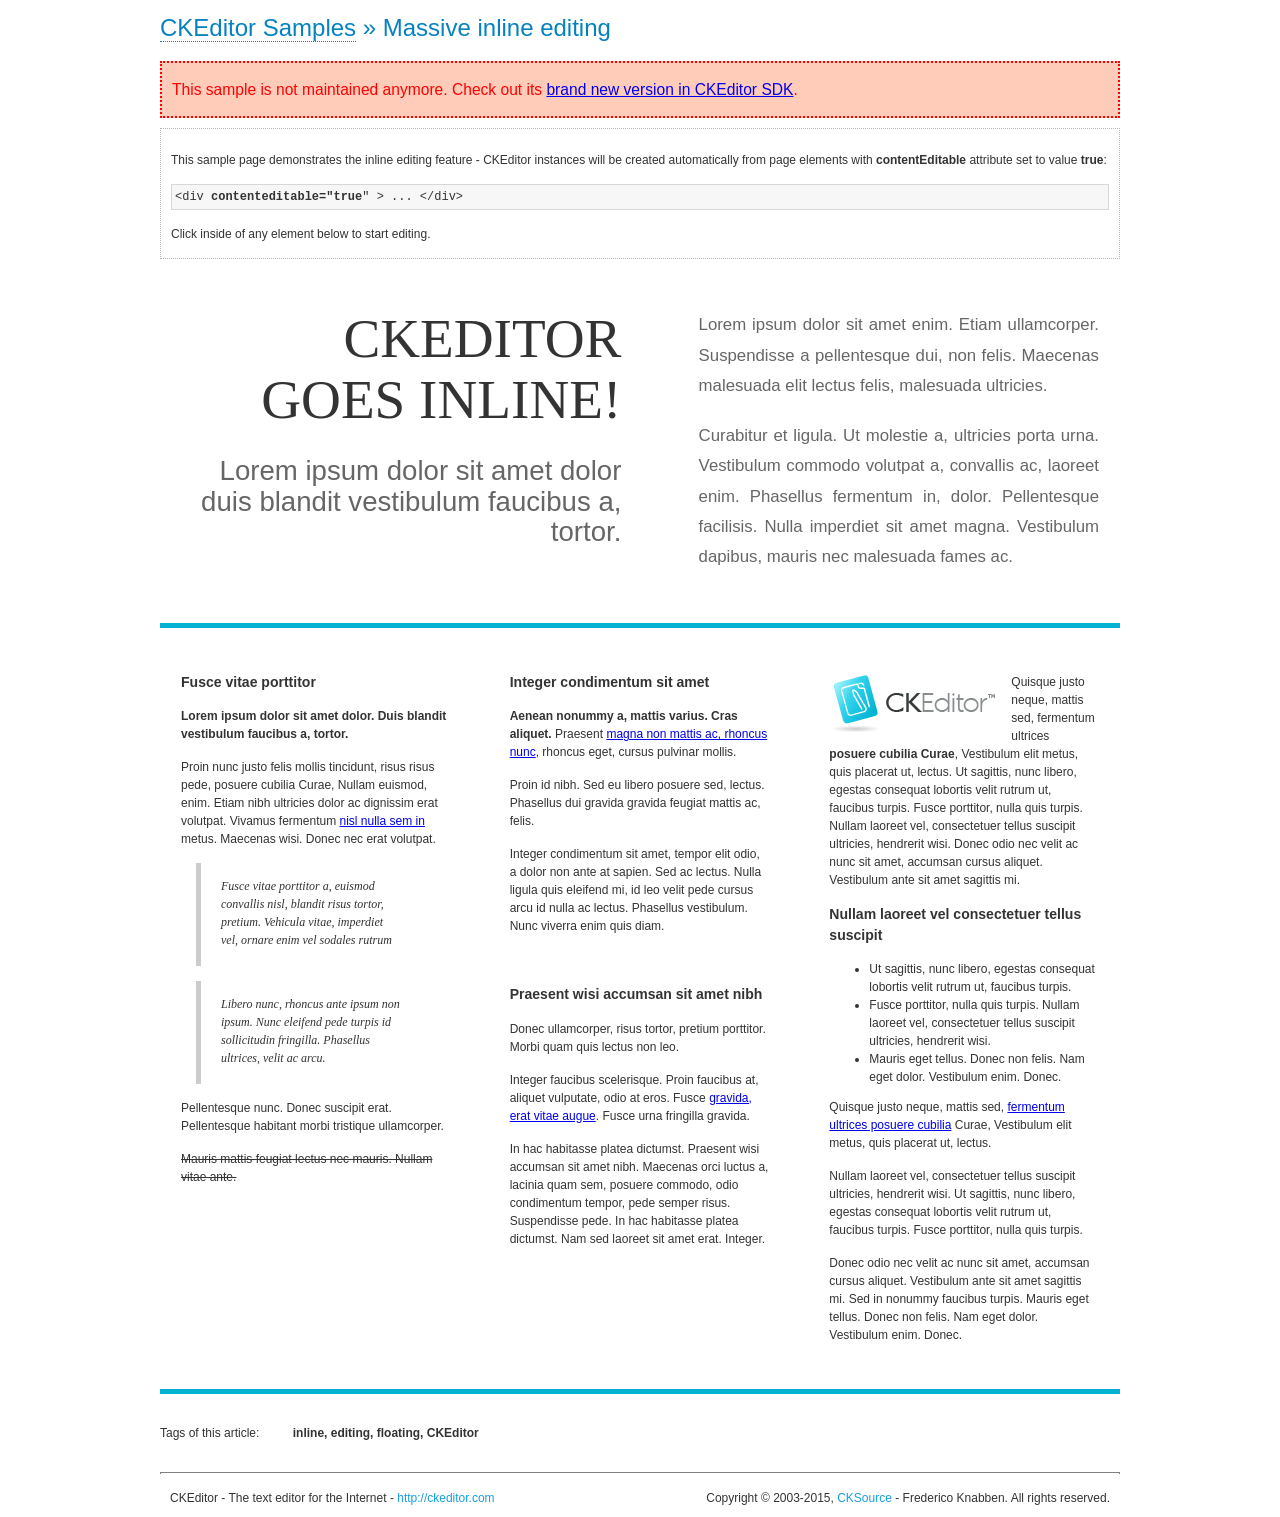
<file: ckeditor/samples/old/inlineall.html>
<!DOCTYPE html>
<!--
Copyright (c) 2003-2015, CKSource - Frederico Knabben. All rights reserved.
For licensing, see LICENSE.md or http://ckeditor.com/license
-->
<html>
<head>
	<meta charset="utf-8">
	<title>Massive inline editing &mdash; CKEditor Sample</title>
	<script src="../../ckeditor.js"></script>
	<script>

		// This code is generally not necessary, but it is here to demonstrate
		// how to customize specific editor instances on the fly. This fits well
		// this demo because we have editable elements (like headers) that
		// require less features.

		// The "instanceCreated" event is fired for every editor instance created.
		CKEDITOR.on( 'instanceCreated', function( event ) {
			var editor = event.editor,
				element = editor.element;

			// Customize editors for headers and tag list.
			// These editors don't need features like smileys, templates, iframes etc.
			if ( element.is( 'h1', 'h2', 'h3' ) || element.getAttribute( 'id' ) == 'taglist' ) {
				// Customize the editor configurations on "configLoaded" event,
				// which is fired after the configuration file loading and
				// execution. This makes it possible to change the
				// configurations before the editor initialization takes place.
				editor.on( 'configLoaded', function() {

					// Remove unnecessary plugins to make the editor simpler.
					editor.config.removePlugins = 'colorbutton,find,flash,font,' +
						'forms,iframe,image,newpage,removeformat,' +
						'smiley,specialchar,stylescombo,templates';

					// Rearrange the layout of the toolbar.
					editor.config.toolbarGroups = [
						{ name: 'editing',		groups: [ 'basicstyles', 'links' ] },
						{ name: 'undo' },
						{ name: 'clipboard',	groups: [ 'selection', 'clipboard' ] },
						{ name: 'about' }
					];
				});
			}
		});

	</script>
	<link href="sample.css" rel="stylesheet">
	<style>

		/* The following styles are just to make the page look nice. */

		/* Workaround to show Arial Black in Firefox. */
		@font-face
		{
			font-family: 'arial-black';
			src: local('Arial Black');
		}

		*[contenteditable="true"]
		{
			padding: 10px;
		}

		#container
		{
			width: 960px;
			margin: 30px auto 0;
		}

		#header
		{
			overflow: hidden;
			padding: 0 0 30px;
			border-bottom: 5px solid #05B2D2;
			position: relative;
		}

		#headerLeft,
		#headerRight
		{
			width: 49%;
			overflow: hidden;
		}

		#headerLeft
		{
			float: left;
			padding: 10px 1px 1px;
		}

		#headerLeft h2,
		#headerLeft h3
		{
			text-align: right;
			margin: 0;
			overflow: hidden;
			font-weight: normal;
		}

		#headerLeft h2
		{
			font-family: "Arial Black",arial-black;
			font-size: 4.6em;
			line-height: 1.1;
			text-transform: uppercase;
		}

		#headerLeft h3
		{
			font-size: 2.3em;
			line-height: 1.1;
			margin: .2em 0 0;
			color: #666;
		}

		#headerRight
		{
			float: right;
			padding: 1px;
		}

		#headerRight p
		{
			line-height: 1.8;
			text-align: justify;
			margin: 0;
		}

		#headerRight p + p
		{
			margin-top: 20px;
		}

		#headerRight > div
		{
			padding: 20px;
			margin: 0 0 0 30px;
			font-size: 1.4em;
			color: #666;
		}

		#columns
		{
			color: #333;
			overflow: hidden;
			padding: 20px 0;
		}

		#columns > div
		{
			float: left;
			width: 33.3%;
		}

		#columns #column1 > div
		{
			margin-left: 1px;
		}

		#columns #column3 > div
		{
			margin-right: 1px;
		}

		#columns > div > div
		{
			margin: 0px 10px;
			padding: 10px 20px;
		}

		#columns blockquote
		{
			margin-left: 15px;
		}

		#tagLine
		{
			border-top: 5px solid #05B2D2;
			padding-top: 20px;
		}

		#taglist {
			display: inline-block;
			margin-left: 20px;
			font-weight: bold;
			margin: 0 0 0 20px;
		}

	</style>
</head>
<body>
<div>
	<h1 class="samples"><a href="index.html">CKEditor Samples</a> &raquo; Massive inline editing</h1>
	<div class="warning deprecated">
		This sample is not maintained anymore. Check out its <a href="http://sdk.ckeditor.com/samples/inline.html">brand new version in CKEditor SDK</a>.
	</div>
	<div class="description">
		<p>This sample page demonstrates the inline editing feature - CKEditor instances will be created automatically from page elements with <strong>contentEditable</strong> attribute set to value <strong>true</strong>:</p>
		<pre class="samples">&lt;div <strong>contenteditable="true</strong>" &gt; ... &lt;/div&gt;</pre>
		<p>Click inside of any element below to start editing.</p>
	</div>
</div>
<div id="container">
	<div id="header">
		<div id="headerLeft">
			<h2 id="sampleTitle" contenteditable="true">
				CKEditor<br> Goes Inline!
			</h2>
			<h3 contenteditable="true">
				Lorem ipsum dolor sit amet dolor duis blandit vestibulum faucibus a, tortor.
			</h3>
		</div>
		<div id="headerRight">
			<div contenteditable="true">
				<p>
					Lorem ipsum dolor sit amet enim. Etiam ullamcorper. Suspendisse a pellentesque dui, non felis. Maecenas malesuada elit lectus felis, malesuada ultricies.
				</p>
				<p>
					Curabitur et ligula. Ut molestie a, ultricies porta urna. Vestibulum commodo volutpat a, convallis ac, laoreet enim. Phasellus fermentum in, dolor. Pellentesque facilisis. Nulla imperdiet sit amet magna. Vestibulum dapibus, mauris nec malesuada fames ac.
				</p>
			</div>
		</div>
	</div>
	<div id="columns">
		<div id="column1">
			<div contenteditable="true">
				<h3>
					Fusce vitae porttitor
				</h3>
				<p>
					<strong>
						Lorem ipsum dolor sit amet dolor. Duis blandit vestibulum faucibus a, tortor.
					</strong>
				</p>
				<p>
					Proin nunc justo felis mollis tincidunt, risus risus pede, posuere cubilia Curae, Nullam euismod, enim. Etiam nibh ultricies dolor ac dignissim erat volutpat. Vivamus fermentum <a href="http://ckeditor.com/">nisl nulla sem in</a> metus. Maecenas wisi. Donec nec erat volutpat.
				</p>
				<blockquote>
					<p>
						Fusce vitae porttitor a, euismod convallis nisl, blandit risus tortor, pretium.
						Vehicula vitae, imperdiet vel, ornare enim vel sodales rutrum
					</p>
				</blockquote>
				<blockquote>
					<p>
						Libero nunc, rhoncus ante ipsum non ipsum. Nunc eleifend pede turpis id sollicitudin fringilla. Phasellus ultrices, velit ac arcu.
					</p>
				</blockquote>
				<p>Pellentesque nunc. Donec suscipit erat. Pellentesque habitant morbi tristique ullamcorper.</p>
				<p><s>Mauris mattis feugiat lectus nec mauris. Nullam vitae ante.</s></p>
			</div>
		</div>
		<div id="column2">
			<div contenteditable="true">
				<h3>
					Integer condimentum sit amet
				</h3>
				<p>
					<strong>Aenean nonummy a, mattis varius. Cras aliquet.</strong>
					Praesent <a href="http://ckeditor.com/">magna non mattis ac, rhoncus nunc</a>, rhoncus eget, cursus pulvinar mollis.</p>
				<p>Proin id nibh. Sed eu libero posuere sed, lectus. Phasellus dui gravida gravida feugiat mattis ac, felis.</p>
				<p>Integer condimentum sit amet, tempor elit odio, a dolor non ante at sapien. Sed ac lectus. Nulla ligula quis eleifend mi, id leo velit pede cursus arcu id nulla ac lectus. Phasellus vestibulum. Nunc viverra enim quis diam.</p>
			</div>
			<div contenteditable="true">
				<h3>
					Praesent wisi accumsan sit amet nibh
				</h3>
				<p>Donec ullamcorper, risus tortor, pretium porttitor. Morbi quam quis lectus non leo.</p>
				<p style="margin-left: 40px; ">Integer faucibus scelerisque. Proin faucibus at, aliquet vulputate, odio at eros. Fusce <a href="http://ckeditor.com/">gravida, erat vitae augue</a>. Fusce urna fringilla gravida.</p>
				<p>In hac habitasse platea dictumst. Praesent wisi accumsan sit amet nibh. Maecenas orci luctus a, lacinia quam sem, posuere commodo, odio condimentum tempor, pede semper risus. Suspendisse pede. In hac habitasse platea dictumst. Nam sed laoreet sit amet erat. Integer.</p>
			</div>
		</div>
		<div id="column3">
			<div contenteditable="true">
				<p>
					<img src="assets/inlineall/logo.png" alt="CKEditor logo" style="float:left">
				</p>
				<p>Quisque justo neque, mattis sed, fermentum ultrices <strong>posuere cubilia Curae</strong>, Vestibulum elit metus, quis placerat ut, lectus. Ut sagittis, nunc libero, egestas consequat lobortis velit rutrum ut, faucibus turpis. Fusce porttitor, nulla quis turpis. Nullam laoreet vel, consectetuer tellus suscipit ultricies, hendrerit wisi. Donec odio nec velit ac nunc sit amet, accumsan cursus aliquet. Vestibulum ante sit amet sagittis mi.</p>
				<h3>
					Nullam laoreet vel consectetuer tellus suscipit
				</h3>
				<ul>
					<li>Ut sagittis, nunc libero, egestas consequat lobortis velit rutrum ut, faucibus turpis.</li>
					<li>Fusce porttitor, nulla quis turpis. Nullam laoreet vel, consectetuer tellus suscipit ultricies, hendrerit wisi.</li>
					<li>Mauris eget tellus. Donec non felis. Nam eget dolor. Vestibulum enim. Donec.</li>
				</ul>
				<p>Quisque justo neque, mattis sed, <a href="http://ckeditor.com/">fermentum ultrices posuere cubilia</a> Curae, Vestibulum elit metus, quis placerat ut, lectus.</p>
				<p>Nullam laoreet vel, consectetuer tellus suscipit ultricies, hendrerit wisi. Ut sagittis, nunc libero, egestas consequat lobortis velit rutrum ut, faucibus turpis. Fusce porttitor, nulla quis turpis.</p>
				<p>Donec odio nec velit ac nunc sit amet, accumsan cursus aliquet. Vestibulum ante sit amet sagittis mi. Sed in nonummy faucibus turpis. Mauris eget tellus. Donec non felis. Nam eget dolor. Vestibulum enim. Donec.</p>
			</div>
		</div>
	</div>
	<div id="tagLine">
		Tags of this article:
		<p id="taglist" contenteditable="true">
			inline, editing, floating, CKEditor
		</p>
	</div>
</div>
<div id="footer">
	<hr>
	<p>
		CKEditor - The text editor for the Internet - <a class="samples" href="http://ckeditor.com/">
			http://ckeditor.com</a>
	</p>
	<p id="copy">
		Copyright &copy; 2003-2015, <a class="samples" href="http://cksource.com/">CKSource</a>
		- Frederico Knabben. All rights reserved.
	</p>
</div>
</body>
</html>
</file>
<file: ckeditor/samples/css/samples.css>
/**
 * @license Copyright (c) 2003-2015, CKSource - Frederico Knabben. All rights reserved.
 * For licensing, see LICENSE.md or http://ckeditor.com/license
 */
@media (max-width: 900px) {
  .global-is-mobile-hidden {
    display: none !important;
  }
}
article,
aside,
details,
figcaption,
figure,
footer,
header,
hgroup,
main,
menu,
nav,
section {
  display: block;
}
body,
html {
  margin: 0;
  padding: 0;
  font: 16px / 1.8 Arial, 'Helvetica Neue', Helvetica, sans-serif;
  font-weight: 300;
  color: #575757;
}
.grid-width-10 {
  width: 10%;
}
.grid-width-20 {
  width: 20%;
}
.grid-width-30 {
  width: 30%;
}
.grid-width-40 {
  width: 40%;
}
.grid-width-50 {
  width: 50%;
}
.grid-width-60 {
  width: 60%;
}
.grid-width-70 {
  width: 70%;
}
.grid-width-80 {
  width: 80%;
}
.grid-width-90 {
  width: 90%;
}
.grid-width-100 {
  width: 100%;
}
@media (max-width: 900px) {
  .grid-width-10,
  .grid-width-20,
  .grid-width-30,
  .grid-width-40,
  .grid-width-50,
  .grid-width-60,
  .grid-width-70,
  .grid-width-80,
  .grid-width-90,
  .grid-width-100 {
    width: 100%;
  }
}
*[class*="grid-width"] {
  -webkit-box-sizing: border-box;
  -moz-box-sizing: border-box;
  box-sizing: border-box;
  padding-left: 4%;
  padding-right: 4%;
  float: left;
}
*[class*="grid-width"]:after,
.grid-container:after,
*[class*="grid-width"]:before,
.grid-container:before {
  content: '';
  display: block;
  overflow: hidden;
  visibility: hidden;
  font-size: 0;
  line-height: 0;
  width: 0;
  height: 0;
}
*[class*="grid-width"]:after,
.grid-container:after {
  clear: both;
}
.grid-container {
  -webkit-box-sizing: border-box;
  -moz-box-sizing: border-box;
  box-sizing: border-box;
  margin-left: auto;
  margin-right: auto;
}
.grid-container-nested *[class*="grid-width"]:first-child {
  padding-left: 0;
}
.grid-container-nested *[class*="grid-width"]:last-child {
  padding-right: 0;
}
@media (max-width: 900px) {
  .grid-container-nested *[class*="grid-width"]:first-child {
    padding-left: 4%;
  }
  .grid-container-nested *[class*="grid-width"]:last-child {
    padding-right: 4%;
  }
}
.header-a {
  min-height: 140px;
  overflow: hidden;
}
.header-a .header-a-logo {
  margin: 40px 0 0;
}
@media (max-width: 900px) {
  .header-a .header-a-logo {
    text-align: center;
  }
}
.header-a .header-a-logo img {
  border: transparent;
}
.navigation-a {
  height: 30px;
  background: #3d3d3d;
  position: absolute;
  left: 0;
  right: 0;
  top: 0;
  padding: 0;
  overflow: hidden;
}
@media (max-width: 900px) {
  .navigation-a {
    text-align: center;
  }
}
.navigation-a ul {
  list-style: none;
  margin: 0;
  overflow: hidden;
}
.navigation-a ul li,
.navigation-a ul li a {
  display: inline-block;
}
@media (max-width: 900px) {
  .navigation-a ul {
    width: auto;
    text-overflow: ellipsis;
    white-space: nowrap;
    display: inline-block;
    float: none;
  }
  .navigation-a ul:before,
  .navigation-a ul:after {
    display: none;
  }
}
.navigation-a ul.navigation-a-left {
  text-align: left;
}
@media (max-width: 900px) {
  .navigation-a ul.navigation-a-left {
    padding-right: 0;
  }
}
.navigation-a ul.navigation-a-right {
  text-align: right;
}
@media (max-width: 900px) {
  .navigation-a ul.navigation-a-right {
    padding-left: 23px;
  }
}
.navigation-a ul li + li {
  margin-left: 23px;
}
.navigation-a ul li a {
  font-size: 10px;
  font-size: 0.625rem;
  line-height: 18px;
  line-height: 1.13rem;
  line-height: 30px;
  float: left;
  color: #dddddd;
  font-weight: bold;
  text-decoration: none;
  text-transform: uppercase;
}
.navigation-a ul li a:hover {
  cursor: pointer;
  color: #ffffff;
}
.icon-navigation-a-github:before,
.icon-navigation-a-github:after {
  background-image: url("[data-uri]");
}
.navigation-b {
  text-align: right;
  margin: 52px 0 0;
  overflow: visible;
}
@media (max-width: 900px) {
  .navigation-b {
    text-align: center;
    margin-top: 20px;
    padding: 0;
  }
}
.navigation-b ul {
  padding: 0;
  list-style: none;
  margin: 0;
  overflow: visible;
}
.navigation-b ul li,
.navigation-b ul li a {
  display: inline-block;
}
@media (max-width: 900px) {
  .navigation-b ul {
    display: table;
    width: 100%;
    padding-bottom: 1.5em;
  }
}
@media (max-width: 900px) {
  .navigation-b ul li {
    display: table-row;
  }
}
.navigation-b ul li + li {
  margin-left: 20px;
}
@media (max-width: 900px) {
  .navigation-b ul li + li {
    margin-left: 0;
  }
}
.navigation-b ul li a {
  -webkit-box-sizing: border-box;
  -moz-box-sizing: border-box;
  box-sizing: border-box;
  text-transform: uppercase;
  text-decoration: none;
  outline: none;
}
@media (max-width: 900px) {
  .navigation-b ul li a {
    width: 100%;
    -webkit-border-radius: 0;
    -webkit-background-clip: padding-box;
    -moz-border-radius: 0;
    -moz-background-clip: padding;
    border-radius: 0;
    background-clip: padding-box;
  }
}
.footer-a {
  font-size: 13px;
  font-size: 0.8125rem;
  line-height: 23.4px;
  line-height: 1.46rem;
  padding-top: 2.25em;
  padding-bottom: 2.25em;
  overflow: hidden;
  color: #8a8a8a;
}
.footer-a a {
  color: #27c0d8;
  text-decoration: none;
  border-bottom: 1px dotted #27c0d8;
}
.footer-a a:hover {
  color: #23adc2;
}
.footer-a p {
  margin: 0;
  display: inline-block;
  text-align: center;
}
.content {
  font-size: 14px;
  font-size: 0.875rem;
  line-height: 25.2px;
  line-height: 1.57rem;
  overflow: hidden;
  padding-top: 1.5em;
  padding-bottom: 1.5em;
}
.content p {
  margin: 0.75em 0;
}
.content ul,
.content ol,
.content pre,
.content blockquote,
.content textarea:not([class^="cke"]),
.content .cke {
  margin: 1.875em 0;
}
.content code,
.content kbd {
  -webkit-border-radius: 3px;
  -webkit-background-clip: padding-box;
  -moz-border-radius: 3px;
  -moz-background-clip: padding;
  border-radius: 3px;
  background-clip: padding-box;
  padding: 3px 4px;
}
.content pre,
.content code,
.content kbd,
.content blockquote {
  background: #f5f5f5;
}
.content blockquote,
.content pre {
  background: none;
  border-left: 4px solid #27c0d8;
  padding: 1.5em 2.25em;
}
.content p a,
.content ul a,
.content ol a,
.content blockquote a,
.content h1 a,
.content h2 a,
.content h3 a,
.content h4 a,
.content h5 a {
  color: #27c0d8;
  text-decoration: none;
  border-bottom: 1px dotted #27c0d8;
}
.content p a:hover,
.content ul a:hover,
.content ol a:hover,
.content blockquote a:hover,
.content h1 a:hover,
.content h2 a:hover,
.content h3 a:hover,
.content h4 a:hover,
.content h5 a:hover {
  color: #23adc2;
}
.content h1,
.content h2,
.content h3,
.content h4,
.content h5 {
  color: #000;
  font-weight: 100;
}
.content h1 code,
.content h2 code,
.content h3 code,
.content h4 code,
.content h5 code,
.content h1 kbd,
.content h2 kbd,
.content h3 kbd,
.content h4 kbd,
.content h5 kbd {
  font-size: inherit;
}
.content h1 a.content-heading-anchor,
.content h2 a.content-heading-anchor,
.content h3 a.content-heading-anchor,
.content h4 a.content-heading-anchor,
.content h5 a.content-heading-anchor {
  font-weight: 100;
  vertical-align: middle;
  opacity: 0;
  border: 0;
}
.content h1:hover a.content-heading-anchor,
.content h2:hover a.content-heading-anchor,
.content h3:hover a.content-heading-anchor,
.content h4:hover a.content-heading-anchor,
.content h5:hover a.content-heading-anchor {
  opacity: 1;
}
.content h1:target a,
.content h2:target a,
.content h3:target a,
.content h4:target a,
.content h5:target a {
  -webkit-animation: targetLinkOpacity 0.5s linear alternate;
  -moz-animation: targetLinkOpacity 0.5s linear alternate;
  -o-animation: targetLinkOpacity 0.5s linear alternate;
  animation: targetLinkOpacity 0.5s linear alternate;
  opacity: 1;
}
.content input,
.content select,
.content textarea:not([class^="cke"]) {
  -webkit-border-radius: 3px;
  -webkit-background-clip: padding-box;
  -moz-border-radius: 3px;
  -moz-background-clip: padding;
  border-radius: 3px;
  background-clip: padding-box;
  -webkit-box-shadow: inset 0 1px 1px rgba(0, 0, 0, 0.08);
  -moz-box-shadow: inset 0 1px 1px rgba(0, 0, 0, 0.08);
  box-shadow: inset 0 1px 1px rgba(0, 0, 0, 0.08);
  font: inherit;
  color: inherit;
  border: 1px solid #d9d9d9;
  padding: .2em .5em;
}
.content input:focus,
.content select:focus,
.content textarea:not([class^="cke"]):focus {
  border-color: #66afe9;
  outline: 0;
  -webkit-box-shadow: inset 0 1px 1px rgba(0, 0, 0, 0.08), 0 0 8px #93c6ef;
  -moz-box-shadow: inset 0 1px 1px rgba(0, 0, 0, 0.08), 0 0 8px #93c6ef;
  box-shadow: inset 0 1px 1px rgba(0, 0, 0, 0.08), 0 0 8px #93c6ef;
}
.content abbr {
  border-bottom: 1px dotted #666;
  cursor: pointer;
}
.content blockquote {
  font-style: italic;
  font-family: Georgia, Times, "Times New Roman", serif;
  font-size: 16px;
  font-size: 1rem;
  line-height: 28.8px;
  line-height: 1.8rem;
}
.content em {
  font-style: italic;
}
.content h1 {
  font-size: 36px;
  font-size: 2.25rem;
  line-height: 64.8px;
  line-height: 4.05rem;
  margin: 1.125em 0 0;
}
.content h2 {
  font-size: 27.2px;
  font-size: 1.7rem;
  line-height: 48.96px;
  line-height: 3.06rem;
  margin: 0.9em 0 0;
}
.content h3 {
  font-size: 24px;
  font-size: 1.5rem;
  line-height: 43.2px;
  line-height: 2.7rem;
  font-weight: 500;
  margin: 0.75em 0 0;
}
.content h4 {
  font-size: 19.2px;
  font-size: 1.2rem;
  line-height: 34.56px;
  line-height: 2.16rem;
  font-weight: 500;
  margin: 0.75em 0 0;
}
.content h5 {
  font-size: 17.6px;
  font-size: 1.1rem;
  line-height: 31.68px;
  line-height: 1.98rem;
  font-weight: 500;
  margin: 0.75em 0 0;
}
.content hr {
  border: 0;
  border-top: 4px solid #d9d9d9;
  margin: 1.5em 0;
}
.content input[type="text"] {
  height: 1.8em;
  line-height: 1.8em;
}
.content input[type="button"] {
  -webkit-appearance: button;
  -moz-appearance: button;
  appearance: button;
}
.content kbd {
  font-size: 12px;
  font-size: 0.75rem;
  line-height: 21.6px;
  line-height: 1.35rem;
  font-family: Arial, 'Helvetica Neue', Helvetica, sans-serif;
  padding: 2px 6px;
  -webkit-box-shadow: 0 0 4px #ffffff inset, 0 2px 0 #d9d9d9;
  -moz-box-shadow: 0 0 4px #ffffff inset, 0 2px 0 #d9d9d9;
  box-shadow: 0 0 4px #ffffff inset, 0 2px 0 #d9d9d9;
}
.content p img {
  vertical-align: middle;
}
.content p pre {
  padding: 1.5em;
}
.content pre {
  padding: 0;
  border: 0;
  tab-size: 4;
  -o-tab-size: 4;
  -moz-tab-size: 4;
}
.content pre,
.content code {
  font-size: 11.89px;
  font-size: 0.743rem;
  line-height: 21.4px;
  line-height: 1.34rem;
  font-family: Consolas, Menlo, Monaco, Lucida Console, Liberation Mono, DejaVu Sans Mono, Bitstream Vera Sans Mono, Courier New, monospace, serif;
}
.content pre a,
.content code a {
  border: 0;
}
.content pre code {
  padding: 0.75em;
  display: block;
}
.content strong {
  color: #000;
}
.content ul ul,
.content ol ul,
.content ul ol,
.content ol ol {
  margin: 0.75em 0;
}
.content ul li,
.content ol li {
  font-size: 14px;
  font-size: 0.875rem;
  line-height: 30.24px;
  line-height: 1.89rem;
}
.content textarea:not([class^="cke"]) {
  width: 100%;
}
.content div.todo {
  border: 2px dotted #444;
  padding: 10px;
  margin: 60px 0 10px 0;
  /* Remove me some day */
}
.content div.todo:before {
  content: "TODO";
  font-weight: bold;
}
body a.button-a,
body button.button-a,
body input.button-a {
  -webkit-border-radius: 3px;
  -webkit-background-clip: padding-box;
  -moz-border-radius: 3px;
  -moz-background-clip: padding;
  border-radius: 3px;
  background-clip: padding-box;
  font-size: 14px;
  font-size: 0.875rem;
  line-height: 25.2px;
  line-height: 1.57rem;
  height: 36px;
  line-height: 36px;
  padding: 0 1.1em;
  font-weight: 700;
  color: #3e3e3e;
  white-space: nowrap;
  text-decoration: none;
  display: inline-block;
  cursor: pointer;
  border: 0;
  vertical-align: middle;
  margin: 1px 0;
  background: transparent;
}
body a.button-a.icon-pos-left,
body button.button-a.icon-pos-left,
body input.button-a.icon-pos-left {
  padding-left: .8em;
}
body a.button-a.icon-pos-right,
body button.button-a.icon-pos-right,
body input.button-a.icon-pos-right {
  padding-right: .8em;
}
body a.button-a.button-a-no-text,
body button.button-a.button-a-no-text,
body input.button-a.button-a-no-text {
  -webkit-border-radius: 100px;
  -webkit-background-clip: padding-box;
  -moz-border-radius: 100px;
  -moz-background-clip: padding;
  border-radius: 100px;
  background-clip: padding-box;
  width: 36px;
  padding: 0;
  text-indent: -999px;
  overflow: hidden;
  position: relative;
  text-align: center;
}
body a.button-a.button-a-no-text:before,
body button.button-a.button-a-no-text:before,
body input.button-a.button-a-no-text:before {
  position: absolute;
  left: 50%;
  top: 50%;
  margin: -9px 0 0 -9px;
}
@media (max-width: 900px) {
  body a.button-a.button-a-mobile-collapsed,
  body button.button-a.button-a-mobile-collapsed,
  body input.button-a.button-a-mobile-collapsed {
    -webkit-border-radius: 100px;
    -webkit-background-clip: padding-box;
    -moz-border-radius: 100px;
    -moz-background-clip: padding;
    border-radius: 100px;
    background-clip: padding-box;
    width: 36px;
    padding: 0;
    text-indent: -999px;
    overflow: hidden;
    position: relative;
    text-align: center;
  }
  body a.button-a.button-a-mobile-collapsed:before,
  body button.button-a.button-a-mobile-collapsed:before,
  body input.button-a.button-a-mobile-collapsed:before {
    position: absolute;
    left: 50%;
    top: 50%;
    margin: -9px 0 0 -9px;
  }
  body a.button-a.button-a-mobile-collapsed:before,
  body button.button-a.button-a-mobile-collapsed:before,
  body input.button-a.button-a-mobile-collapsed:before {
    position: absolute;
    left: 50%;
    top: 50%;
    margin: -9px 0 0 -9px;
  }
}
body a.button-a:active,
body button.button-a:active,
body input.button-a:active,
body a.button-a:hover,
body button.button-a:hover,
body input.button-a:hover {
  color: #fff;
  background: #23adc2;
}
body a.button-a:focus,
body button.button-a:focus,
body input.button-a:focus {
  border-color: #66afe9;
  outline: 0;
  -webkit-box-shadow: inset 0 1px 1px rgba(0, 0, 0, 0.075), 0 0 8px #93c6ef;
  -moz-box-shadow: inset 0 1px 1px rgba(0, 0, 0, 0.075), 0 0 8px #93c6ef;
  box-shadow: inset 0 1px 1px rgba(0, 0, 0, 0.075), 0 0 8px #93c6ef;
}
body a.button-a-soft,
body button.button-a-soft,
body input.button-a-soft {
  background: #e7e7e7;
}
body a.button-a-soft:active,
body button.button-a-soft:active,
body input.button-a-soft:active,
body a.button-a-soft:hover,
body button.button-a-soft:hover,
body input.button-a-soft:hover {
  color: #3e3e3e;
  background: #cecece;
}
body a.button-a-background,
body button.button-a-background,
body input.button-a-background,
body a.navigation-b ul li a:hover,
body button.navigation-b ul li a:hover,
body input.navigation-b ul li a:hover {
  color: #fff;
  background: #27c0d8;
}
body a.button-a-background:active,
body button.button-a-background:active,
body input.button-a-background:active,
body a.button-a-background:hover,
body button.button-a-background:hover,
body input.button-a-background:hover,
body a.navigation-b ul li a:hover:active,
body button.navigation-b ul li a:hover:active,
body input.navigation-b ul li a:hover:active,
body a.navigation-b ul li a:hover:hover,
body button.navigation-b ul li a:hover:hover,
body input.navigation-b ul li a:hover:hover {
  color: #fff;
  background: #23adc2;
}
.balloon-a {
  font-size: 12px;
  font-size: 0.75rem;
  line-height: 21.6px;
  line-height: 1.35rem;
  -webkit-border-radius: 3px;
  -webkit-background-clip: padding-box;
  -moz-border-radius: 3px;
  -moz-background-clip: padding;
  border-radius: 3px;
  background-clip: padding-box;
  border-bottom: 3px solid #d4d4d4;
  background: #ebebeb;
  display: inline-block;
  white-space: nowrap;
  padding: .4em 1.2em .2em;
  font-weight: 700;
  position: relative;
  z-index: 1000;
  text-transform: none;
  color: #575757;
}
.balloon-a:hover {
  color: #575757;
}
.balloon-a:before {
  content: '';
  width: 0;
  height: 0;
  border-style: solid;
  position: absolute;
}
.balloon-a-ne:before,
.balloon-a-nw:before {
  top: -13px;
  border-width: 0 9px 15.6px 9px;
  border-color: transparent transparent #ebebeb transparent;
}
.balloon-a-se:before,
.balloon-a-sw:before {
  bottom: -13px;
  border-width: 15.6px 9px 0 9px;
  border-color: #ebebeb transparent transparent transparent;
}
.balloon-a-nw:before,
.balloon-a-sw:before {
  left: 20px;
}
.balloon-a-ne:before,
.balloon-a-se:before {
  right: 20px;
}
.icon-pos-left:before,
.icon-pos-right:after {
  content: '';
  display: inline-block;
  width: 18px;
  height: 18px;
  vertical-align: middle;
  background-repeat: no-repeat;
}
.icon-pos-left:before {
  margin-right: 10px;
}
.icon-pos-right:after {
  margin-left: 10px;
}
.icon-download:before,
.icon-download:after {
  background-image: url("[data-uri]");
}
.icon-question-mark:before,
.icon-question-mark:after {
  background-image: url("[data-uri]");
}
.icon-close:before,
.icon-close:after {
  background-image: url("[data-uri]");
}
.ie8 .switch > * {
  vertical-align: middle;
}
.ie8 .switch input[type="radio"] {
  margin: 0 0.25em;
  display: inline-block;
}
.ie8 .switch label {
  margin-left: 0 !important;
  margin-right: 0 !important;
}
.ie8 .switch label[data-for="1"] {
  float: left;
}
.ie8 .switch label[data-for="2"] {
  float: right;
}
.ie8 .switch .switch-inner {
  display: none;
}
.switch {
  font-size: 14px;
  font-size: 0.875rem;
  line-height: 25.2px;
  line-height: 1.57rem;
  font-weight: bold;
  background-color: #27c0d8;
  overflow: hidden;
  display: inline-block;
  padding: 0.75em 0.25em;
  color: #fff;
  -webkit-border-radius: 3px;
  -webkit-background-clip: padding-box;
  -moz-border-radius: 3px;
  -moz-background-clip: padding;
  border-radius: 3px;
  background-clip: padding-box;
  position: relative;
}
.switch input[type="radio"] {
  display: none;
}
.switch label {
  position: relative;
  z-index: 2;
  float: left;
  cursor: pointer;
  padding: 0 0.75em;
}
.switch label:hover {
  text-decoration: underline;
}
.switch .switch-inner {
  float: left;
  background-color: #FFF;
  height: 1.5em;
  width: 4.125em;
  padding: 2px;
  margin: 0 0.25em;
  -webkit-border-radius: 5.5px;
  -webkit-background-clip: padding-box;
  -moz-border-radius: 5.5px;
  -moz-background-clip: padding;
  border-radius: 5.5px;
  background-clip: padding-box;
}
.switch .switch-inner .handler {
  overflow: hidden;
  position: relative;
  display: block;
  height: 1.5em;
  width: 1.5em;
  background: #25b4cb;
  -webkit-border-radius: 4.5px;
  -webkit-background-clip: padding-box;
  -moz-border-radius: 4.5px;
  -moz-background-clip: padding;
  border-radius: 4.5px;
  background-clip: padding-box;
}
.switch .switch-inner .handler:before {
  content: '';
  display: block;
  position: absolute;
  top: 0;
  right: 0;
  bottom: 3px;
  left: 0;
  background-color: #34c4da;
  -webkit-border-bottom-left-radius: 4.5px;
  -moz-border-radius-bottomleft: 4.5px;
  border-bottom-left-radius: 4.5px;
  -webkit-border-bottom-right-radius: 4.5px;
  -webkit-background-clip: padding-box;
  -moz-border-radius-bottomright: 4.5px;
  -moz-background-clip: padding;
  border-bottom-right-radius: 4.5px;
  background-clip: padding-box;
}
.switch:hover .switch-inner .handler:before {
  background: #45c9dd;
}
.switch input[data-num="2"]:checked ~ .switch-inner > .handler {
  margin-left: auto;
}
.switch input[data-num="2"]:checked ~ label[data-for="1"] {
  padding-right: 5.125em;
  margin-right: -4.375em;
}
.switch input[data-num="1"]:checked ~ label[data-for="2"] {
  padding-left: 5.125em;
  margin-left: -4.375em;
}
.toggler {
  -webkit-user-select: none;
  -moz-user-select: none;
  -ms-user-select: none;
  user-select: none;
}
.toggler label {
  cursor: pointer;
}
.toggler [data-collapse] {
  display: inherit;
}
.toggler [data-expand] {
  display: none;
}
.toggler.collapsed [data-collapse] {
  display: none;
}
.toggler.collapsed [data-expand] {
  display: inherit;
}
.toggler-container {
  overflow: hidden;
}
.toggler-container.collapsed {
  height: 0;
}
.icon-toggler-expanded:before,
.icon-toggler-collapsed:before,
.icon-toggler-expanded:after,
.icon-toggler-collapsed:after {
  background-image: url("[data-uri]");
}
.icon-toggler-expanded.icon-light:before,
.icon-toggler-collapsed.icon-light:before,
.icon-toggler-expanded.icon-light:after,
.icon-toggler-collapsed.icon-light:after {
  background-image: url("[data-uri]");
}
.icon-toggler-expanded:before,
.icon-toggler-expanded:after {
  background-position: top left;
}
.icon-toggler-collapsed:before,
.icon-toggler-collapsed:after {
  background-position: bottom left;
}
.modal {
  padding: 20px;
  border-radius: 3px;
  background-color: white;
  max-width: 700px;
  -webkit-box-sizing: border-box;
  -moz-box-sizing: border-box;
  box-sizing: border-box;
  width: 80% !important;
  top: 50% !important;
  -webkit-transform: translate(-50%, -50%) !important;
  -moz-transform: translate(-50%, -50%) !important;
  -o-transform: translate(-50%, -50%) !important;
  -ms-transform: translate(-50%, -50%) !important;
  transform: translate(-50%, -50%) !important;
}
.modal-close {
  -webkit-border-radius: 100px;
  -webkit-background-clip: padding-box;
  -moz-border-radius: 100px;
  -moz-background-clip: padding;
  border-radius: 100px;
  background-clip: padding-box;
  cursor: pointer;
  height: 18px;
  width: 18px;
  position: absolute;
  top: 10px;
  right: 10px;
  font-size: 17px;
  text-align: center;
  line-height: 19px;
  background: #cccccc;
}
main .grid-container,
header .grid-container,
.navigation-a > div,
footer > div {
  max-width: 968px;
}
.header-a {
  margin-top: 30px;
}
.footer-a {
  border-top: 1px solid #d9d9d9;
}
.adjoined-top {
  background-color: #27c0d8;
  color: #fff;
}
.adjoined-top .content h1,
.adjoined-top .content h2,
.adjoined-top .content h3,
.adjoined-top .content h4,
.adjoined-top .content h5 {
  color: #fff;
}
.adjoined-top .content p {
  font-size: 18px;
  font-size: 1.125rem;
  line-height: 32.4px;
  line-height: 2.02rem;
  font-weight: 100;
}
.adjoined-top .content p a {
  text-decoration: none;
  border-bottom: 1px dotted #fff;
  color: inherit;
}
.adjoined-top .content p a:hover {
  color: #e6e6e6;
}
.adjoined-top .content button {
  color: #fff;
}
.adjoined-top .content strong {
  color: #fff;
}
.adjoined-top .content code {
  font-size: inherit;
  color: #27c0d8;
}
.adjoined-bottom {
  position: relative;
}
.adjoined-bottom:before {
  z-index: -1;
  content: '';
  background: #27c0d8;
  position: absolute;
  top: 0;
  left: 0;
  right: 0;
  height: 50%;
}
main .grid-container,
header .grid-container,
.navigation-a > div,
footer > div {
  max-width: 1052px;
}
main .grid-container.freed-width {
  max-width: none;
}
.switch {
  background: #25b4cb;
  float: right;
  overflow: visible;
}
.switch .balloon-a {
  position: absolute;
  top: -40px;
  right: 50%;
  margin-right: -15px;
  background: #FFEFC1;
  border-bottom-color: #DCDCA4;
}
.switch .balloon-a:before {
  border-color: #FFEFC1 transparent transparent transparent;
}
#toolbar .editors-container {
  overflow: hidden;
  height: 0;
  transition: height 200ms;
}
#toolbar .editors-container.active {
  height: auto;
}
#main #editor {
  background: #FFF;
  padding: 2% 4%;
  border: dashed 5px #27c0d8;
}
div.cke a.cke_button,
div.cke .cke_combo_button {
  border-bottom: none;
}
div.cke a.cke_button.cke_combo_button,
div.cke .cke_combo_button.cke_combo_button {
  border-bottom: 1px solid #a6a6a6;
}
#main .adjoined-top:before {
  height: 335px;
}
#toolbar .adjoined-top:before {
  height: 219px;
}
#toolbar .adjoined-top .grid-container-nested {
  height: 147px;
}
.content .grid-switch-magic {
  margin: 3.5em 0 0;
}
#info-box {
  padding-bottom: 0;
}
#info-box > div {
  width: 100%;
  text-align: right;
}
#info-box > div .toggler {
  padding-right: 0;
}
#info-box > div .toggler:hover {
  background: transparent;
  color: #000;
}
#info-box > div .toggler:hover > label {
  text-decoration: underline;
}
#info-box > div h2 {
  float: left;
  margin-top: 0;
}
#info-box > div#instructions-container {
  text-align: left;
}
#toolbarModifierWrapper {
  overflow: hidden;
  height: 0;
  opacity: 0;
  transition: height 200ms;
}
#toolbarModifierWrapper.active {
  height: auto;
  opacity: 1;
}
header {
  overflow: visible;
}
header div.grid-container {
  overflow: visible;
}
header .navigation-b {
  overflow: visible;
}
header .navigation-b ul {
  overflow: visible;
}
header .navigation-b a {
  position: relative;
}
header .balloon-a {
  position: absolute;
  top: 48px;
  left: 50%;
  margin-left: -35px;
}
@media (max-width: 1140px) {
  header .balloon-a {
    left: auto;
    margin-left: auto;
    right: 50%;
    margin-right: -35px;
  }
  header .balloon-a:before {
    left: auto;
    right: 22px;
  }
}
@media (max-width: 900px) {
  header .balloon-a {
    display: none;
  }
}
#toolbar .cke_toolbar {
  pointer-events: none;
  -webkit-user-select: none;
  -moz-user-select: none;
  -ms-user-select: none;
  user-select: none;
  cursor: default;
}
.some-toolbar-active .cke_toolbar {
  zoom: 1;
  filter: alpha(opacity=50);
  -webkit-opacity: 0.5;
  -moz-opacity: 0.5;
  opacity: 0.5;
}
.cke_toolbar.active {
  position: relative;
  zoom: 1;
  filter: alpha(opacity=100);
  -webkit-opacity: 1;
  -moz-opacity: 1;
  opacity: 1;
}
.cke_toolbar.active:after {
  content: '';
  display: block;
  position: absolute;
  top: 0;
  right: 6px;
  bottom: 5px;
  left: 0;
  -webkit-border-radius: 5px;
  -webkit-background-clip: padding-box;
  -moz-border-radius: 5px;
  -moz-background-clip: padding;
  border-radius: 5px;
  background-clip: padding-box;
  -webkit-box-shadow: 0px 0px 15px 3px #fff4b0;
  -moz-box-shadow: 0px 0px 15px 3px #fff4b0;
  box-shadow: 0px 0px 15px 3px #fff4b0;
}
.cke_toolbar.active .cke_toolgroup {
  -webkit-box-shadow: none;
  -moz-box-shadow: none;
  box-shadow: none;
  border-color: #e3c300;
}
.cke_toolbar.active .cke_combo,
.cke_toolbar.active .cke_toolgroup {
  position: relative;
  z-index: 2;
}
.cke_toolbar.active .cke_combo_button {
  -webkit-box-shadow: none;
  -moz-box-shadow: none;
  box-shadow: none;
}
.unselectable {
  -webkit-user-select: none;
  -moz-user-select: none;
  -ms-user-select: none;
  user-select: none;
}
.toolbar {
  padding: 5px 0;
  margin-bottom: 2.4em;
  overflow: hidden;
  background: #fff;
}
.toolbar button.button-a.cke_button {
  cursor: pointer;
  display: inline-block;
  padding: 4px 6px;
  outline: 0;
  border: 1px solid #a6a6a6;
}
.toolbar button.button-a.hidden {
  display: none;
}
.toolbar button.button-a.left {
  float: left;
  margin-right: 8px;
}
.toolbar button.button-a.right {
  float: right;
  margin-left: 8px;
}
.toolbar button.button-a .highlight {
  color: #ffefc1;
}
.configContainer.hidden,
.toolbarModifier.hidden,
.toolbarModifier-hints.hidden {
  display: none;
}
.toolbarModifier :focus,
.toolbar button:focus,
.configContainer textarea.configCode:focus {
  outline: none;
}
div.toolbarModifier {
  padding: 0;
  overflow: hidden;
  width: 100%;
  position: relative;
  display: table;
  border-collapse: collapse;
}
div.toolbarModifier ::-moz-focus-inner {
  border: 0;
}
div.toolbarModifier .empty {
  display: none;
}
div.toolbarModifier.empty-visible .empty {
  display: table-row;
  zoom: 1;
  filter: alpha(opacity=60);
  -webkit-opacity: 0.6;
  -moz-opacity: 0.6;
  opacity: 0.6;
}
div.toolbarModifier .empty > p {
  line-height: 31px;
}
div.toolbarModifier > ul {
  padding: 0;
  margin: 0;
  border-top: 1px solid #cccccc;
  width: 100%;
}
div.toolbarModifier > ul[data-type="table-header"] {
  display: table-header-group;
}
div.toolbarModifier > ul[data-type="table-body"] {
  display: table-row-group;
}
div.toolbarModifier > ul p {
  padding: 0;
  margin: 0;
}
div.toolbarModifier > ul > li {
  display: table-row;
}
div.toolbarModifier > ul > li[data-type="header"] {
  font-weight: bold;
  user-select: none;
  cursor: default;
}
div.toolbarModifier > ul > li[data-type="group"],
div.toolbarModifier > ul > li[data-type="separator"] {
  border-bottom: 1px solid #cccccc;
}
div.toolbarModifier > ul > li[data-type="subgroup"] {
  border-top: 1px solid #eee;
}
div.toolbarModifier > ul > li[data-type="subgroup"]:first-child {
  border-top: none;
}
div.toolbarModifier > ul > li[data-type="group"].active,
div.toolbarModifier > ul > li[data-type="group"]:hover,
div.toolbarModifier > ul > li[data-type="separator"].active,
div.toolbarModifier > ul > li[data-type="separator"]:hover {
  overflow: hidden;
  z-index: 2;
}
div.toolbarModifier > ul > li[data-type="group"].active,
div.toolbarModifier > ul > li[data-type="separator"].active,
div.toolbarModifier > ul > li[data-type="group"].active:hover,
div.toolbarModifier > ul > li[data-type="separator"].active:hover {
  background: #f0fafb;
}
div.toolbarModifier > ul > li[data-type="group"]:hover,
div.toolbarModifier > ul > li[data-type="separator"]:hover {
  background: #fffbe3;
}
div.toolbarModifier > ul > li[data-type="separator"] {
  background: #f5f5f5;
}
div.toolbarModifier > ul > li[data-type="separator"]:after {
  content: '';
  width: 100%;
}
div.toolbarModifier > ul > li[data-type="separator"] > p {
  padding: 2px 5px;
}
div.toolbarModifier > ul > li > p,
div.toolbarModifier > ul > li > ul {
  display: table-cell;
  vertical-align: middle;
}
div.toolbarModifier > ul > li p {
  padding-left: 5px;
  min-width: 200px;
}
div.toolbarModifier > ul > li p span {
  white-space: nowrap;
  cursor: default;
}
div.toolbarModifier > ul > li p span button {
  font-size: 12.666px;
  margin-right: 5px;
  cursor: pointer;
  background: #fff;
  -webkit-border-radius: 5px;
  -webkit-background-clip: padding-box;
  -moz-border-radius: 5px;
  -moz-background-clip: padding;
  border-radius: 5px;
  background-clip: padding-box;
  border: 1px solid #bbb;
  padding: 0 7px;
  line-height: 12px;
  height: 20px;
}
div.toolbarModifier > ul > li p span button:not(.disabled):hover,
div.toolbarModifier > ul > li p span button:not(.disabled):focus {
  color: #fff;
  background-color: #454545;
  border-color: transparent;
}
div.toolbarModifier > ul > li p span button.move.disabled {
  cursor: default;
  zoom: 1;
  filter: alpha(opacity=20);
  -webkit-opacity: 0.2;
  -moz-opacity: 0.2;
  opacity: 0.2;
}
div.toolbarModifier > ul > li ul {
  border-collapse: collapse;
  padding: 0;
  width: 100%;
}
div.toolbarModifier > ul > li ul li {
  display: table-row;
  list-style-type: none;
  line-height: 1;
}
div.toolbarModifier > ul > li ul li[data-type="subgroup"] {
  border-top: 1px solid #dddddd;
}
div.toolbarModifier > ul > li ul li[data-type="subgroup"]:first-child {
  border-top: 0;
}
div.toolbarModifier > ul > li ul li[data-type="subgroup"] [data-type="button"] {
  -webkit-border-radius: 3px;
  -webkit-background-clip: padding-box;
  -moz-border-radius: 3px;
  -moz-background-clip: padding;
  border-radius: 3px;
  background-clip: padding-box;
  padding: 0 2px;
}
div.toolbarModifier > ul > li ul li[data-type="subgroup"] [data-type="button"]:focus {
  background: rgba(0, 0, 0, 0.04);
}
div.toolbarModifier > ul > li ul li[data-type="subgroup"] [data-type="button"] input {
  vertical-align: middle;
}
div.toolbarModifier > ul > li ul li > p,
div.toolbarModifier > ul > li ul li > ul {
  display: table-cell;
  vertical-align: middle;
}
div.toolbarModifier > ul > li ul li ul {
  padding: 0;
}
div.toolbarModifier > ul > li ul li ul li {
  padding: 0;
  display: inline-block;
  cursor: pointer;
  margin: 2px 5px 2px 0;
}
div.toolbarModifier > ul > li ul li ul li .cke_combo_text {
  cursor: pointer;
  white-space: nowrap;
}
div.toolbarModifier > ul > li ul li ul li .cke_toolgroup,
div.toolbarModifier > ul > li ul li ul li .cke_combo_button {
  cursor: pointer;
  margin: 0;
  vertical-align: middle;
  border: 1px solid #ddd;
  font-size: 11.41px;
  font-size: 0.713rem;
  line-height: 20.54px;
  line-height: 1.28rem;
}
div.toolbarModifier > .codemirror-wrapper {
  overflow-y: auto;
}
div.toolbarModifier-hints {
  float: right;
  width: 350px;
  min-width: 150px;
  overflow-y: auto;
  margin-left: 1.5em;
}
div.toolbarModifier-hints h3 {
  font-size: 18.08px;
  font-size: 1.13rem;
  line-height: 32.54px;
  line-height: 2.03rem;
  padding: 0.36em 1.5em;
  background: #f5f5f5;
  border-bottom: 1px solid #dddddd;
  margin-top: 0;
  margin-bottom: 1.2em;
}
div.toolbarModifier-hints dl {
  margin-bottom: 1.2em;
  overflow: hidden;
}
div.toolbarModifier-hints dl .list-header {
  font-weight: bold;
  border: 0;
  padding-bottom: 0.6em;
}
div.toolbarModifier-hints dl > p {
  text-align: center;
}
div.toolbarModifier-hints dl dt {
  float: left;
  width: 9em;
  clear: both;
  text-align: right;
  border-top: 1px solid #dddddd;
  padding-left: 1.5em;
  padding-right: .1em;
  -webkit-box-sizing: border-box;
  -moz-box-sizing: border-box;
  box-sizing: border-box;
}
div.toolbarModifier-hints dl dt code {
  background: none;
  border: none;
  vertical-align: middle;
}
div.toolbarModifier-hints dl dd {
  margin-left: 10em;
  clear: right;
  padding-right: 1.5em;
}
div.toolbarModifier-hints dl dd code {
  line-height: 2.2em;
}
div.toolbarModifier-hints dl dd:after {
  content: '\00a0';
  display: block;
  clear: left;
  float: right;
  height: 0;
  width: 0;
}
.toolbarModifier-hints,
.configContainer textarea.configCode,
.CodeMirror {
  -webkit-border-radius: 3px;
  -webkit-background-clip: padding-box;
  -moz-border-radius: 3px;
  -moz-background-clip: padding;
  border-radius: 3px;
  background-clip: padding-box;
  border: 1px solid #ccc;
  font-size: 13.01px;
  font-size: 0.813rem;
  line-height: 23.42px;
  line-height: 1.46rem;
}
.configContainer textarea.configCode,
.CodeMirror pre,
.CodeMirror-linenumber {
  font-size: 13.01px;
  font-size: 0.813rem;
  line-height: 23.42px;
  line-height: 1.46rem;
  font-family: Consolas, Menlo, Monaco, Lucida Console, Liberation Mono, DejaVu Sans Mono, Bitstream Vera Sans Mono, Courier New, monospace, serif;
}
.CodeMirror pre {
  border: none;
  padding: 0;
  margin: 0;
}
.configContainer textarea.configCode {
  -webkit-box-sizing: border-box;
  -moz-box-sizing: border-box;
  box-sizing: border-box;
  color: #575757;
  padding: 10px;
  width: 100%;
  min-height: 500px;
  margin: 0;
  resize: none;
  outline: none;
  -moz-tab-size: 4;
  tab-size: 4;
  white-space: pre;
  word-wrap: normal;
  overflow: auto;
}
.CodeMirror-hints.toolbar-modifier {
  padding: 0;
  color: #575757;
  font-size: 14px;
  font-size: 0.875rem;
  line-height: 25.2px;
  line-height: 1.57rem;
  font-family: Consolas, Menlo, Monaco, Lucida Console, Liberation Mono, DejaVu Sans Mono, Bitstream Vera Sans Mono, Courier New, monospace, serif;
}
.CodeMirror-hints.toolbar-modifier .CodeMirror-hint-active {
  color: #575757;
  background: #f0fafb;
}
.CodeMirror-hints.toolbar-modifier > li:hover {
  background: #fffbe3;
}
/* Text modifier */
#toolbarModifierWrapper {
  margin-bottom: 1.2em;
}
#toolbarModifierWrapper .invalid .CodeMirror {
  background: #fff8f8;
  border-color: red;
}
#toolbarModifierWrapper .CodeMirror {
  height: auto;
  padding: 0 0.6em;
}
.staticContainer {
  position: fixed;
  top: 0;
  width: 100%;
  z-index: 10;
}
.staticContainer > .grid-container {
  max-width: 1052px;
}
.staticContainer > .grid-container .inner {
  background: #fff;
}
.staticContainer > .grid-container .inner .toolbar {
  margin-bottom: 0;
}
#help {
  position: relative;
  top: -15px;
  left: -5px;
}
#help-content {
  display: none;
}
/*# sourceMappingURL=[data-uri] */
</file>
<file: ckeditor/samples/toolbarconfigurator/lib/codemirror/neo.css>
/* neo theme for codemirror */

/* Color scheme */

.cm-s-neo.CodeMirror {
  background-color:#ffffff;
  color:#2e383c;
  line-height:1.4375;
}
.cm-s-neo .cm-comment {color:#75787b}
.cm-s-neo .cm-keyword, .cm-s-neo .cm-property {color:#1d75b3}
.cm-s-neo .cm-atom,.cm-s-neo .cm-number {color:#75438a}
.cm-s-neo .cm-node,.cm-s-neo .cm-tag {color:#9c3328}
.cm-s-neo .cm-string {color:#b35e14}
.cm-s-neo .cm-variable,.cm-s-neo .cm-qualifier {color:#047d65}


/* Editor styling */

.cm-s-neo pre {
  padding:0;
}

.cm-s-neo .CodeMirror-gutters {
  border:none;
  border-right:10px solid transparent;
  background-color:transparent;
}

.cm-s-neo .CodeMirror-linenumber {
  padding:0;
  color:#e0e2e5;
}

.cm-s-neo .CodeMirror-guttermarker { color: #1d75b3; }
.cm-s-neo .CodeMirror-guttermarker-subtle { color: #e0e2e5; }
</file>
<file: ckeditor/samples/old/sample.css>
/*
Copyright (c) 2003-2015, CKSource - Frederico Knabben. All rights reserved.
For licensing, see LICENSE.md or http://ckeditor.com/license
*/

html, body, h1, h2, h3, h4, h5, h6, div, span, blockquote, p, address, form, fieldset, img, ul, ol, dl, dt, dd, li, hr, table, td, th, strong, em, sup, sub, dfn, ins, del, q, cite, var, samp, code, kbd, tt, pre
{
	line-height: 1.5;
}

body
{
	padding: 10px 30px;
}

input, textarea, select, option, optgroup, button, td, th
{
	font-size: 100%;
}

pre
{
	-moz-tab-size: 4;
	tab-size: 4;
}

pre, code, kbd, samp, tt
{
	font-family: monospace,monospace;
	font-size: 1em;
}

body {
	width: 960px;
	margin: 0 auto;
}

code
{
	background: #f3f3f3;
	border: 1px solid #ddd;
	padding: 1px 4px;
	border-radius: 3px;
}

abbr
{
	border-bottom: 1px dotted #555;
	cursor: pointer;
}

.new, .beta
{
	text-transform: uppercase;
	font-size: 10px;
	font-weight: bold;
	padding: 1px 4px;
	margin: 0 0 0 5px;
	color: #fff;
	float: right;
	border-radius: 3px;
}

.new
{
	background: #FF7E00;
	border: 1px solid #DA8028;
	text-shadow: 0 1px 0 #C97626;

	box-shadow: 0 2px 3px 0 #FFA54E inset;
}

.beta
{
	background: #18C0DF;
	border: 1px solid #19AAD8;
	text-shadow: 0 1px 0 #048CAD;
	font-style: italic;

	box-shadow: 0 2px 3px 0 #50D4FD inset;
}

h1.samples
{
	color: #0782C1;
	font-size: 200%;
	font-weight: normal;
	margin: 0;
	padding: 0;
}

h1.samples a
{
	color: #0782C1;
	text-decoration: none;
	border-bottom: 1px dotted #0782C1;
}

.samples a:hover
{
	border-bottom: 1px dotted #0782C1;
}

h2.samples
{
	color: #000000;
	font-size: 130%;
	margin: 15px 0 0 0;
	padding: 0;
}

p, blockquote, address, form, pre, dl, h1.samples, h2.samples
{
	margin-bottom: 15px;
}

ul.samples
{
	margin-bottom: 15px;
}

.clear
{
	clear: both;
}

fieldset
{
	margin: 0;
	padding: 10px;
}

body, input, textarea
{
	color: #333333;
	font-family: Arial, Helvetica, sans-serif;
}

body
{
	font-size: 75%;
}

a.samples
{
	color: #189DE1;
	text-decoration: none;
}

form
{
	margin: 0;
	padding: 0;
}

pre.samples
{
	background-color: #F7F7F7;
	border: 1px solid #D7D7D7;
	overflow: auto;
	padding: 0.25em;
	white-space: pre-wrap; /* CSS 2.1 */
	word-wrap: break-word; /* IE7 */
}

#footer
{
	clear: both;
	padding-top: 10px;
}

#footer hr
{
	margin: 10px 0 15px 0;
	height: 1px;
	border: solid 1px gray;
	border-bottom: none;
}

#footer p
{
	margin: 0 10px 10px 10px;
	float: left;
}

#footer #copy
{
	float: right;
}

#outputSample
{
	width: 100%;
	table-layout: fixed;
}

#outputSample thead th
{
	color: #dddddd;
	background-color: #999999;
	padding: 4px;
	white-space: nowrap;
}

#outputSample tbody th
{
	vertical-align: top;
	text-align: left;
}

#outputSample pre
{
	margin: 0;
	padding: 0;
}

.description
{
	border: 1px dotted #B7B7B7;
	margin-bottom: 10px;
	padding: 10px 10px 0;
	overflow: hidden;
}

label
{
	display: block;
	margin-bottom: 6px;
}

/**
 *	CKEditor editables are automatically set with the "cke_editable" class
 *	plus cke_editable_(inline|themed) depending on the editor type.
 */

/* Style a bit the inline editables. */
.cke_editable.cke_editable_inline
{
	cursor: pointer;
}

/* Once an editable element gets focused, the "cke_focus" class is
   added to it, so we can style it differently. */
.cke_editable.cke_editable_inline.cke_focus
{
	box-shadow: inset 0px 0px 20px 3px #ddd, inset 0 0 1px #000;
	outline: none;
	background: #eee;
	cursor: text;
}

/* Avoid pre-formatted overflows inline editable. */
.cke_editable_inline pre
{
	white-space: pre-wrap;
	word-wrap: break-word;
}

/**
 *	Samples index styles.
 */

.twoColumns,
.twoColumnsLeft,
.twoColumnsRight
{
	overflow: hidden;
}

.twoColumnsLeft,
.twoColumnsRight
{
	width: 45%;
}

.twoColumnsLeft
{
	float: left;
}

.twoColumnsRight
{
	float: right;
}

dl.samples
{
	padding: 0 0 0 40px;
}
dl.samples > dt
{
	display: list-item;
	list-style-type: disc;
	list-style-position: outside;
	margin: 0 0 3px;
}
dl.samples > dd
{
	margin: 0 0 3px;
}
.warning
{
	color: #ff0000;
	background-color: #FFCCBA;
	border: 2px dotted #ff0000;
	padding: 15px 10px;
	margin: 10px 0;
}

.warning.deprecated {
	font-size: 1.3em;
}

/* Used on inline samples */

blockquote
{
	font-style: italic;
	font-family: Georgia, Times, "Times New Roman", serif;
	padding: 2px 0;
	border-style: solid;
	border-color: #ccc;
	border-width: 0;
}

.cke_contents_ltr blockquote
{
	padding-left: 20px;
	padding-right: 8px;
	border-left-width: 5px;
}

.cke_contents_rtl blockquote
{
	padding-left: 8px;
	padding-right: 20px;
	border-right-width: 5px;
}

img.right {
	border: 1px solid #ccc;
	float: right;
	margin-left: 15px;
	padding: 5px;
}

img.left {
	border: 1px solid #ccc;
	float: left;
	margin-right: 15px;
	padding: 5px;
}

.marker
{
	background-color: Yellow;
}
</file>
<file: ckeditor/samples/toolbarconfigurator/lib/codemirror/codemirror.css>
/* BASICS */

.CodeMirror {
  /* Set height, width, borders, and global font properties here */
  font-family: monospace;
  height: 300px;
  color: black;
}

/* PADDING */

.CodeMirror-lines {
  padding: 4px 0; /* Vertical padding around content */
}
.CodeMirror pre {
  padding: 0 4px; /* Horizontal padding of content */
}

.CodeMirror-scrollbar-filler, .CodeMirror-gutter-filler {
  background-color: white; /* The little square between H and V scrollbars */
}

/* GUTTER */

.CodeMirror-gutters {
  border-right: 1px solid #ddd;
  background-color: #f7f7f7;
  white-space: nowrap;
}
.CodeMirror-linenumbers {}
.CodeMirror-linenumber {
  padding: 0 3px 0 5px;
  min-width: 20px;
  text-align: right;
  color: #999;
  white-space: nowrap;
}

.CodeMirror-guttermarker { color: black; }
.CodeMirror-guttermarker-subtle { color: #999; }

/* CURSOR */

.CodeMirror div.CodeMirror-cursor {
  border-left: 1px solid black;
}
/* Shown when moving in bi-directional text */
.CodeMirror div.CodeMirror-secondarycursor {
  border-left: 1px solid silver;
}
.CodeMirror.cm-fat-cursor div.CodeMirror-cursor {
  width: auto;
  border: 0;
  background: #7e7;
}
.CodeMirror.cm-fat-cursor div.CodeMirror-cursors {
  z-index: 1;
}

.cm-animate-fat-cursor {
  width: auto;
  border: 0;
  -webkit-animation: blink 1.06s steps(1) infinite;
  -moz-animation: blink 1.06s steps(1) infinite;
  animation: blink 1.06s steps(1) infinite;
}
@-moz-keyframes blink {
  0% { background: #7e7; }
  50% { background: none; }
  100% { background: #7e7; }
}
@-webkit-keyframes blink {
  0% { background: #7e7; }
  50% { background: none; }
  100% { background: #7e7; }
}
@keyframes blink {
  0% { background: #7e7; }
  50% { background: none; }
  100% { background: #7e7; }
}

/* Can style cursor different in overwrite (non-insert) mode */
div.CodeMirror-overwrite div.CodeMirror-cursor {}

.cm-tab { display: inline-block; text-decoration: inherit; }

.CodeMirror-ruler {
  border-left: 1px solid #ccc;
  position: absolute;
}

/* DEFAULT THEME */

.cm-s-default .cm-keyword {color: #708;}
.cm-s-default .cm-atom {color: #219;}
.cm-s-default .cm-number {color: #164;}
.cm-s-default .cm-def {color: #00f;}
.cm-s-default .cm-variable,
.cm-s-default .cm-punctuation,
.cm-s-default .cm-property,
.cm-s-default .cm-operator {}
.cm-s-default .cm-variable-2 {color: #05a;}
.cm-s-default .cm-variable-3 {color: #085;}
.cm-s-default .cm-comment {color: #a50;}
.cm-s-default .cm-string {color: #a11;}
.cm-s-default .cm-string-2 {color: #f50;}
.cm-s-default .cm-meta {color: #555;}
.cm-s-default .cm-qualifier {color: #555;}
.cm-s-default .cm-builtin {color: #30a;}
.cm-s-default .cm-bracket {color: #997;}
.cm-s-default .cm-tag {color: #170;}
.cm-s-default .cm-attribute {color: #00c;}
.cm-s-default .cm-header {color: blue;}
.cm-s-default .cm-quote {color: #090;}
.cm-s-default .cm-hr {color: #999;}
.cm-s-default .cm-link {color: #00c;}

.cm-negative {color: #d44;}
.cm-positive {color: #292;}
.cm-header, .cm-strong {font-weight: bold;}
.cm-em {font-style: italic;}
.cm-link {text-decoration: underline;}
.cm-strikethrough {text-decoration: line-through;}

.cm-s-default .cm-error {color: #f00;}
.cm-invalidchar {color: #f00;}

.CodeMirror-composing { border-bottom: 2px solid; }

/* Default styles for common addons */

div.CodeMirror span.CodeMirror-matchingbracket {color: #0f0;}
div.CodeMirror span.CodeMirror-nonmatchingbracket {color: #f22;}
.CodeMirror-matchingtag { background: rgba(255, 150, 0, .3); }
.CodeMirror-activeline-background {background: #e8f2ff;}

/* STOP */

/* The rest of this file contains styles related to the mechanics of
   the editor. You probably shouldn't touch them. */

.CodeMirror {
  position: relative;
  overflow: hidden;
  background: white;
}

.CodeMirror-scroll {
  overflow: scroll !important; /* Things will break if this is overridden */
  /* 30px is the magic margin used to hide the element's real scrollbars */
  /* See overflow: hidden in .CodeMirror */
  margin-bottom: -30px; margin-right: -30px;
  padding-bottom: 30px;
  height: 100%;
  outline: none; /* Prevent dragging from highlighting the element */
  position: relative;
}
.CodeMirror-sizer {
  position: relative;
  border-right: 30px solid transparent;
}

/* The fake, visible scrollbars. Used to force redraw during scrolling
   before actuall scrolling happens, thus preventing shaking and
   flickering artifacts. */
.CodeMirror-vscrollbar, .CodeMirror-hscrollbar, .CodeMirror-scrollbar-filler, .CodeMirror-gutter-filler {
  position: absolute;
  z-index: 6;
  display: none;
}
.CodeMirror-vscrollbar {
  right: 0; top: 0;
  overflow-x: hidden;
  overflow-y: scroll;
}
.CodeMirror-hscrollbar {
  bottom: 0; left: 0;
  overflow-y: hidden;
  overflow-x: scroll;
}
.CodeMirror-scrollbar-filler {
  right: 0; bottom: 0;
}
.CodeMirror-gutter-filler {
  left: 0; bottom: 0;
}

.CodeMirror-gutters {
  position: absolute; left: 0; top: 0;
  z-index: 3;
}
.CodeMirror-gutter {
  white-space: normal;
  height: 100%;
  display: inline-block;
  margin-bottom: -30px;
  /* Hack to make IE7 behave */
  *zoom:1;
  *display:inline;
}
.CodeMirror-gutter-wrapper {
  position: absolute;
  z-index: 4;
  height: 100%;
}
.CodeMirror-gutter-elt {
  position: absolute;
  cursor: default;
  z-index: 4;
}
.CodeMirror-gutter-wrapper {
  -webkit-user-select: none;
  -moz-user-select: none;
  user-select: none;
}

.CodeMirror-lines {
  cursor: text;
  min-height: 1px; /* prevents collapsing before first draw */
}
.CodeMirror pre {
  /* Reset some styles that the rest of the page might have set */
  -moz-border-radius: 0; -webkit-border-radius: 0; border-radius: 0;
  border-width: 0;
  background: transparent;
  font-family: inherit;
  font-size: inherit;
  margin: 0;
  white-space: pre;
  word-wrap: normal;
  line-height: inherit;
  color: inherit;
  z-index: 2;
  position: relative;
  overflow: visible;
  -webkit-tap-highlight-color: transparent;
}
.CodeMirror-wrap pre {
  word-wrap: break-word;
  white-space: pre-wrap;
  word-break: normal;
}

.CodeMirror-linebackground {
  position: absolute;
  left: 0; right: 0; top: 0; bottom: 0;
  z-index: 0;
}

.CodeMirror-linewidget {
  position: relative;
  z-index: 2;
  overflow: auto;
}

.CodeMirror-widget {}

.CodeMirror-code {
  outline: none;
}

/* Force content-box sizing for the elements where we expect it */
.CodeMirror-scroll,
.CodeMirror-sizer,
.CodeMirror-gutter,
.CodeMirror-gutters,
.CodeMirror-linenumber {
  -moz-box-sizing: content-box;
  box-sizing: content-box;
}

.CodeMirror-measure {
  position: absolute;
  width: 100%;
  height: 0;
  overflow: hidden;
  visibility: hidden;
}
.CodeMirror-measure pre { position: static; }

.CodeMirror div.CodeMirror-cursor {
  position: absolute;
  border-right: none;
  width: 0;
}

div.CodeMirror-cursors {
  visibility: hidden;
  position: relative;
  z-index: 3;
}
.CodeMirror-focused div.CodeMirror-cursors {
  visibility: visible;
}

.CodeMirror-selected { background: #d9d9d9; }
.CodeMirror-focused .CodeMirror-selected { background: #d7d4f0; }
.CodeMirror-crosshair { cursor: crosshair; }
.CodeMirror ::selection { background: #d7d4f0; }
.CodeMirror ::-moz-selection { background: #d7d4f0; }

.cm-searching {
  background: #ffa;
  background: rgba(255, 255, 0, .4);
}

/* IE7 hack to prevent it from returning funny offsetTops on the spans */
.CodeMirror span { *vertical-align: text-bottom; }

/* Used to force a border model for a node */
.cm-force-border { padding-right: .1px; }

@media print {
  /* Hide the cursor when printing */
  .CodeMirror div.CodeMirror-cursors {
    visibility: hidden;
  }
}

/* See issue #2901 */
.cm-tab-wrap-hack:after { content: ''; }

/* Help users use markselection to safely style text background */
span.CodeMirror-selectedtext { background: none; }
</file>
<file: ckeditor/samples/toolbarconfigurator/lib/codemirror/show-hint.css>
.CodeMirror-hints {
  position: absolute;
  z-index: 10;
  overflow: hidden;
  list-style: none;

  margin: 0;
  padding: 2px;

  -webkit-box-shadow: 2px 3px 5px rgba(0,0,0,.2);
  -moz-box-shadow: 2px 3px 5px rgba(0,0,0,.2);
  box-shadow: 2px 3px 5px rgba(0,0,0,.2);
  border-radius: 3px;
  border: 1px solid silver;

  background: white;
  font-size: 90%;
  font-family: monospace;

  max-height: 20em;
  overflow-y: auto;
}

.CodeMirror-hint {
  margin: 0;
  padding: 0 4px;
  border-radius: 2px;
  max-width: 19em;
  overflow: hidden;
  white-space: pre;
  color: black;
  cursor: pointer;
}

li.CodeMirror-hint-active {
  background: #08f;
  color: white;
}
</file>
<file: ckeditor/samples/toolbarconfigurator/css/fontello.css>
@font-face {
  font-family: 'fontello';
  src: url('../font/fontello.eot?89024372');
  src: url('../font/fontello.eot?89024372#iefix') format('embedded-opentype'),
       url('../font/fontello.woff?89024372') format('woff'),
       url('../font/fontello.ttf?89024372') format('truetype'),
       url('../font/fontello.svg?89024372#fontello') format('svg');
  font-weight: normal;
  font-style: normal;
}
/* Chrome hack: SVG is rendered more smooth in Windozze. 100% magic, uncomment if you need it. */
/* Note, that will break hinting! In other OS-es font will be not as sharp as it could be */
/*
@media screen and (-webkit-min-device-pixel-ratio:0) {
  @font-face {
    font-family: 'fontello';
    src: url('../font/fontello.svg?89024372#fontello') format('svg');
  }
}
*/

 [class^="icon-"]:before, [class*=" icon-"]:before {
  font-family: "fontello";
  font-style: normal;
  font-weight: normal;
  speak: none;

  display: inline-block;
  text-decoration: inherit;
  width: 1em;
  margin-right: .2em;
  text-align: center;
  /* opacity: .8; */

  /* For safety - reset parent styles, that can break glyph codes*/
  font-variant: normal;
  text-transform: none;

  /* fix buttons height, for twitter bootstrap */
  line-height: 1em;

  /* Animation center compensation - margins should be symmetric */
  /* remove if not needed */
  margin-left: .2em;

  /* you can be more comfortable with increased icons size */
  /* font-size: 120%; */

  /* Uncomment for 3D effect */
  /* text-shadow: 1px 1px 1px rgba(127, 127, 127, 0.3); */
}

.icon-trash:before { content: '\e802'; } /* '' */
.icon-down-big:before { content: '\e800'; } /* '' */
.icon-up-big:before { content: '\e801'; } /* '' */
</file>
